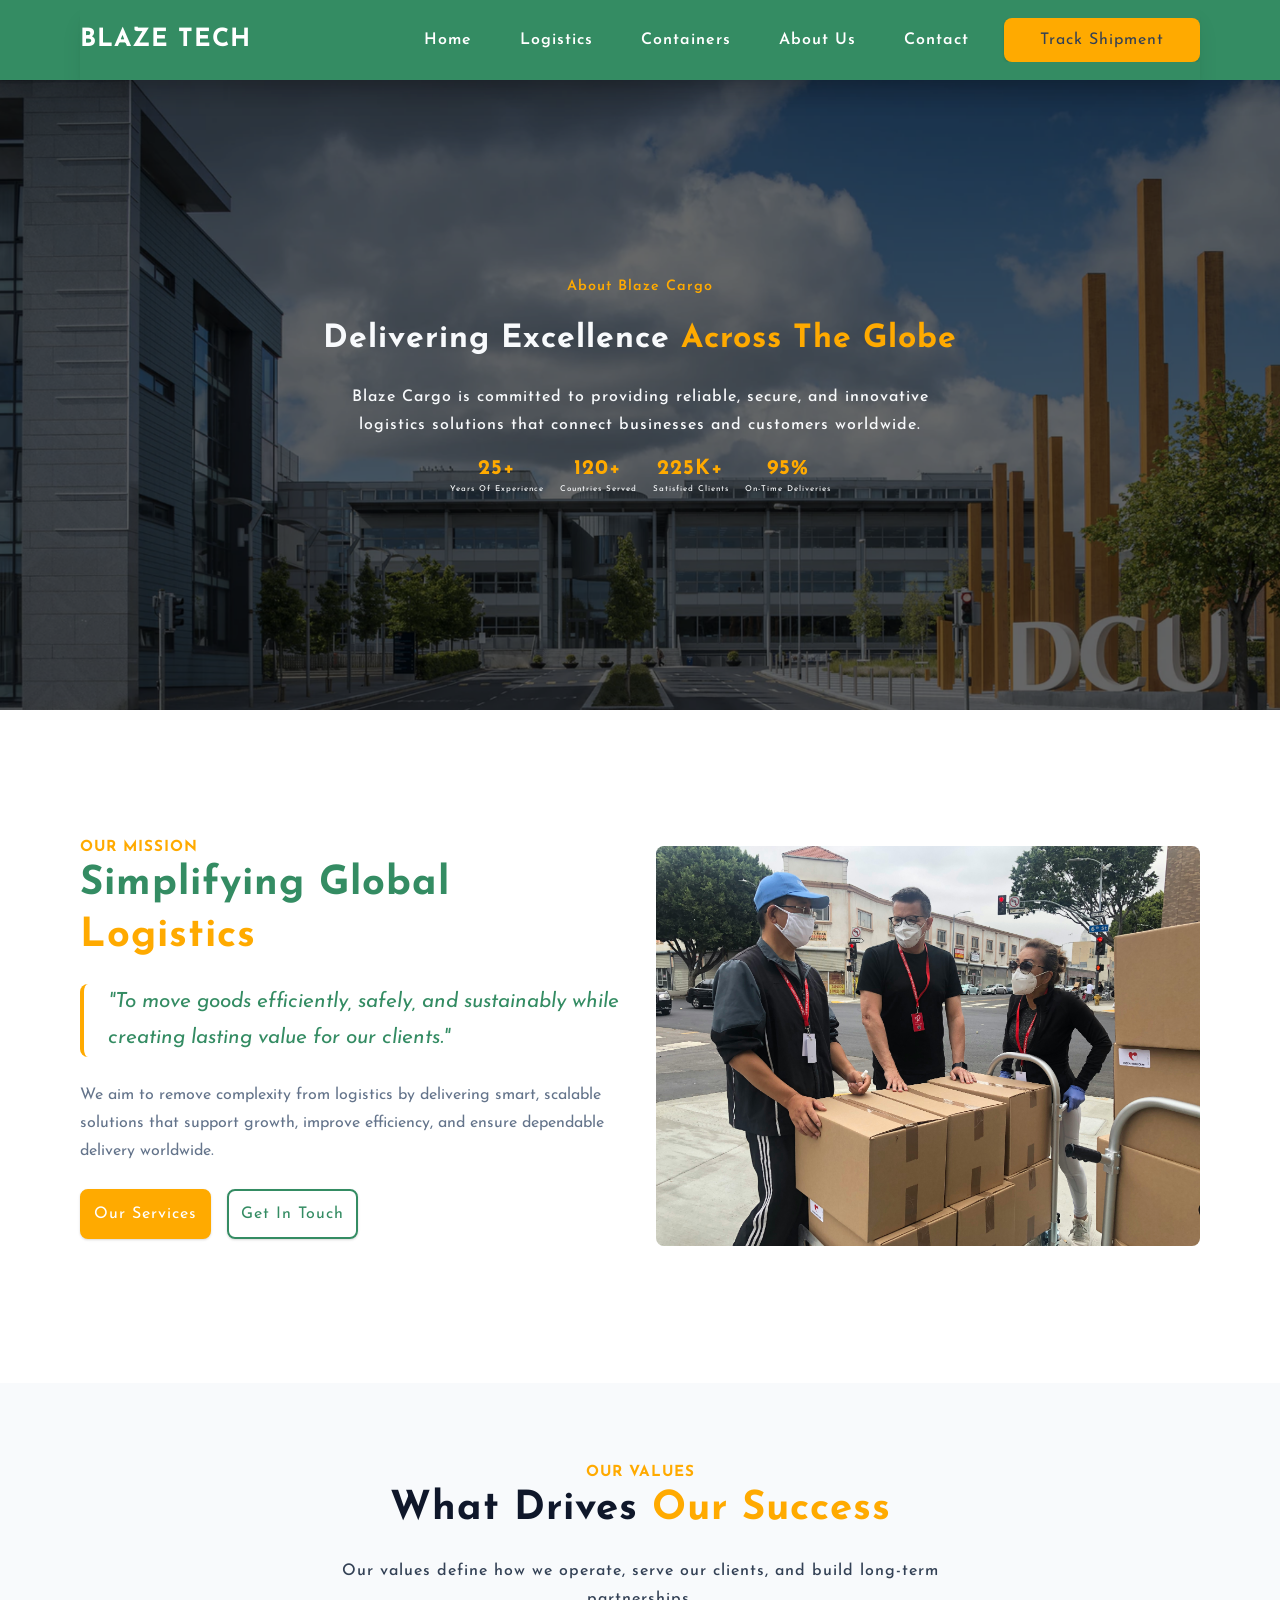
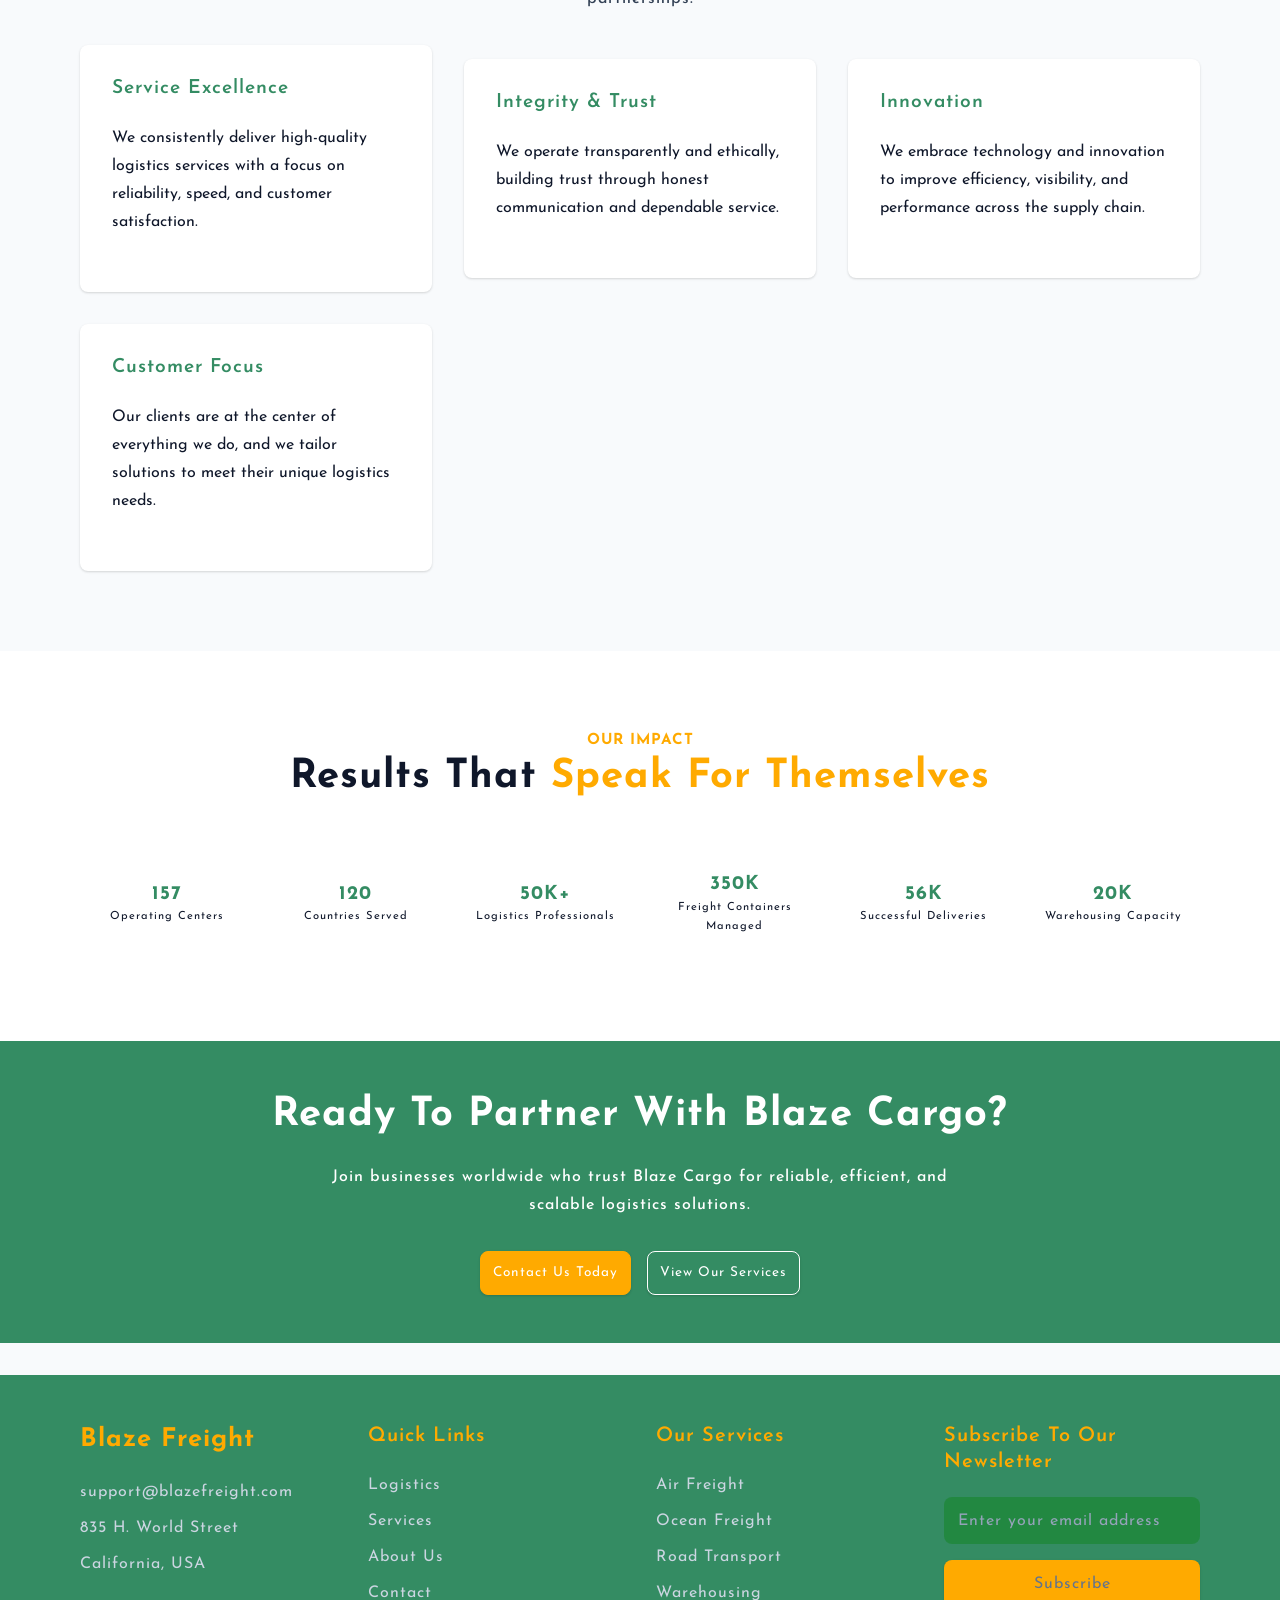
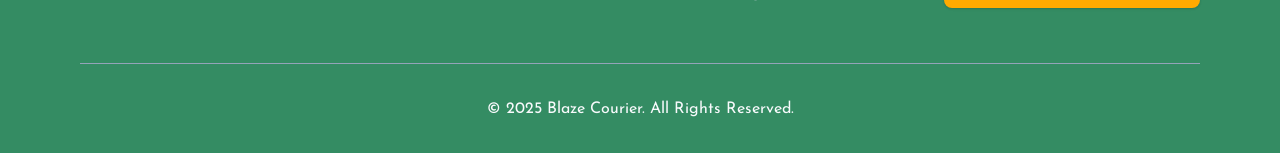
<file: about.html>
<!DOCTYPE html>
<html lang="en">

<head>
    <meta charset="UTF-8">
    <meta name="viewport" content="width=device-width, initial-scale=1.0">
    <title>Courier website</title>
    <link rel="shortcut icon" href="./assets/favicon.ico" type="image/x-icon" />
    <link rel="stylesheet" href="./normalize.css" />
    <link rel="stylesheet" href="https://cdnjs.cloudflare.com/ajax/libs/font-awesome/5.14.0/css/all.min.css" />
    <link rel="preconnect" href="https://fonts.googleapis.com">
    <link rel="preconnect" href="https://fonts.gstatic.com" crossorigin>
    <link href="https://fonts.googleapis.com/css2?family=Josefin+Sans&family=Jost&family=Montserrat&display=swap" rel="stylesheet">
    <link rel="stylesheet" href="./main.css" />
</head>

<body>

    <!-- navBar -->
    <nav class="navbar">
        <div class="container nav_center">
            <div class="nav_header">
                <div class="nav_logo">
                    <h4>Blaze <span>Tech</span></h4>
                </div>
                <button class="nav_btn btn">
                    <i class="fas fa-align-justify"></i>
                </button>
            </div>
            <div class="nav-links">
                <a href="index.html" class="nav-link">Home</a>
                <a href="logistics.html" class="nav-link">Logistics</a>
                <a href="containers.html" class="nav-link">Containers</a>
                <a href="about.html" class="nav-link">About Us</a>
                <a href="contact.html" class="nav-link">Contact</a>
                <div class="nav-link track-link">
                    <a href="track.html" class="btn btn-block">Track Shipment</a>
                </div>
            </div>
        </div>
    </nav>

    <!-- hero section -->
    <section class="section hero-section">
        <div class="rgba-hero-bg">
            <div class="container hero-container">
                <div class="hero-text-container">
                    <h5>About Blaze Cargo</h5>
                    <h3>Delivering Excellence <span>Across the Globe</span></h3>
                    <p>
                        Blaze Cargo is committed to providing reliable, secure, and innovative logistics solutions that connect businesses and customers worldwide.
                    </p>
                    <div class="about-hero-counter-container">
                        <div class="about-hero-single-counter">
                            <h4>25+</h4>
                            <p>Years of Experience</p>
                        </div>
                        <div class="about-hero-single-counter">
                            <h4>120+</h4>
                            <p>Countries Served</p>
                        </div>
                        <div class="about-hero-single-counter">
                            <h4>225K+</h4>
                            <p>Satisfied Clients</p>
                        </div>
                        <div class="about-hero-single-counter">
                            <h4>95%</h4>
                            <p>On-Time Deliveries</p>
                        </div>
                    </div>
                </div>
            </div>
        </div>
    </section>

    <!-- our mission section -->
    <section class="our_mission_section">
        <div class="container">
            <div class="our_mission_container">
                <div class="our_mission_text">
                    <h5>OUR MISSION</h5>
                    <h3>Simplifying Global <br><span>Logistics</span></h3>
                    <div class="italian_text">
                        <p>
                            "To move goods efficiently, safely, and sustainably while creating lasting value for our clients."
                        </p>
                    </div>
                    <p>
                        We aim to remove complexity from logistics by delivering smart, scalable solutions that support growth, improve efficiency, and ensure dependable delivery worldwide.
                    </p>
                    <div class="mission_btn_container">
                        <a href="" class="btn">Our Services</a>
                        <a href="" class="btn btn-hipster">Get in Touch</a>
                    </div>
                </div>
                <div class="our_mission_img">
                    <img src="assets/alexander-simonsen-0Sd09h2Kbso-unsplash.jpg" class="img" alt="">
                </div>
            </div>
        </div>
    </section>

    <!-- our value -->
    <section class="our-value-section">
        <div class="container our-value-container">
            <h5 class="small-title">OUR VALUES</h5>
            <h3 class="large-title">What Drives <span>Our Success</span></h3>
            <p class="paragraph-title">
                Our values define how we operate, serve our clients, and build long-term partnerships.
            </p>
            <div class="our_value_card_container">

                <div class="our_value_single_card">
                    <h5>Service Excellence</h5>
                    <p>We consistently deliver high-quality logistics services with a focus on reliability, speed, and customer satisfaction.</p>
                </div>

                <div class="our_value_single_card">
                    <h5>Integrity & Trust</h5>
                    <p>We operate transparently and ethically, building trust through honest communication and dependable service.</p>
                </div>

                <div class="our_value_single_card">
                    <h5>Innovation</h5>
                    <p>We embrace technology and innovation to improve efficiency, visibility, and performance across the supply chain.</p>
                </div>

                <div class="our_value_single_card">
                    <h5>Customer Focus</h5>
                    <p>Our clients are at the center of everything we do, and we tailor solutions to meet their unique logistics needs.</p>
                </div>

            </div>
        </div>
    </section>

    <!-- our impact -->
    <section class="our_impact_section">
        <div class="container our-impact-container">
            <h5 class="small-title">OUR IMPACT</h5>
            <h3 class="large-title">Results That <span>Speak for Themselves</span></h3>
            <div class="our_impact_number_container">

                <div class="single_impact_number">
                    <h4>157</h4>
                    <p class="text-small">Operating Centers</p>
                </div>

                <div class="single_impact_number">
                    <h4>120</h4>
                    <p class="text-small">Countries Served</p>
                </div>

                <div class="single_impact_number">
                    <h4>50K+</h4>
                    <p class="text-small">Logistics Professionals</p>
                </div>

                <div class="single_impact_number">
                    <h4>350K</h4>
                    <p class="text-small">Freight Containers Managed</p>
                </div>

                <div class="single_impact_number">
                    <h4>56K</h4>
                    <p class="text-small">Successful Deliveries</p>
                </div>

                <div class="single_impact_number">
                    <h4>20K</h4>
                    <p class="text-small">Warehousing Capacity</p>
                </div>

            </div>
        </div>
    </section>

    <!-- partnership -->
    <section class="partnership_section">
        <div class="container partnership_container">
            <h3 class="large-title">Ready to Partner with Blaze Cargo?</h3>
            <p class="paragraph-title">
                Join businesses worldwide who trust Blaze Cargo for reliable, efficient, and scalable logistics solutions.
            </p>
            <div class="partnership_btn_container">
                <a href="./contact.html" class="btn">Contact Us Today</a>
                <a href="#" class="btn btn-hipster">View Our Services</a>
            </div>
        </div>
    </section>

    <!-- footer section -->
    <footer class="footer-section">
        <div class="container">
            <div class="footer-links-container">

                <div class="footer-address">
                    <h3>Blaze Freight</h3>
                    <p>support@blazefreight.com</p>
                    <p>835 H. World Street</p>
                    <p>California, USA</p>
                </div>

                <div class="footer-links">
                    <h5>Quick Links</h5>
                    <p><a href="">Logistics</a></p>
                    <p><a href="">Services</a></p>
                    <p><a href="">About Us</a></p>
                    <p><a href="">Contact</a></p>
                </div>

                <div class="footer-links">
                    <h5>Our Services</h5>
                    <p><a href="">Air Freight</a></p>
                    <p><a href="">Ocean Freight</a></p>
                    <p><a href="">Road Transport</a></p>
                    <p><a href="">Warehousing</a></p>
                </div>

                <div class="newsletter">
                    <h5>Subscribe to Our Newsletter</h5>
                    <form action="" class="newsletter-form">
                        <input type="text" class="form-input" placeholder="Enter your email address">
                        <button type="submit" class="btn btn-block">Subscribe</button>
                    </form>
                </div>

            </div>

            <div class="footer-copyright">
                <p>© 2025 Blaze Courier. All Rights Reserved.</p>
            </div>
        </div>
    </footer>

    <script src="main.js"></script>
</body>

</html>
</file>
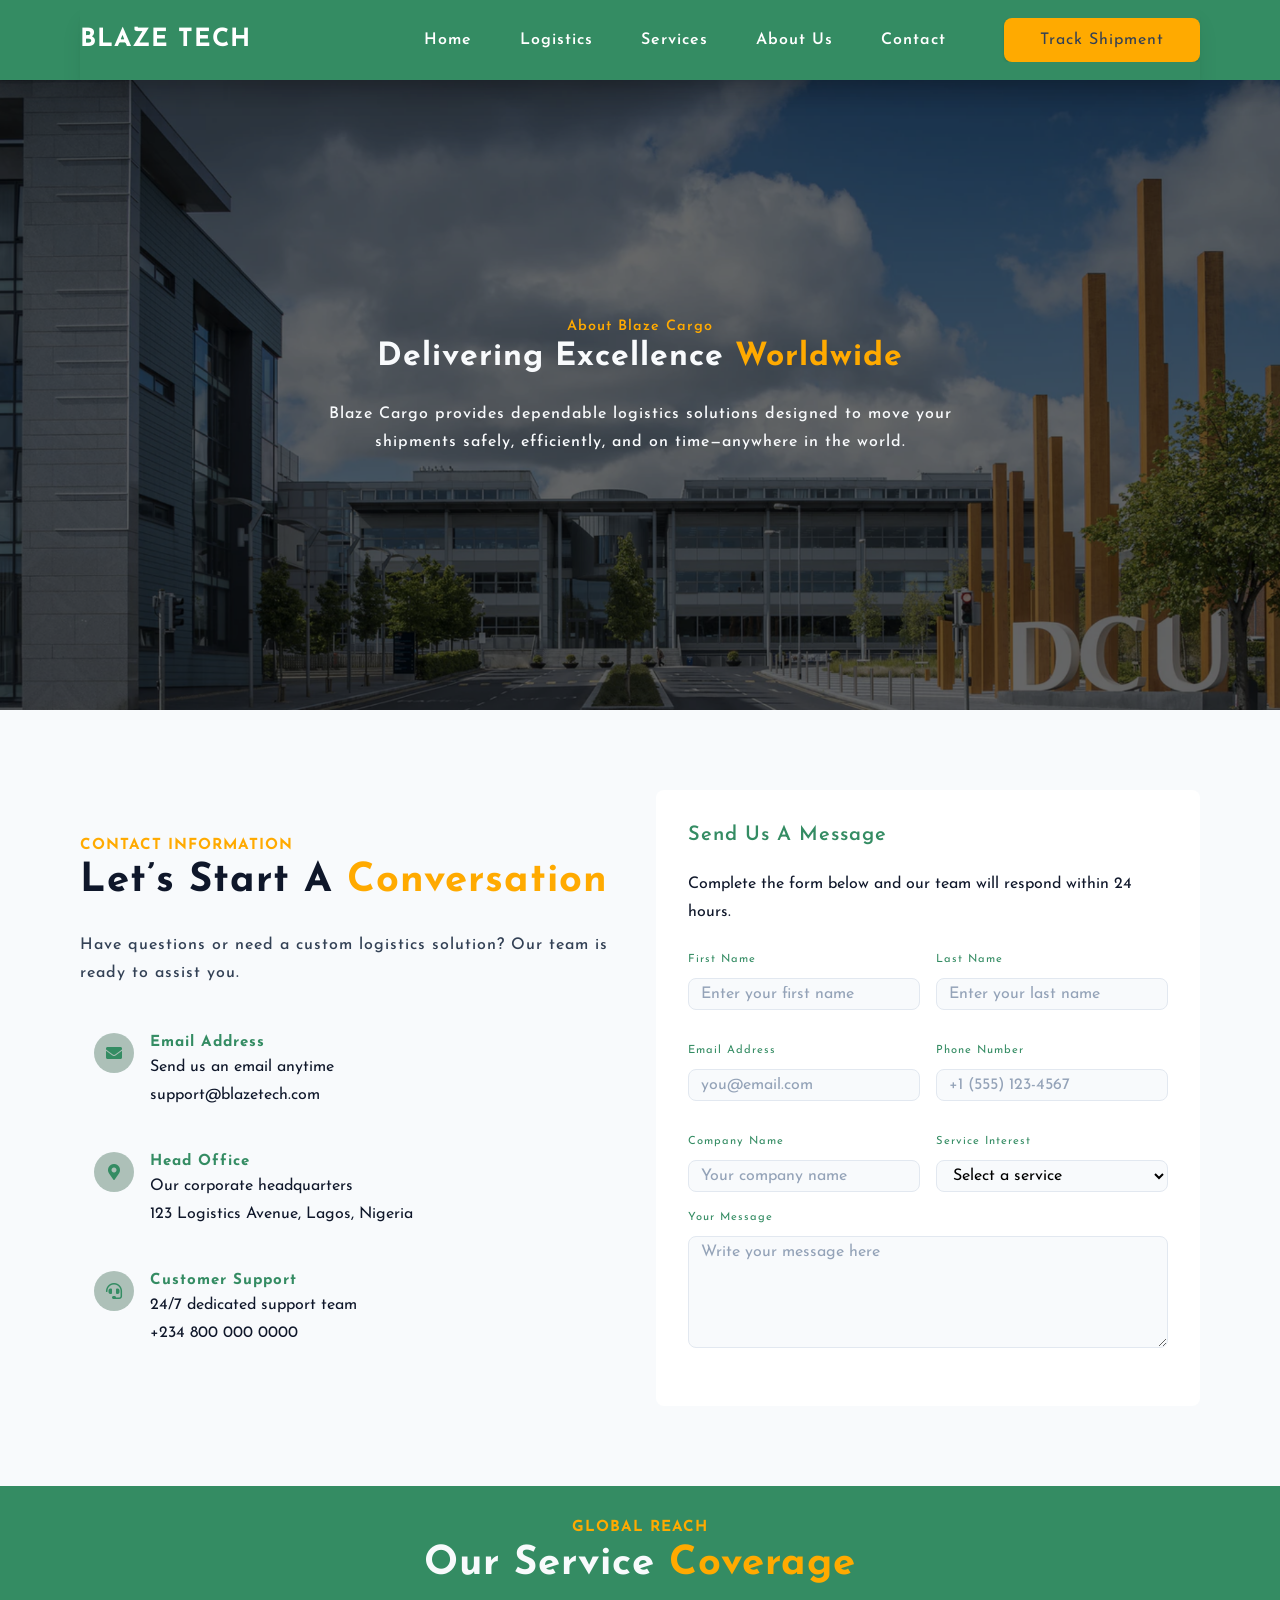
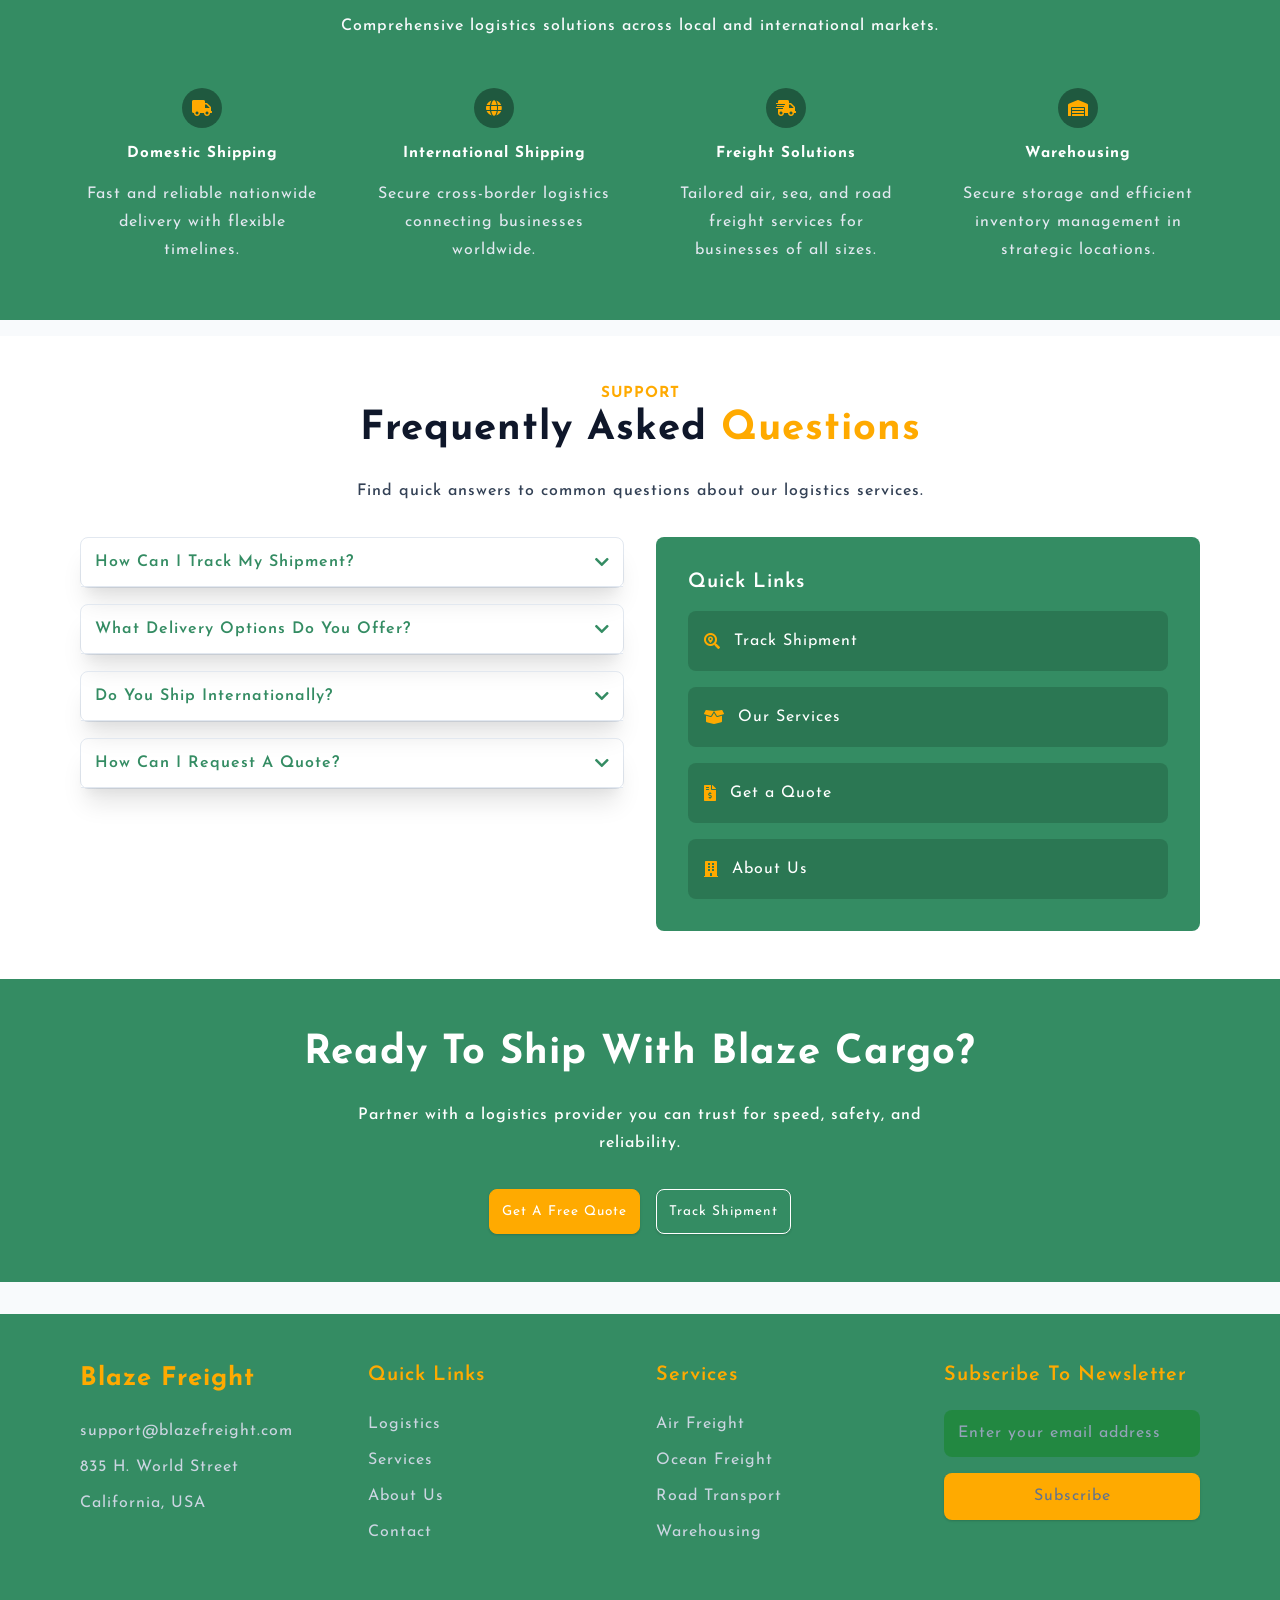
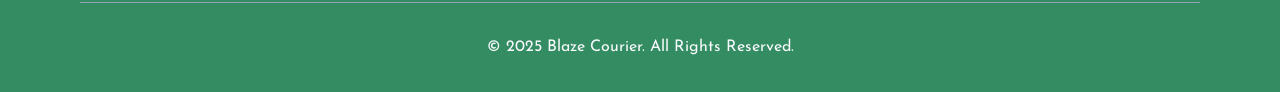
<file: contact.html>
<!DOCTYPE html>
<html lang="en">

<head>
    <meta charset="UTF-8">
    <meta name="viewport" content="width=device-width, initial-scale=1.0">
    <title>Courier website</title>
    <link rel="shortcut icon" href="./assets/favicon.ico" type="image/x-icon" />
    <link rel="stylesheet" href="./normalize.css" />
    <link rel="stylesheet" href="https://cdnjs.cloudflare.com/ajax/libs/font-awesome/5.14.0/css/all.min.css" />
    <link rel="preconnect" href="https://fonts.googleapis.com">
    <link rel="preconnect" href="https://fonts.gstatic.com" crossorigin>
    <link href="https://fonts.googleapis.com/css2?family=Josefin+Sans&family=Jost&family=Montserrat&display=swap"
        rel="stylesheet">
    <link rel="stylesheet" href="./main.css" />
</head>

<body>

    <!-- navBar -->
    <nav class="navbar">
        <div class="container nav_center">
            <div class="nav_header">
                <div class="nav_logo">
                    <h4>Blaze <span>Tech</span></h4>
                </div>
                <button class="nav_btn btn">
                    <i class="fas fa-align-justify"></i>
                </button>
            </div>
            <div class="nav-links">
                <a href="index.html" class="nav-link">Home</a>
                <a href="logistics.html" class="nav-link">Logistics</a>
                <a href="containers.html" class="nav-link">Services</a>
                <a href="about.html" class="nav-link">About Us</a>
                <a href="contact.html" class="nav-link">Contact</a>
                <div class="nav-link track-link">
                    <a href="track.html" class="btn btn-block">Track Shipment</a>
                </div>
            </div>
        </div>
    </nav>

    <!-- hero section -->
    <section class="section hero-section">
        <div class="rgba-hero-bg">
            <div class="container hero-container">
                <div class="hero-text-container">
                    <h5 class="small-title">About Blaze Cargo</h5>
                    <h3 class="large-title">Delivering Excellence <span>Worldwide</span></h3>
                    <p class="paragraph">
                        Blaze Cargo provides dependable logistics solutions designed to move your shipments safely,
                        efficiently, and on time—anywhere in the world.
                    </p>
                </div>
            </div>
        </div>
    </section>

    <!-- contact information section -->
    <section class="contact-information-section">
        <div class="container contact-infor-main-container">
            <div class="contact-information-container">
                <div class="contact-information-text">
                    <h5 class="small-title">CONTACT INFORMATION</h5>
                    <h3 class="large-title">Let’s Start a <span>Conversation</span></h3>
                    <p class="paragraph-title">
                        Have questions or need a custom logistics solution? Our team is ready to assist you.
                    </p>
                    <div class="contact-infor-address">

                        <div class="contact-infor-single-address">
                            <div class="contact-infor-address-icon">
                                <i class="fas fa-envelope"></i>
                            </div>
                            <div class="contact-infor-address-text">
                                <h5 class="small-title">Email Address</h5>
                                <p>Send us an email anytime</p>
                                <p>support@blazetech.com</p>
                            </div>
                        </div>

                        <div class="contact-infor-single-address">
                            <div class="contact-infor-address-icon">
                                <i class="fas fa-map-marker-alt"></i>
                            </div>
                            <div class="contact-infor-address-text">
                                <h5 class="small-title">Head Office</h5>
                                <p>Our corporate headquarters</p>
                                <p>123 Logistics Avenue, Lagos, Nigeria</p>
                            </div>
                        </div>

                        <div class="contact-infor-single-address">
                            <div class="contact-infor-address-icon">
                                <i class="fas fa-headset"></i>
                            </div>
                            <div class="contact-infor-address-text">
                                <h5 class="small-title">Customer Support</h5>
                                <p>24/7 dedicated support team</p>
                                <p>+234 800 000 0000</p>
                            </div>
                        </div>


                    </div>
                </div>

                <!-- email form -->
                <div class="contact-information-form">
                    <form action="">
                        <h5>Send Us a Message</h5>
                        <p>Complete the form below and our team will respond within 24 hours.</p>

                        <div class="contact-infor-form-row-container">
                            <div class="form-row">
                                <label class="form-label">First Name</label>
                                <input type="text" class="form-input" placeholder="Enter your first name">
                            </div>
                            <div class="form-row">
                                <label class="form-label">Last Name</label>
                                <input type="text" class="form-input" placeholder="Enter your last name">
                            </div>
                            <div class="form-row">
                                <label class="form-label">Email Address</label>
                                <input type="email" class="form-input" placeholder="you@email.com">
                            </div>
                            <div class="form-row">
                                <label class="form-label">Phone Number</label>
                                <input type="number" class="form-input" placeholder="+1 (555) 123-4567">
                            </div>
                            <div class="form-row">
                                <label class="form-label">Company Name</label>
                                <input type="email" class="form-input" placeholder="Your company name">
                            </div>
                            <div class="form-row">
                                <label class="form-label">Service Interest</label>
                                <select class="form-input">
                                    <option selected>Select a service</option>
                                    <option>Air Freight</option>
                                    <option>Ocean Freight</option>
                                    <option>Road Transport</option>
                                </select>
                            </div>
                        </div>

                        <div class="form-row form-message">
                            <label class="form-label">Your Message</label>
                            <textarea class="form-textarea" placeholder="Write your message here"></textarea>
                        </div>
                    </form>
                </div>
            </div>
        </div>
    </section>

    <!-- global reach -->
    <section class="global-reach-section">
        <div class="container global-reach-container">
            <h5 class="small-title">GLOBAL REACH</h5>
            <h3 class="large-title">Our Service <span>Coverage</span></h3>
            <p class="paragraph-title">
                Comprehensive logistics solutions across local and international markets.
            </p>

            <div class="global-reach-card-container">

                <div class="global-reach-single-card">
                    <i class="fas fa-truck"></i>
                    <h5 class="small-title">Domestic Shipping</h5>
                    <p>Fast and reliable nationwide delivery with flexible timelines.</p>
                </div>

                <div class="global-reach-single-card">
                    <i class="fas fa-globe"></i>
                    <h5 class="small-title">International Shipping</h5>
                    <p>Secure cross-border logistics connecting businesses worldwide.</p>
                </div>

                <div class="global-reach-single-card">
                    <i class="fas fa-shipping-fast"></i>
                    <h5 class="small-title">Freight Solutions</h5>
                    <p>Tailored air, sea, and road freight services for businesses of all sizes.</p>
                </div>

                <div class="global-reach-single-card">
                    <i class="fas fa-warehouse"></i>
                    <h5 class="small-title">Warehousing</h5>
                    <p>Secure storage and efficient inventory management in strategic locations.</p>
                </div>

            </div>
        </div>
    </section>


    <!-- faq -->
    <section class="faq-section">
        <div class="container faq-container">
            <h5 class="small-title">SUPPORT</h5>
            <h3 class="large-title">Frequently Asked <span>Questions</span></h3>
            <p class="paragraph-title">
                Find quick answers to common questions about our logistics services.
            </p>

            <div class="faq-quick-links-container">

                <div class="faq-card-container">

                    <div class="faq-single-card">
                        <div class="faq-title">
                            <h5>How can I track my shipment?</h5>
                            <i class="fas fa-chevron-down"></i>
                        </div>
                        <div class="faq-answer">
                            <p>Use our online tracking system to enter your tracking number and view real-time updates.
                            </p>
                        </div>
                    </div>

                    <div class="faq-single-card">
                        <div class="faq-title">
                            <h5>What delivery options do you offer?</h5>
                            <i class="fas fa-chevron-down"></i>
                        </div>
                        <div class="faq-answer">
                            <p>We offer standard, express, and customized delivery options to meet your needs.</p>
                        </div>
                    </div>

                    <div class="faq-single-card">
                        <div class="faq-title">
                            <h5>Do you ship internationally?</h5>
                            <i class="fas fa-chevron-down"></i>
                        </div>
                        <div class="faq-answer">
                            <p>Yes, we provide international shipping services to multiple destinations worldwide.</p>
                        </div>
                    </div>

                    <div class="faq-single-card">
                        <div class="faq-title">
                            <h5>How can I request a quote?</h5>
                            <i class="fas fa-chevron-down"></i>
                        </div>
                        <div class="faq-answer">
                            <p>You can request a free quote through our website or contact our support team directly.
                            </p>
                        </div>
                    </div>

                </div>


                <div class="quick-links-container">
                    <h5>Quick Links</h5>

                    <div class="quick-link-card">
                        <a href="track.html">
                            <i class="fas fa-search-location"></i>
                            <p>Track Shipment</p>
                        </a>
                    </div>

                    <div class="quick-link-card">
                        <a href="logistics.html">
                            <i class="fas fa-box-open"></i>
                            <p>Our Services</p>
                        </a>
                    </div>

                    <div class="quick-link-card">
                        <a href="#">
                            <i class="fas fa-file-invoice-dollar"></i>
                            <p>Get a Quote</p>
                        </a>
                    </div>

                    <div class="quick-link-card">
                        <a href="about.html">
                            <i class="fas fa-building"></i>
                            <p>About Us</p>
                        </a>
                    </div>

                </div>
            </div>
        </div>
    </section>

    <!-- partnership -->
    <section class="partnership_section">
        <div class="container partnership_container">
            <h3 class="large-title">Ready to Ship with Blaze Cargo?</h3>
            <p class="paragraph-title">
                Partner with a logistics provider you can trust for speed, safety, and reliability.
            </p>
            <div class="partnership_btn_container">
                <a href="./contact.html" class="btn">Get a Free Quote</a>
                <a href="#" class="btn btn-hipster">Track Shipment</a>
            </div>
        </div>
    </section>

    <!-- footer section -->
    <footer class="footer-section">
        <div class="container">
            <div class="footer-links-container">

                <div class="footer-address">
                    <h3>Blaze Freight</h3>
                    <p>support@blazefreight.com</p>
                    <p>835 H. World Street</p>
                    <p>California, USA</p>
                </div>

                <div class="footer-links">
                    <h5>Quick Links</h5>
                    <p><a href="">Logistics</a></p>
                    <p><a href="">Services</a></p>
                    <p><a href="">About Us</a></p>
                    <p><a href="">Contact</a></p>
                </div>

                <div class="footer-links">
                    <h5>Services</h5>
                    <p><a href="">Air Freight</a></p>
                    <p><a href="">Ocean Freight</a></p>
                    <p><a href="">Road Transport</a></p>
                    <p><a href="">Warehousing</a></p>
                </div>

                <div class="newsletter">
                    <h5>Subscribe to Newsletter</h5>
                    <form class="newsletter-form">
                        <input type="text" class="form-input" placeholder="Enter your email address">
                        <button type="submit" class="btn btn-block">Subscribe</button>
                    </form>
                </div>

            </div>

            <div class="footer-copyright">
                <p>© 2025 Blaze Courier. All Rights Reserved.</p>
            </div>
        </div>
    </footer>

    <script src="main.js"></script>
</body>

</html>
</file>
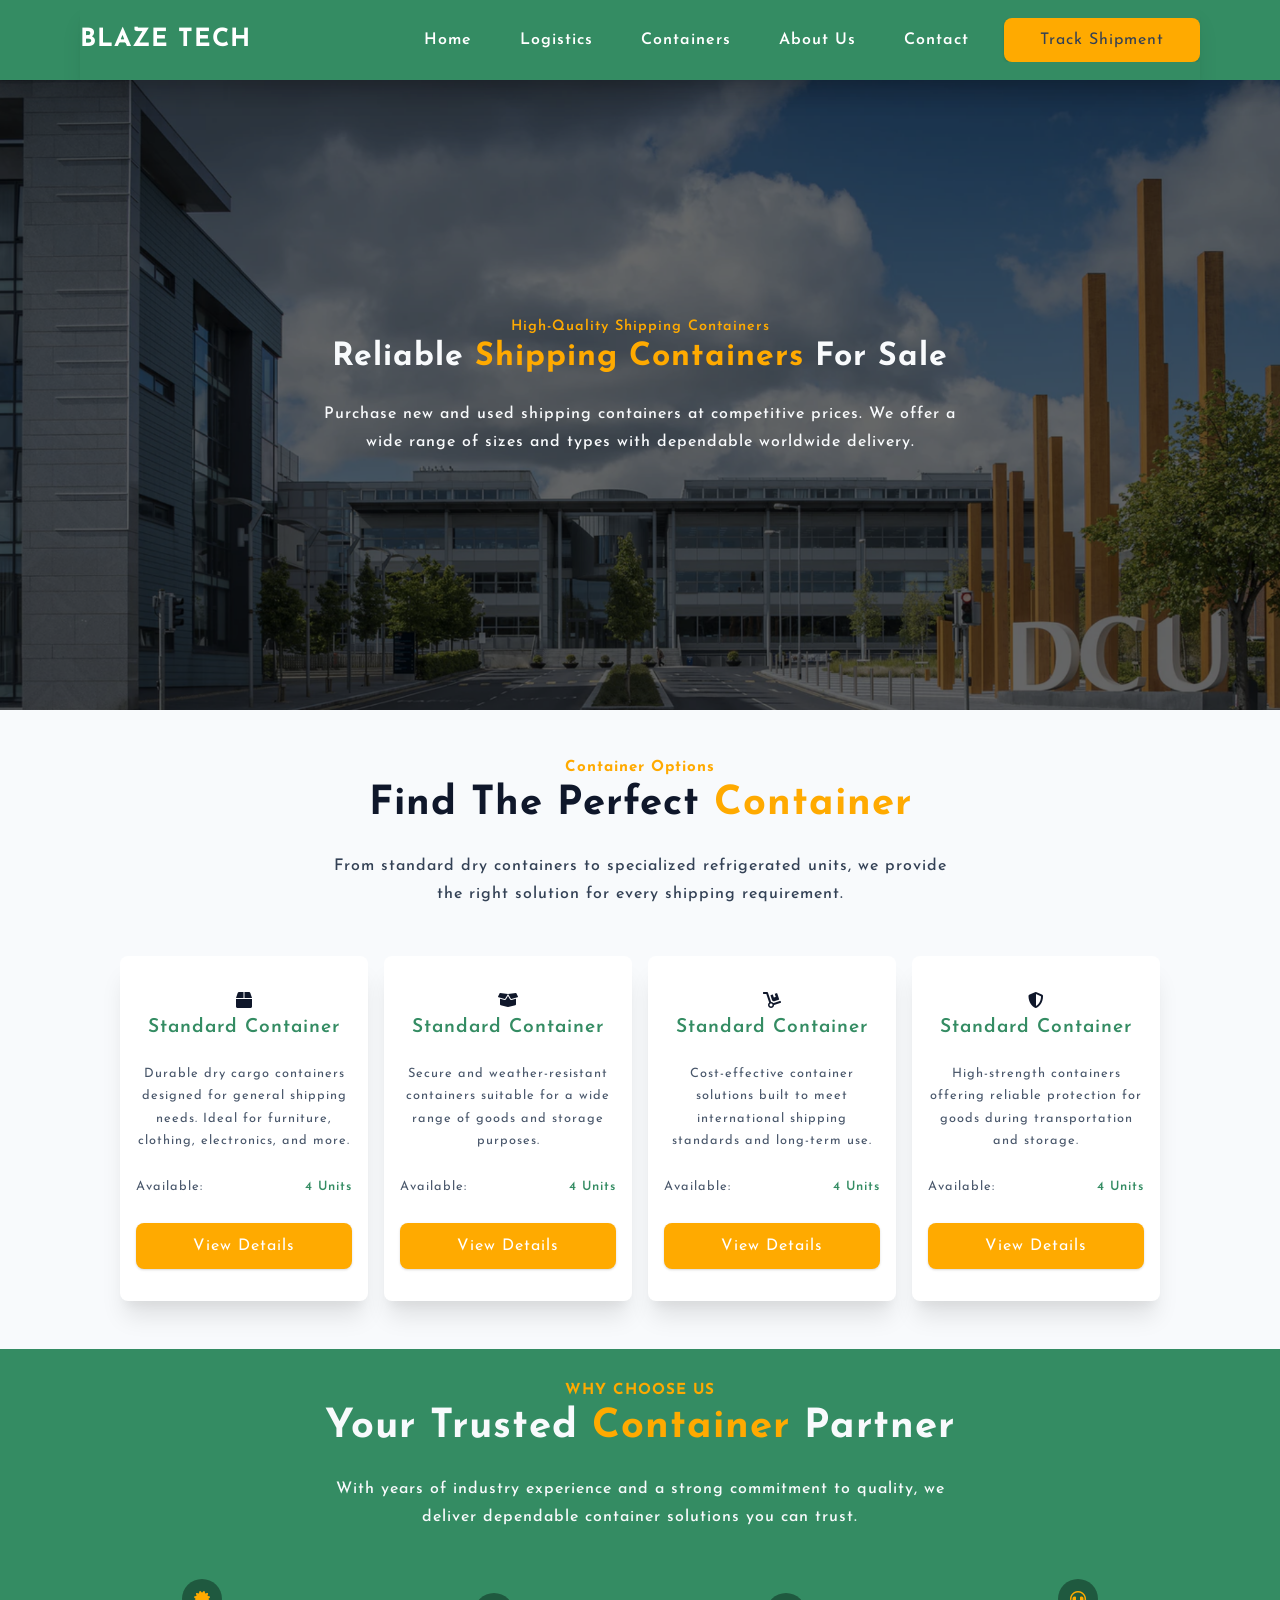
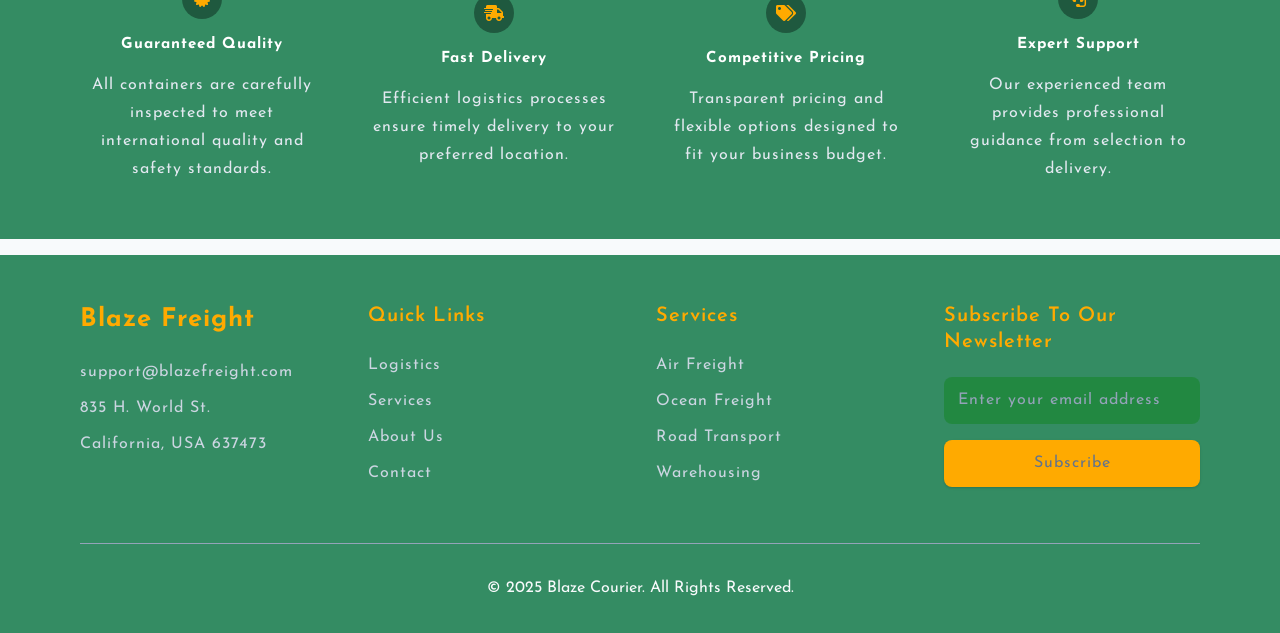
<file: containers.html>
<!DOCTYPE html>
<html lang="en">

<head>
    <meta charset="UTF-8">
    <meta name="viewport" content="width=device-width, initial-scale=1.0">
    <title>Courier website</title>
    <!-- favicon -->
    <link rel="shortcut icon" href="./assets/favicon.ico" type="image/x-icon" />
    <!-- normalize -->
    <link rel="stylesheet" href="./normalize.css" />
    <!-- font-awesome -->
    <link rel="stylesheet" href="https://cdnjs.cloudflare.com/ajax/libs/font-awesome/5.14.0/css/all.min.css" />
    <!-- font -->
    <link rel="preconnect" href="https://fonts.googleapis.com">
    <link rel="preconnect" href="https://fonts.gstatic.com" crossorigin>
    <link href="https://fonts.googleapis.com/css2?family=Josefin+Sans:ital,wght@0,100..700;1,100..700&family=Jost:ital,wght@0,100..900;1,100..900&family=Montserrat:ital,wght@0,100..900;1,100..900&display=swap" rel="stylesheet">
    <!-- main css -->
    <link rel="stylesheet" href="./main.css" />
</head>

<body>
    <!-- navBar -->
    <nav class="navbar">
        <div class="container nav_center">
            <div class="nav_header">
                <div class="nav_logo">
                    <h4>Blaze <span>Tech</span></h4>
                </div>
                <button class="nav_btn btn">
                    <i class="fas fa-bars"></i>
                </button>
            </div>
            <div class="nav-links">
                <a href="index.html" class="nav-link">Home</a>
                <a href="logistics.html" class="nav-link">Logistics</a>
                <a href="containers.html" class="nav-link">Containers</a>
                <a href="about.html" class="nav-link">About Us</a>
                <a href="contact.html" class="nav-link">Contact</a>
                <div class="nav-link track-link">
                    <a href="track.html" class="btn btn-block">Track Shipment</a>
                </div>
            </div>
        </div>
    </nav>

    <!-- hero section -->
    <section class="section hero-section">
        <div class="rgba-hero-bg">
            <div class="container hero-container">
                <div class="hero-text-container">
                    <h5 class="small-title">High-Quality Shipping Containers</h5>
                    <h3 class="large-title">Reliable <span>Shipping Containers</span> for Sale</h3>
                    <p class="paragraph">
                        Purchase new and used shipping containers at competitive prices.
                        We offer a wide range of sizes and types with dependable worldwide delivery.
                    </p>
                </div>
            </div>
        </div>
    </section>

    <!-- perfect container section -->
    <section class="perfect-containers-section">
        <div class="container perfect-containers-container">
            <h5 class="small-title">Container Options</h5>
            <h3 class="large-title">Find the Perfect <span>Container</span></h3>
            <p class="paragraph-title">
                From standard dry containers to specialized refrigerated units,
                we provide the right solution for every shipping requirement.
            </p>
            <div class="perfect-container-card-container">
                <div class="perfect-container-single-card">
                    <i class="fas fa-box"></i>
                    <h4>Standard Container</h4>
                    <p>
                        Durable dry cargo containers designed for general shipping needs.
                        Ideal for furniture, clothing, electronics, and more.
                    </p>
                    <div class="container-availability">
                        <p>Available:</p>
                        <span>4 Units</span>
                    </div>
                    <a href="" class="btn btn-block">View Details</a>
                </div>

                <div class="perfect-container-single-card">
                    <i class="fas fa-box-open"></i>
                    <h4>Standard Container</h4>
                    <p>
                        Secure and weather-resistant containers suitable for a wide range of goods
                        and storage purposes.
                    </p>
                    <div class="container-availability">
                        <p>Available:</p>
                        <span>4 Units</span>
                    </div>
                    <a href="" class="btn btn-block">View Details</a>
                </div>

                <div class="perfect-container-single-card">
                    <i class="fas fa-dolly"></i>
                    <h4>Standard Container</h4>
                    <p>
                        Cost-effective container solutions built to meet international shipping
                        standards and long-term use.
                    </p>
                    <div class="container-availability">
                        <p>Available:</p>
                        <span>4 Units</span>
                    </div>
                    <a href="" class="btn btn-block">View Details</a>
                </div>

                <div class="perfect-container-single-card">
                    <i class="fas fa-shield-alt"></i>
                    <h4>Standard Container</h4>
                    <p>
                        High-strength containers offering reliable protection for goods
                        during transportation and storage.
                    </p>
                    <div class="container-availability">
                        <p>Available:</p>
                        <span>4 Units</span>
                    </div>
                    <a href="" class="btn btn-block">View Details</a>
                </div>
            </div>
        </div>
    </section>

    <!-- global reach -->
    <section class="global-reach-section">
        <div class="container global-reach-container">
            <h5 class="small-title">WHY CHOOSE US</h5>
            <h3 class="large-title">Your Trusted <span>Container</span> Partner</h3>
            <p class="paragraph-title">
                With years of industry experience and a strong commitment to quality,
                we deliver dependable container solutions you can trust.
            </p>
            <div class="global-reach-card-container">
                <div class="global-reach-single-card">
                    <i class="fas fa-certificate"></i>
                    <h5 class="small-title">Guaranteed Quality</h5>
                    <p>
                        All containers are carefully inspected to meet international quality
                        and safety standards.
                    </p>
                </div>

                <div class="global-reach-single-card">
                    <i class="fas fa-shipping-fast"></i>
                    <h5 class="small-title">Fast Delivery</h5>
                    <p>
                        Efficient logistics processes ensure timely delivery to your
                        preferred location.
                    </p>
                </div>

                <div class="global-reach-single-card">
                    <i class="fas fa-tags"></i>
                    <h5 class="small-title">Competitive Pricing</h5>
                    <p>
                        Transparent pricing and flexible options designed to fit
                        your business budget.
                    </p>
                </div>

                <div class="global-reach-single-card">
                    <i class="fas fa-headset"></i>
                    <h5 class="small-title">Expert Support</h5>
                    <p>
                        Our experienced team provides professional guidance
                        from selection to delivery.
                    </p>
                </div>
            </div>
        </div>
    </section>

    <!-- footer section -->
    <footer class="footer-section">
        <div class="container">
            <div class="footer-links-container">
                <div class="footer-address">
                    <h3>Blaze Freight</h3>
                    <p>support@blazefreight.com</p>
                    <p>835 H. World St.</p>
                    <p>California, USA 637473</p>
                </div>
                <div class="footer-links">
                    <h5>Quick Links</h5>
                    <p><a href="">Logistics</a></p>
                    <p><a href="">Services</a></p>
                    <p><a href="">About Us</a></p>
                    <p><a href="">Contact</a></p>
                </div>
                <div class="footer-links">
                    <h5>Services</h5>
                    <p><a href="">Air Freight</a></p>
                    <p><a href="">Ocean Freight</a></p>
                    <p><a href="">Road Transport</a></p>
                    <p><a href="">Warehousing</a></p>
                </div>
                <div class="newsletter">
                    <h5>Subscribe to Our Newsletter</h5>
                    <form action="" class="newsletter-form">
                        <input type="text" class="form-input" placeholder="Enter your email address">
                        <button type="submit" class="btn btn-block">Subscribe</button>
                    </form>
                </div>
            </div>
            <div class="footer-copyright">
                <p>© 2025 Blaze Courier. All Rights Reserved.</p>
            </div>
        </div>
    </footer>

    <script src="main.js"></script>
</body>

</html>
</file>
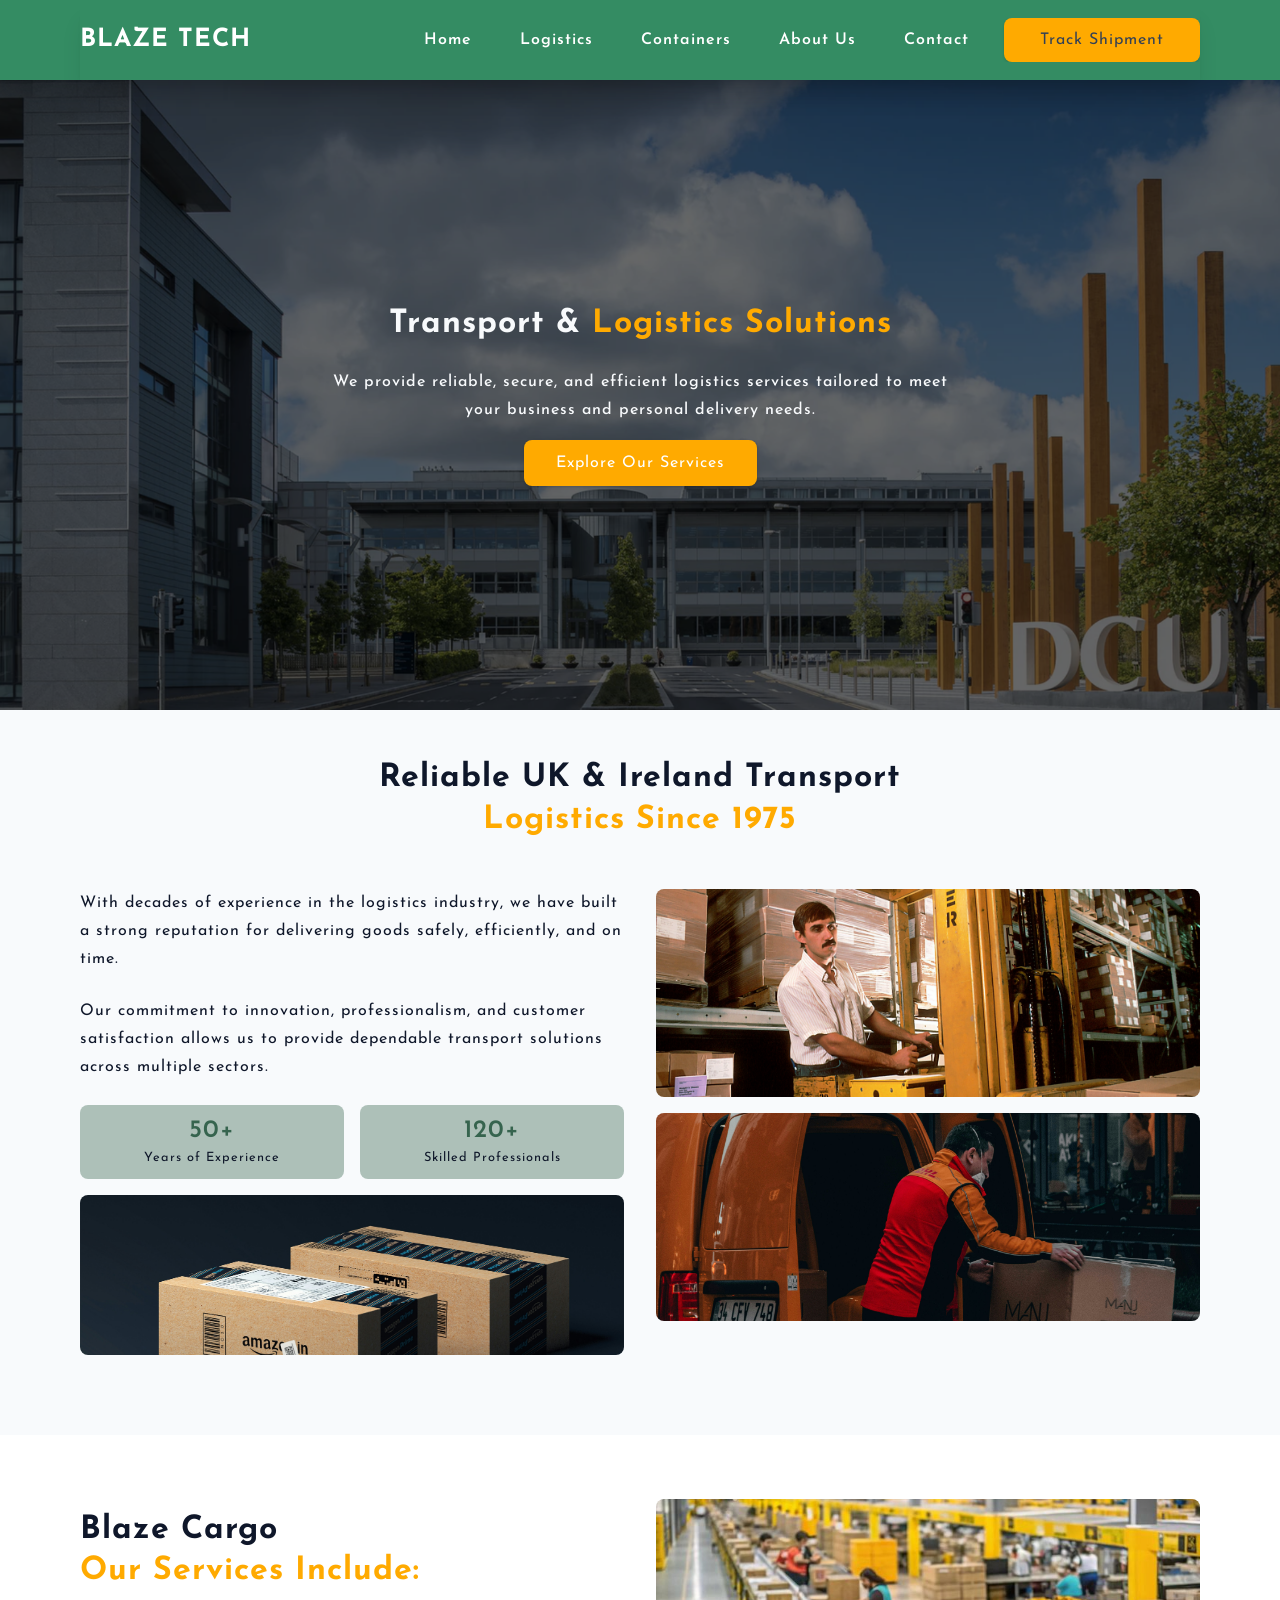
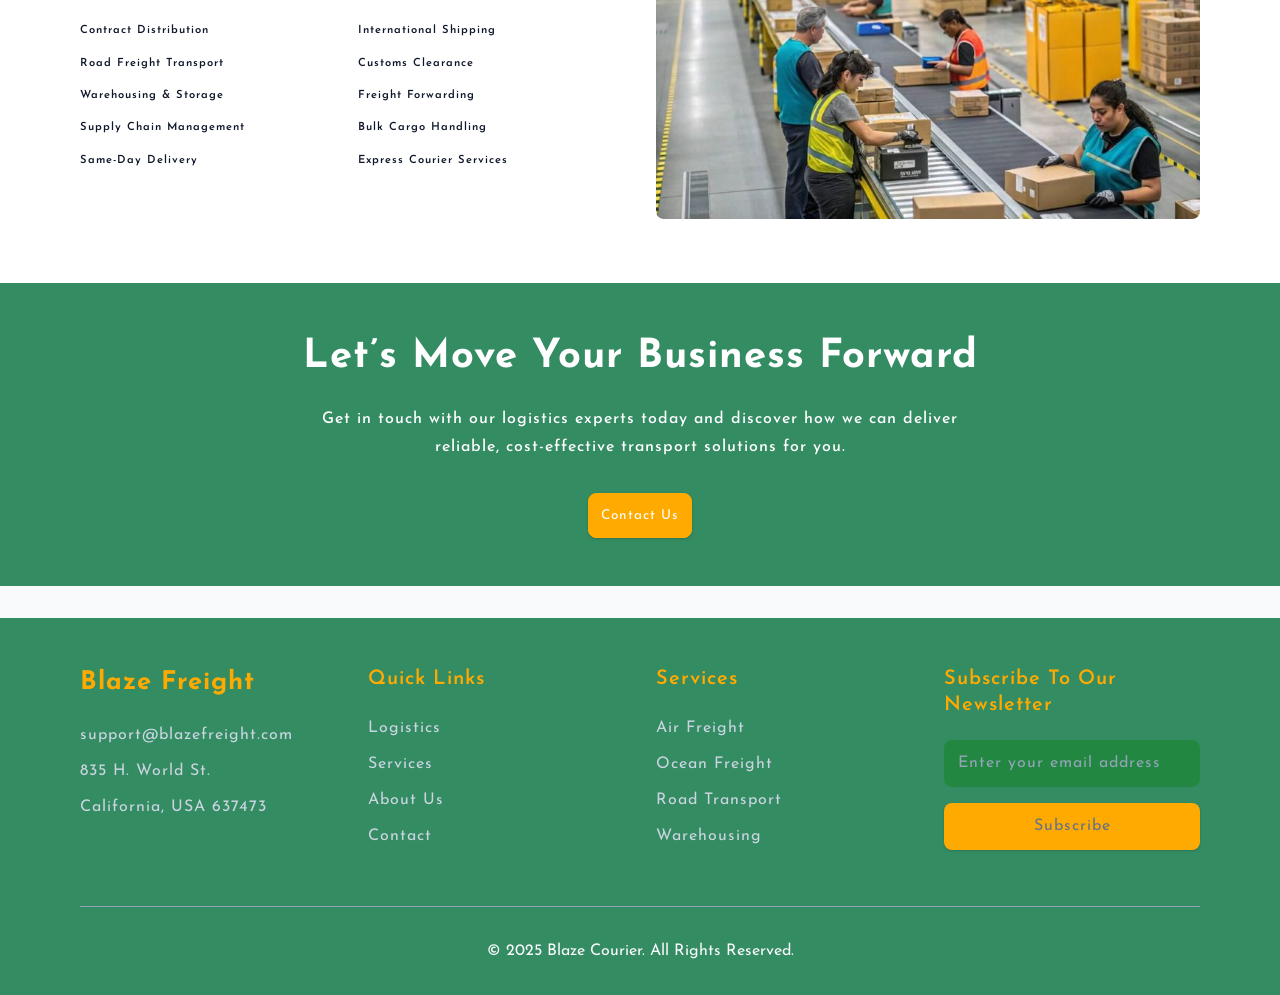
<file: logistics.html>
<!DOCTYPE html>
<html lang="en">

<head>
    <meta charset="UTF-8">
    <meta name="viewport" content="width=device-width, initial-scale=1.0">
    <title>Courier website</title>
    <!-- favicon -->
    <link rel="shortcut icon" href="./assets/favicon.ico" type="image/x-icon" />
    <!-- normalize -->
    <link rel="stylesheet" href="./normalize.css" />
    <!-- font-awesome -->
    <link rel="stylesheet" href="https://cdnjs.cloudflare.com/ajax/libs/font-awesome/5.14.0/css/all.min.css" />
    <!-- font -->
    <link rel="preconnect" href="https://fonts.googleapis.com">
    <link rel="preconnect" href="https://fonts.gstatic.com" crossorigin>
    <link href="https://fonts.googleapis.com/css2?family=Josefin+Sans&family=Jost&family=Montserrat&display=swap" rel="stylesheet">
    <!-- main css -->
    <link rel="stylesheet" href="./main.css" />
</head>

<body>
    <!-- navBar -->
    <nav class="navbar">
        <div class="container nav_center">
            <div class="nav_header">
                <div class="nav_logo">
                    <h4>Blaze <span>Tech</span></h4>
                </div>
                <button class="nav_btn btn">
                    <i class="fas fa-align-justify"></i>
                </button>
            </div>
            <div class="nav-links">
                <a href="index.html" class="nav-link">Home</a>
                <a href="logistics.html" class="nav-link">Logistics</a>
                <a href="containers.html" class="nav-link">Containers</a>
                <a href="about.html" class="nav-link">About Us</a>
                <a href="contact.html" class="nav-link">Contact</a>
                <div class="nav-link track-link">
                    <a href="track.html" class="btn btn-block">Track Shipment</a>
                </div>
            </div>
        </div>
    </nav>

    <!-- hero section -->
    <section class="section hero-section">
        <div class="rgba-hero-bg">
            <div class="container hero-container">
                <div class="hero-text-container">
                    <h3 class="large-title">Transport & <span>Logistics Solutions</span></h3>
                    <p class="paragraph">
                        We provide reliable, secure, and efficient logistics services tailored
                        to meet your business and personal delivery needs.
                    </p>
                    <button class="btn hero-btn">Explore Our Services</button>
                </div>
            </div>
        </div>
    </section>

    <!-- reliability section -->
    <section class="reliability-section">
        <div class="container reliability-container">
            <h3 class="large-title">
                Reliable UK & Ireland Transport <span>Logistics Since 1975</span>
            </h3>
            <div class="reliability-row-container">
                <!-- text card -->
                <div class="reliability-text-col">
                    <p>
                        With decades of experience in the logistics industry, we have built a strong
                        reputation for delivering goods safely, efficiently, and on time.
                    </p>
                    <p>
                        Our commitment to innovation, professionalism, and customer satisfaction
                        allows us to provide dependable transport solutions across multiple sectors.
                    </p>
                    <div class="reliability-counter-card-container">
                        <div class="counter-card">
                            <h4>50+</h4>
                            <p class="small-text">Years of Experience</p>
                        </div>
                        <div class="counter-card">
                            <h4>120+</h4>
                            <p class="small-text">Skilled Professionals</p>
                        </div>
                    </div>
                    <img src="./assets/anirudh-wKeZstqxKTQ-unsplash.jpg" alt="" class="img reliability-img">
                </div>
                <!-- img card -->
                <div class="reliability-img-col">
                    <img src="./assets/Unconfirmed 931111.jpg" alt="" class="img reliability-img">
                    <img src="./assets/kazem-hussein-Kq1ERpkH0eQ-unsplash.jpg" alt="" class="img reliability-img">
                </div>
            </div>
        </div>
    </section>

    <!-- logistics services section -->
    <section class="logistics-services-section">
        <div class="container logistics-services-container">
            <div class="logistics-service-text-col">
                <h5 class="large-title">Blaze Cargo <br><span>Our Services Include:</span></h5>
                <div class="logistics-service-list-container">
                    <!-- left list -->
                    <div class="logistics-service-list">
                        <div class="single-service-list">
                            <p>Contract Distribution</p>
                        </div>
                        <div class="single-service-list">
                            <p>Road Freight Transport</p>
                        </div>
                        <div class="single-service-list">
                            <p>Warehousing & Storage</p>
                        </div>
                        <div class="single-service-list">
                            <p>Supply Chain Management</p>
                        </div>
                        <div class="single-service-list">
                            <p>Same-Day Delivery</p>
                        </div>
                    </div>
                    <!-- right list -->
                    <div class="logistics-service-list right-lists">
                        <div class="single-service-list">
                            <p>International Shipping</p>
                        </div>
                        <div class="single-service-list">
                            <p>Customs Clearance</p>
                        </div>
                        <div class="single-service-list">
                            <p>Freight Forwarding</p>
                        </div>
                        <div class="single-service-list">
                            <p>Bulk Cargo Handling</p>
                        </div>
                        <div class="single-service-list">
                            <p>Express Courier Services</p>
                        </div>
                    </div>
                </div>
            </div>
            <div class="logistics-service-img-col">
                <img src="./assets/Discover Amazon job qualifications and ace the….jpeg" alt="" class="img logistics-service-img">
            </div>
        </div>
    </section>

    <!-- partnership -->
    <section class="partnership_section">
        <div class="container partnership_container">
            <h3 class="large-title">Let’s Move Your Business Forward</h3>
            <p class="paragraph-title">
                Get in touch with our logistics experts today and discover how we can
                deliver reliable, cost-effective transport solutions for you.
            </p>
            <div class="partnership_btn_container">
                <a href="./contact.html" class="btn">Contact Us</a>
            </div>
        </div>
    </section>

    <!-- footer section -->
    <footer class="footer-section">
        <div class="container">
            <div class="footer-links-container">
                <div class="footer-address">
                    <h3>Blaze Freight</h3>
                    <p>support@blazefreight.com</p>
                    <p>835 H. World St.</p>
                    <p>California, USA 637473</p>
                </div>
                <div class="footer-links">
                    <h5>Quick Links</h5>
                    <p><a href="">Logistics</a></p>
                    <p><a href="">Services</a></p>
                    <p><a href="">About Us</a></p>
                    <p><a href="">Contact</a></p>
                </div>
                <div class="footer-links">
                    <h5>Services</h5>
                    <p><a href="">Air Freight</a></p>
                    <p><a href="">Ocean Freight</a></p>
                    <p><a href="">Road Transport</a></p>
                    <p><a href="">Warehousing</a></p>
                </div>
                <div class="newsletter">
                    <h5>Subscribe to Our Newsletter</h5>
                    <form action="" class="newsletter-form">
                        <input type="text" class="form-input" placeholder="Enter your email address">
                        <button type="submit" class="btn btn-block">Subscribe</button>
                    </form>
                </div>
            </div>
            <div class="footer-copyright">
                <p>© 2025 Blaze Courier. All Rights Reserved.</p>
            </div>
        </div>
    </footer>

    <script src="main.js"></script>
</body>

</html>
</file>
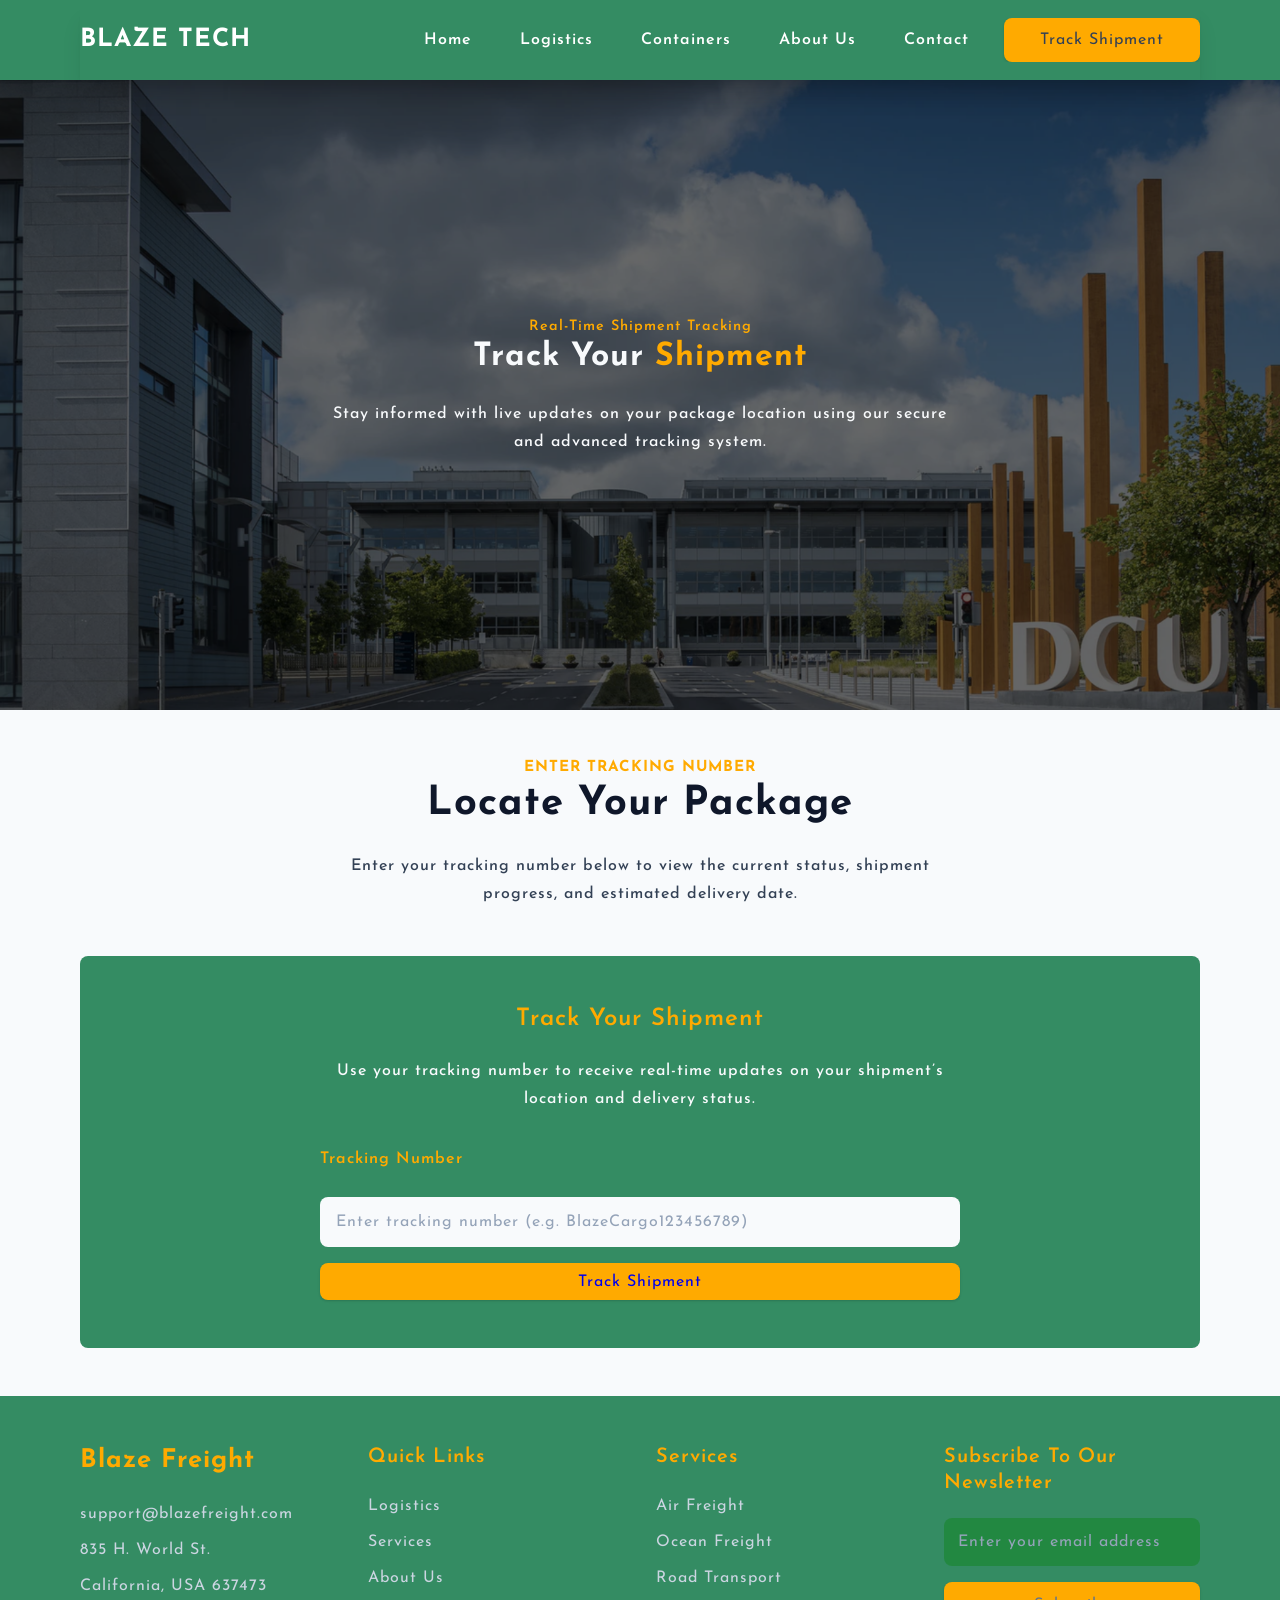
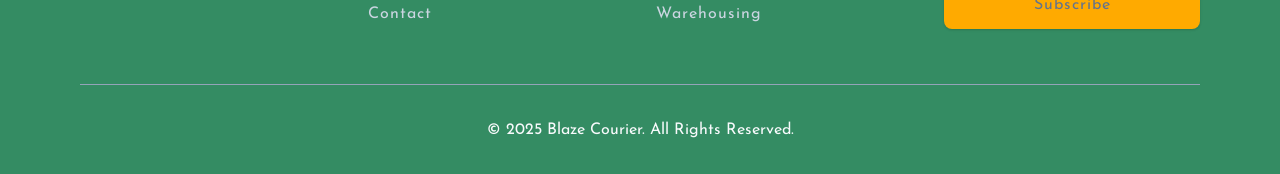
<file: track.html>
<!DOCTYPE html>
<html lang="en">

<head>
    <meta charset="UTF-8">
    <meta name="viewport" content="width=device-width, initial-scale=1.0">
    <title>Courier website</title>
    <!-- favicon -->
    <link rel="shortcut icon" href="./assets/favicon.ico" type="image/x-icon" />
    <!-- normalize -->
    <link rel="stylesheet" href="./normalize.css" />
    <!-- font-awesome -->
    <link rel="stylesheet" href="https://cdnjs.cloudflare.com/ajax/libs/font-awesome/5.14.0/css/all.min.css" />

    <!-- font -->
    <link rel="preconnect" href="https://fonts.googleapis.com">
    <link rel="preconnect" href="https://fonts.gstatic.com" crossorigin>
    <link href="https://fonts.googleapis.com/css2?family=Josefin+Sans&family=Jost&family=Montserrat&display=swap" rel="stylesheet">
    <!-- main css -->
    <link rel="stylesheet" href="./main.css" />
</head>

<body>
    <!-- navBar -->
    <nav class="navbar">
        <div class="container nav_center">
            <div class="nav_header">
                <div class="nav_logo">
                    <h4>Blaze <span>Tech</span></h4>
                </div>
                <button class="nav_btn btn">
                    <i class="fas fa-align-justify"></i>
                </button>
            </div>
            <div class="nav-links">
                <a href="index.html" class="nav-link">Home</a>
                <a href="logistics.html" class="nav-link">Logistics</a>
                <a href="containers.html" class="nav-link">Containers</a>
                <a href="about.html" class="nav-link">About Us</a>
                <a href="contact.html" class="nav-link">Contact</a>
                <div class="nav-link track-link">
                    <a href="track.html" class="btn btn-block">Track Shipment</a>
                </div>
            </div>
        </div>
    </nav>

    <!-- hero section -->
    <section class="hero-section section">
        <div class="rgba-hero-bg">
            <div class="container hero-container">
                <div class="hero-text-container">
                    <h5 class="small-title">Real-Time Shipment Tracking</h5>
                    <h3 class="large-title">Track Your <span>Shipment</span></h3>
                    <p class="paragraph">
                        Stay informed with live updates on your package location using our
                        secure and advanced tracking system.
                    </p>
                </div>
            </div>
        </div>
    </section>

    <!-- track shipment section -->
    <section class="track-shipment-section">
        <div class="container track-shipment-container">
            <h5 class="small-title">
                ENTER TRACKING NUMBER
            </h5>
            <h3 class="large-title">
                Locate Your Package
            </h3>
            <p class="paragraph-title">
                Enter your tracking number below to view the current status,
                shipment progress, and estimated delivery date.
            </p>

            <div class="tracking-number-container">
                <h4>
                    Track Your Shipment
                </h4>
                <p class="paragraph-title">
                    Use your tracking number to receive real-time updates on
                    your shipment’s location and delivery status.
                </p>

                <!-- form -->
                <form action="" class="tracking-form">
                    <label for="" class="form-label">
                        Tracking Number
                    </label>
                    <input type="text" class="form-input" placeholder="Enter tracking number (e.g. BlazeCargo123456789)">
                    <button class="btn btn-block">
                        <a href="./users_package.html">Track Shipment</a>
                    </button>
                </form>
            </div>
        </div>
    </section>

    <!-- footer section -->
    <footer class="footer-section">
        <div class="container">
            <div class="footer-links-container">
                <div class="footer-address">
                    <h3>Blaze Freight</h3>
                    <p>support@blazefreight.com</p>
                    <p>835 H. World St.</p>
                    <p>California, USA 637473</p>
                </div>
                <div class="footer-links">
                    <h5>Quick Links</h5>
                    <p><a href="">Logistics</a></p>
                    <p><a href="">Services</a></p>
                    <p><a href="">About Us</a></p>
                    <p><a href="">Contact</a></p>
                </div>
                <div class="footer-links">
                    <h5>Services</h5>
                    <p><a href="">Air Freight</a></p>
                    <p><a href="">Ocean Freight</a></p>
                    <p><a href="">Road Transport</a></p>
                    <p><a href="">Warehousing</a></p>
                </div>
                <div class="newsletter">
                    <h5>Subscribe to Our Newsletter</h5>
                    <form action="" class="newsletter-form">
                        <input type="text" class="form-input" placeholder="Enter your email address">
                        <button type="submit" class="btn btn-block">Subscribe</button>
                    </form>
                </div>
            </div>
            <div class="footer-copyright">
                <p>© 2025 Blaze Courier. All Rights Reserved.</p>
            </div>
        </div>
    </footer>
    
    <script src="main.js"></script>
</body>

</html>
</file>
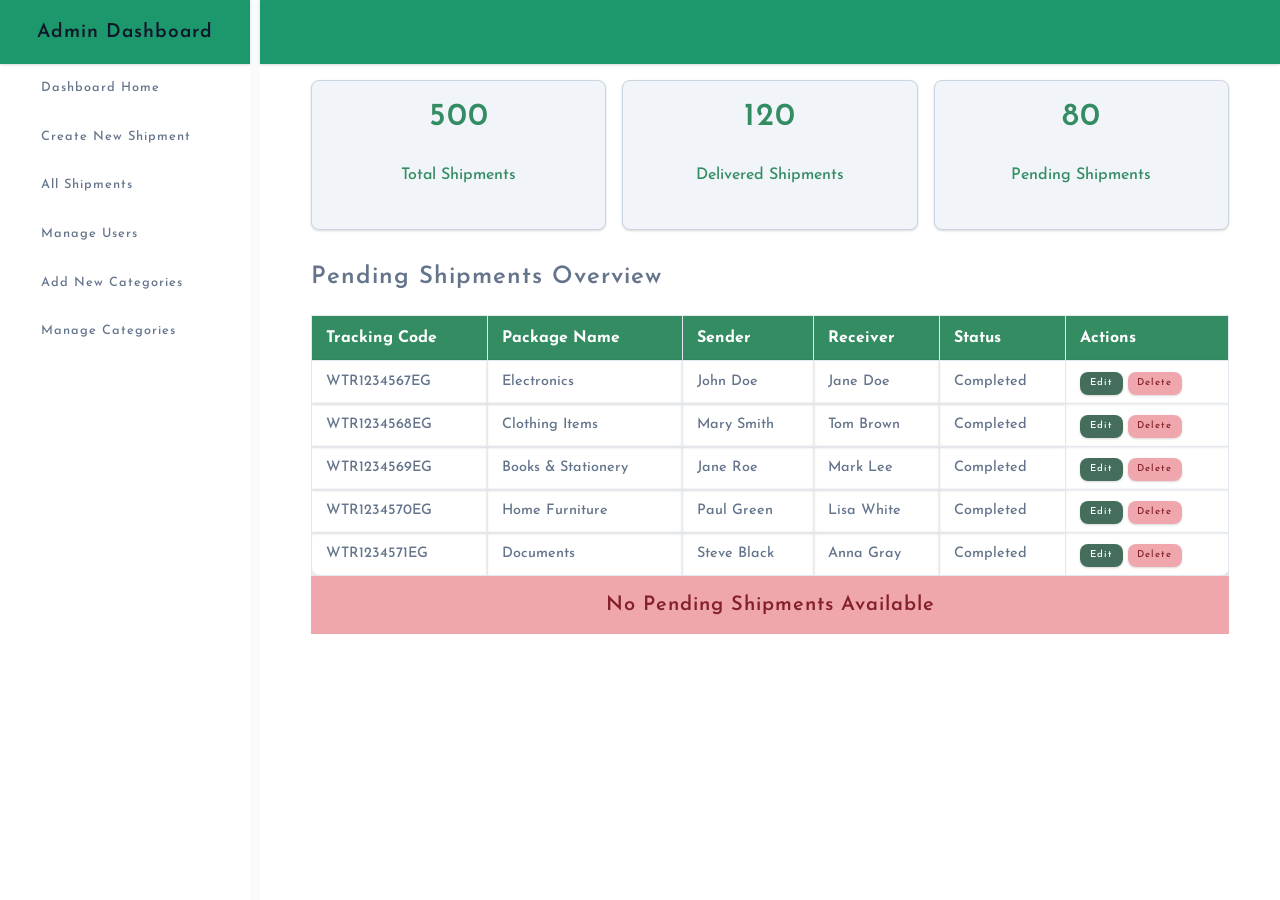
<file: admin/admin_dashboard.html>
<!DOCTYPE html>
<html lang="en">

<head>
    <meta charset="UTF-8">
    <meta name="viewport" content="width=device-width, initial-scale=1.0">
    <title>Courier Admin Dashboard</title>
    <!-- favicon -->
    <link rel="shortcut icon" href="./assets/favicon.ico" type="image/x-icon" />
    <!-- normalize -->
    <link rel="stylesheet" href="../normalize.css" />
    <!-- font-awesome -->
    <link rel="stylesheet" href="https://cdnjs.cloudflare.com/ajax/libs/font-awesome/5.14.0/css/all.min.css" />

    <!-- font -->
    <link rel="preconnect" href="https://fonts.googleapis.com">
    <link rel="preconnect" href="https://fonts.gstatic.com" crossorigin>
    <link
        href="https://fonts.googleapis.com/css2?family=Josefin+Sans:ital,wght@0,100..700;1,100..700&family=Jost:ital,wght@0,100..900;1,100..900&family=Montserrat:ital,wght@0,100..900;1,100..900&display=swap"
        rel="stylesheet">
    <!-- main css -->
    <link rel="stylesheet" href="./style.css" />
</head>

<body>

    <!-- dashboard section -->
     
    <section class="dashboard">
        <div class="dashboard__container">
            <div class="side-bar">
                <div class="aside-header">
                    <h5>Admin Dashboard</h5>
                </div>
                <aside>
                    <ul>
                        <li>
                            <a href="admin_dashboard.html">
                                <h5>Dashboard Home</h5>
                            </a>
                        </li>
                        <li>
                            <a href="create_shipment.html" class="active">
                                <h5>Create New Shipment</h5>
                            </a>
                        </li>
                        <li>
                            <a href="all_shipments.html">
                                <h5>All Shipments</h5>
                            </a>
                        </li>
                        <li>
                            <a href="manage-users.html">
                                <h5>Manage Users</h5>
                            </a>
                        </li>
                        <li>
                            <a href="add-category.html">
                                <h5>Add New Categories</h5>
                            </a>
                        </li>
                        <li>
                            <a href="manage-categories.html">
                                <h5>Manage Categories</h5>
                            </a>
                        </li>
                    </ul>
                </aside>
            </div>
            <main>
                <div class="main-header">
                    <button class="sidebar-btn">
                        <i class="fas fa-align-justify"></i>
                    </button>
                </div>
                <div class="dashboard-card-container">
                    <a href="all_shipments.html">
                        <div class="single-card-container">
                            <h3 class="number">500</h3>
                            <p class="number-text">Total Shipments</p>
                        </div>
                    </a>
                    <a href="successful-shipments.html">
                        <div class="single-card-container">
                            <h3 class="number">120</h3>
                            <p class="number-text">Delivered Shipments</p>
                        </div>
                    </a>
                    <a href="pending_shipments.html">
                        <div class="single-card-container">
                            <h3 class="number">80</h3>
                            <p class="number-text">Pending Shipments</p>
                        </div>
                    </a>
                </div>
                <div class="main-container">
                    <h2>Pending Shipments Overview</h2>
                    <div class="table-wrapper">
                        <table>
                            <thead>
                                <tr>
                                    <th>Tracking Code</th>
                                    <th>Package Name</th>
                                    <th>Sender</th>
                                    <th>Receiver</th>
                                    <th>Status</th>
                                    <th>Actions</th>
                                </tr>
                            </thead>
                            <tbody>
                                <tr>
                                    <td>WTR1234567EG</td>
                                    <td>Electronics</td>
                                    <td>John Doe</td>
                                    <td>Jane Doe</td>
                                    <td>Completed</td>
                                    <td class="action-btn-container">
                                        <a href="edit_package.html" class="btn action-btn success">Edit</a> 
                                        <a href="delete-category.html" class="btn action-btn danger">Delete</a>
                                    </td>
                                </tr>
                                <tr>
                                    <td>WTR1234568EG</td>
                                    <td>Clothing Items</td>
                                    <td>Mary Smith</td>
                                    <td>Tom Brown</td>
                                    <td>Completed</td>
                                    <td class="action-btn-container">
                                        <a href="edit_package.html" class="btn action-btn success">Edit</a> 
                                        <a href="delete-category.html" class="btn action-btn danger">Delete</a>
                                    </td>
                                </tr>
                                <tr>
                                    <td>WTR1234569EG</td>
                                    <td>Books & Stationery</td>
                                    <td>Jane Roe</td>
                                    <td>Mark Lee</td>
                                    <td>Completed</td>
                                    <td class="action-btn-container">
                                        <a href="edit_package.html" class="btn action-btn success">Edit</a> 
                                        <a href="delete-category.html" class="btn action-btn danger">Delete</a>
                                    </td>
                                </tr>
                                <tr>
                                    <td>WTR1234570EG</td>
                                    <td>Home Furniture</td>
                                    <td>Paul Green</td>
                                    <td>Lisa White</td>
                                    <td>Completed</td>
                                    <td class="action-btn-container">
                                        <a href="edit_package.html" class="btn action-btn success">Edit</a> 
                                        <a href="delete-category.html" class="btn action-btn danger">Delete</a>
                                    </td>
                                </tr>
                                <tr>
                                    <td>WTR1234571EG</td>
                                    <td>Documents</td>
                                    <td>Steve Black</td>
                                    <td>Anna Gray</td>
                                    <td>Completed</td>
                                    <td class="action-btn-container">
                                        <a href="edit_package.html" class="btn action-btn success">Edit</a> 
                                        <a href="delete-category.html" class="btn action-btn danger">Delete</a>
                                    </td>
                                </tr>
                            </tbody>
                        </table>
                    </div>
                    <div class="no-data-alert">
                        <h5>No pending shipments available</h5>
                    </div>
                </div>
            </main>
        </div>
    </section>

    <script src="admin.js"></script>
</body>

</html>
</file>
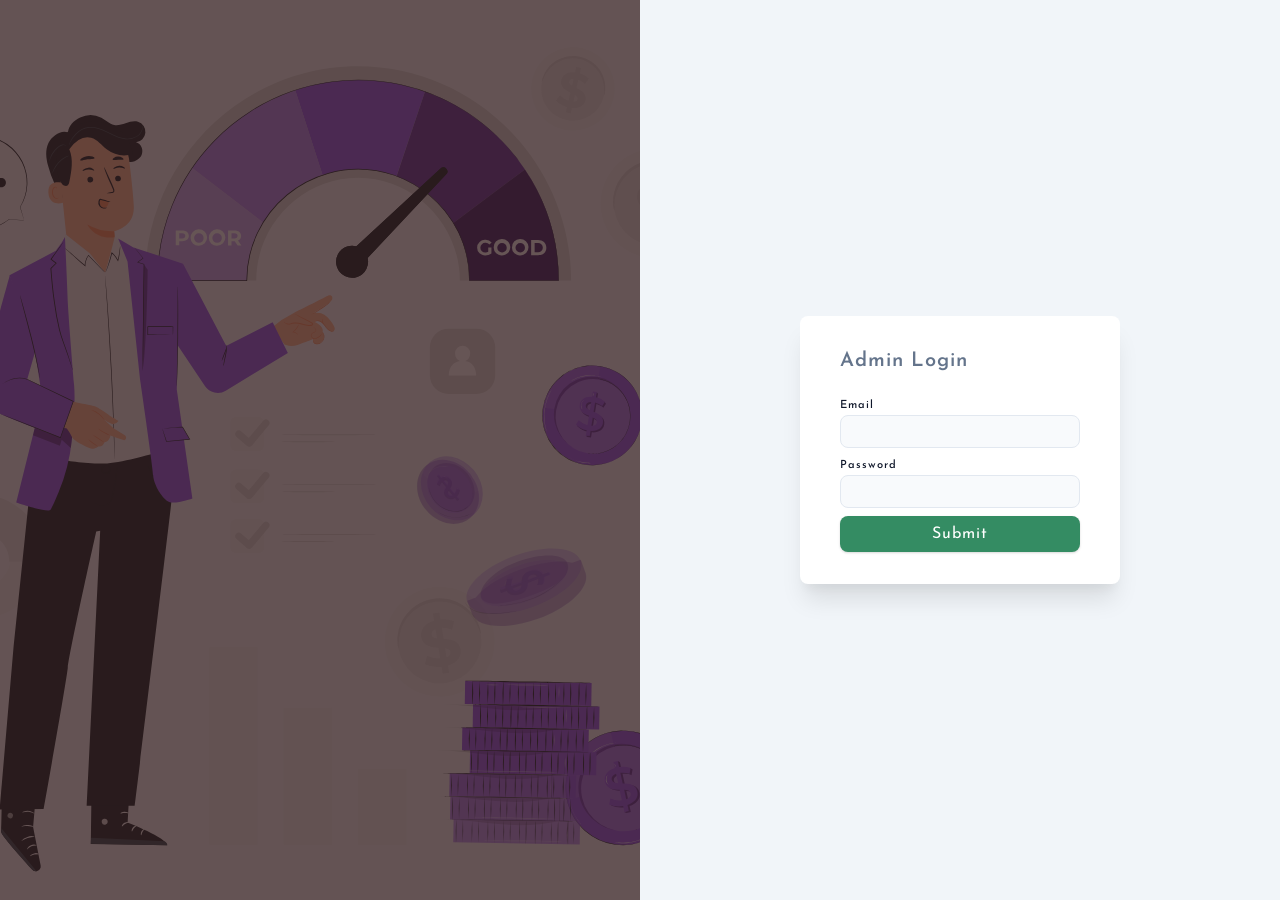
<file: admin/admin_login.html>
<!DOCTYPE html>
<html lang="en">

<head>
    <meta charset="UTF-8">
    <meta name="viewport" content="width=device-width, initial-scale=1.0">
    <title>Courier website</title>
    <!-- favicon -->
    <link rel="shortcut icon" href="./assets/favicon.ico" type="image/x-icon" />
    <!-- normalize -->
    <link rel="stylesheet" href="../normalize.css" />
    <!-- font-awesome -->
    <link rel="stylesheet" href="https://cdnjs.cloudflare.com/ajax/libs/font-awesome/5.14.0/css/all.min.css" />

    <!-- font -->
    <link rel="preconnect" href="https://fonts.googleapis.com">
    <link rel="preconnect" href="https://fonts.gstatic.com" crossorigin>
    <link
        href="https://fonts.googleapis.com/css2?family=Josefin+Sans:ital,wght@0,100..700;1,100..700&family=Jost:ital,wght@0,100..900;1,100..900&family=Montserrat:ital,wght@0,100..900;1,100..900&display=swap"
        rel="stylesheet">
    <!-- main css -->
    <link rel="stylesheet" href="./style.css" />
</head>

<body>

    <!-- admin login -->
    <section class="admin-login-container">
        <div class="img admin-login-side-bg">
            <div class="img admin-login-side-opecity">
            </div>
        </div>
        <div class="admin-login-form-container">
            <form action="" class="form">
                <h5>Admin login</h5>
                <div class="form-row">
                    <label for="" class="form-label">Email</label>
                    <input type="email" class="form-input">
                </div>
                <div class="form-row">
                    <label for="" class="form-label">Password</label>
                    <input type="password" class="form-input">
                </div>
                <button class="btn">Submit</button>
            </form>
        </div>
        <!-- </div> -->
    </section>

</body>

</html>
</file>
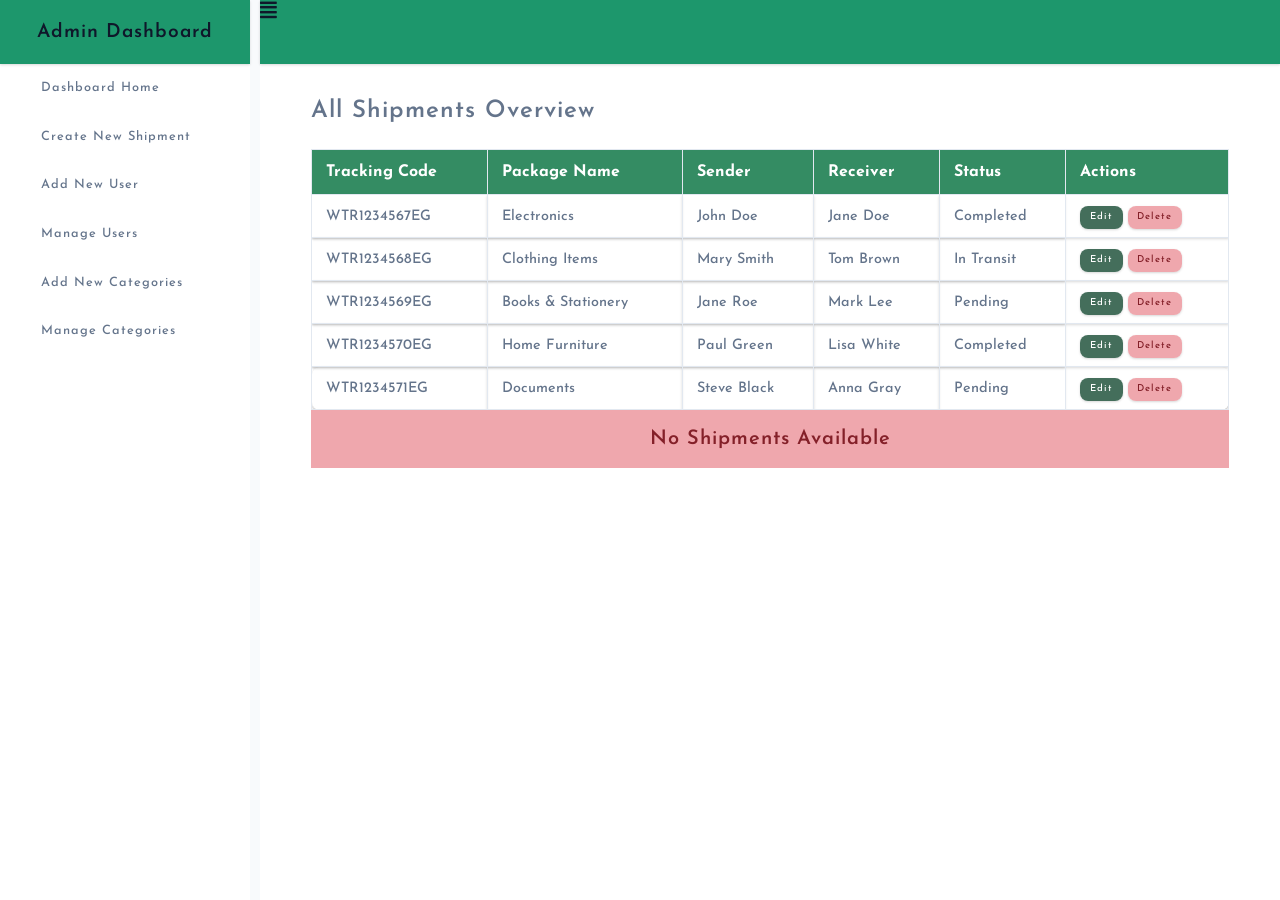
<file: admin/all_shipments.html>
<!DOCTYPE html>
<html lang="en">

<head>
    <meta charset="UTF-8">
    <meta name="viewport" content="width=device-width, initial-scale=1.0">
    <title>Courier Admin Dashboard</title>
    <!-- favicon -->
    <link rel="shortcut icon" href="./assets/favicon.ico" type="image/x-icon" />
    <!-- normalize -->
    <link rel="stylesheet" href="../normalize.css" />
    <!-- font-awesome -->
    <link rel="stylesheet" href="https://cdnjs.cloudflare.com/ajax/libs/font-awesome/5.14.0/css/all.min.css" />

    <!-- font -->
    <link rel="preconnect" href="https://fonts.googleapis.com">
    <link rel="preconnect" href="https://fonts.gstatic.com" crossorigin>
    <link
        href="https://fonts.googleapis.com/css2?family=Josefin+Sans:ital,wght@0,100..700;1,100..700&family=Jost:ital,wght@0,100..900;1,100..900&family=Montserrat:ital,wght@0,100..900;1,100..900&display=swap"
        rel="stylesheet">
    <!-- main css -->
    <link rel="stylesheet" href="./style.css" />
</head>

<body>

    <!-- dashboard section -->
    <section class="dashboard">
        <div class="dashboard__container">
            <div class="side-bar">
                <div class="aside-header">
                    <h5>Admin Dashboard</h5>
                </div>
                <aside>
                    <ul>
                        <li>
                            <a href="admin_dashboard.html">
                                <h5>Dashboard Home</h5>
                            </a>
                        </li>
                        <li>
                            <a href="dashboard.html" class="active">
                                <h5>Create New Shipment</h5>
                            </a>
                        </li>
                        <li>
                            <a href="add-user.html">
                                <h5>Add New User</h5>
                            </a>
                        </li>
                        <li>
                            <a href="manage-users.html">
                                <h5>Manage Users</h5>
                            </a>
                        </li>
                        <li>
                            <a href="add-category.html">
                                <h5>Add New Categories</h5>
                            </a>
                        </li>
                        <li>
                            <a href="manage-categories.html">
                                <h5>Manage Categories</h5>
                            </a>
                        </li>
                    </ul>
                </aside>
            </div>
            <main>
                <div class="main-header">
                    <i class="fas fa-align-justify"></i>
                </div>
                <div class="main-container">
                    <h2>All Shipments Overview</h2>
                    <div class="table-wrapper">
                        <table>
                            <thead>
                                <tr>
                                    <th>Tracking Code</th>
                                    <th>Package Name</th>
                                    <th>Sender</th>
                                    <th>Receiver</th>
                                    <th>Status</th>
                                    <th>Actions</th>
                                </tr>
                            </thead>
                            <tbody>
                                <tr>
                                    <td>WTR1234567EG</td>
                                    <td>Electronics</td>
                                    <td>John Doe</td>
                                    <td>Jane Doe</td>
                                    <td>Completed</td>
                                    <td class="action-btn-container">
                                        <a href="edit_package.html" class="btn action-btn success">Edit</a>
                                        <a href="delete-category.html" class="btn action-btn danger">Delete</a>
                                    </td>
                                </tr>
                                <tr>
                                    <td>WTR1234568EG</td>
                                    <td>Clothing Items</td>
                                    <td>Mary Smith</td>
                                    <td>Tom Brown</td>
                                    <td>In Transit</td>
                                    <td class="action-btn-container">
                                        <a href="edit_package.html" class="btn action-btn success">Edit</a>
                                        <a href="delete-category.html" class="btn action-btn danger">Delete</a>
                                    </td>
                                </tr>
                                <tr>
                                    <td>WTR1234569EG</td>
                                    <td>Books & Stationery</td>
                                    <td>Jane Roe</td>
                                    <td>Mark Lee</td>
                                    <td>Pending</td>
                                    <td class="action-btn-container">
                                        <a href="edit_package.html" class="btn action-btn success">Edit</a>
                                        <a href="delete-category.html" class="btn action-btn danger">Delete</a>
                                    </td>
                                </tr>
                                <tr>
                                    <td>WTR1234570EG</td>
                                    <td>Home Furniture</td>
                                    <td>Paul Green</td>
                                    <td>Lisa White</td>
                                    <td>Completed</td>
                                    <td class="action-btn-container">
                                        <a href="edit_package.html" class="btn action-btn success">Edit</a>
                                        <a href="delete-category.html" class="btn action-btn danger">Delete</a>
                                    </td>
                                </tr>
                                <tr>
                                    <td>WTR1234571EG</td>
                                    <td>Documents</td>
                                    <td>Steve Black</td>
                                    <td>Anna Gray</td>
                                    <td>Pending</td>
                                    <td class="action-btn-container">
                                        <a href="edit_package.html" class="btn action-btn success">Edit</a>
                                        <a href="delete-category.html" class="btn action-btn danger">Delete</a>
                                    </td>
                                </tr>
                            </tbody>
                        </table>
                    </div>
                    <div class="no-data-alert">
                        <h5>No shipments available</h5>
                    </div>
                </div>
            </main>
        </div>
    </section>

</body>

</html>
</file>
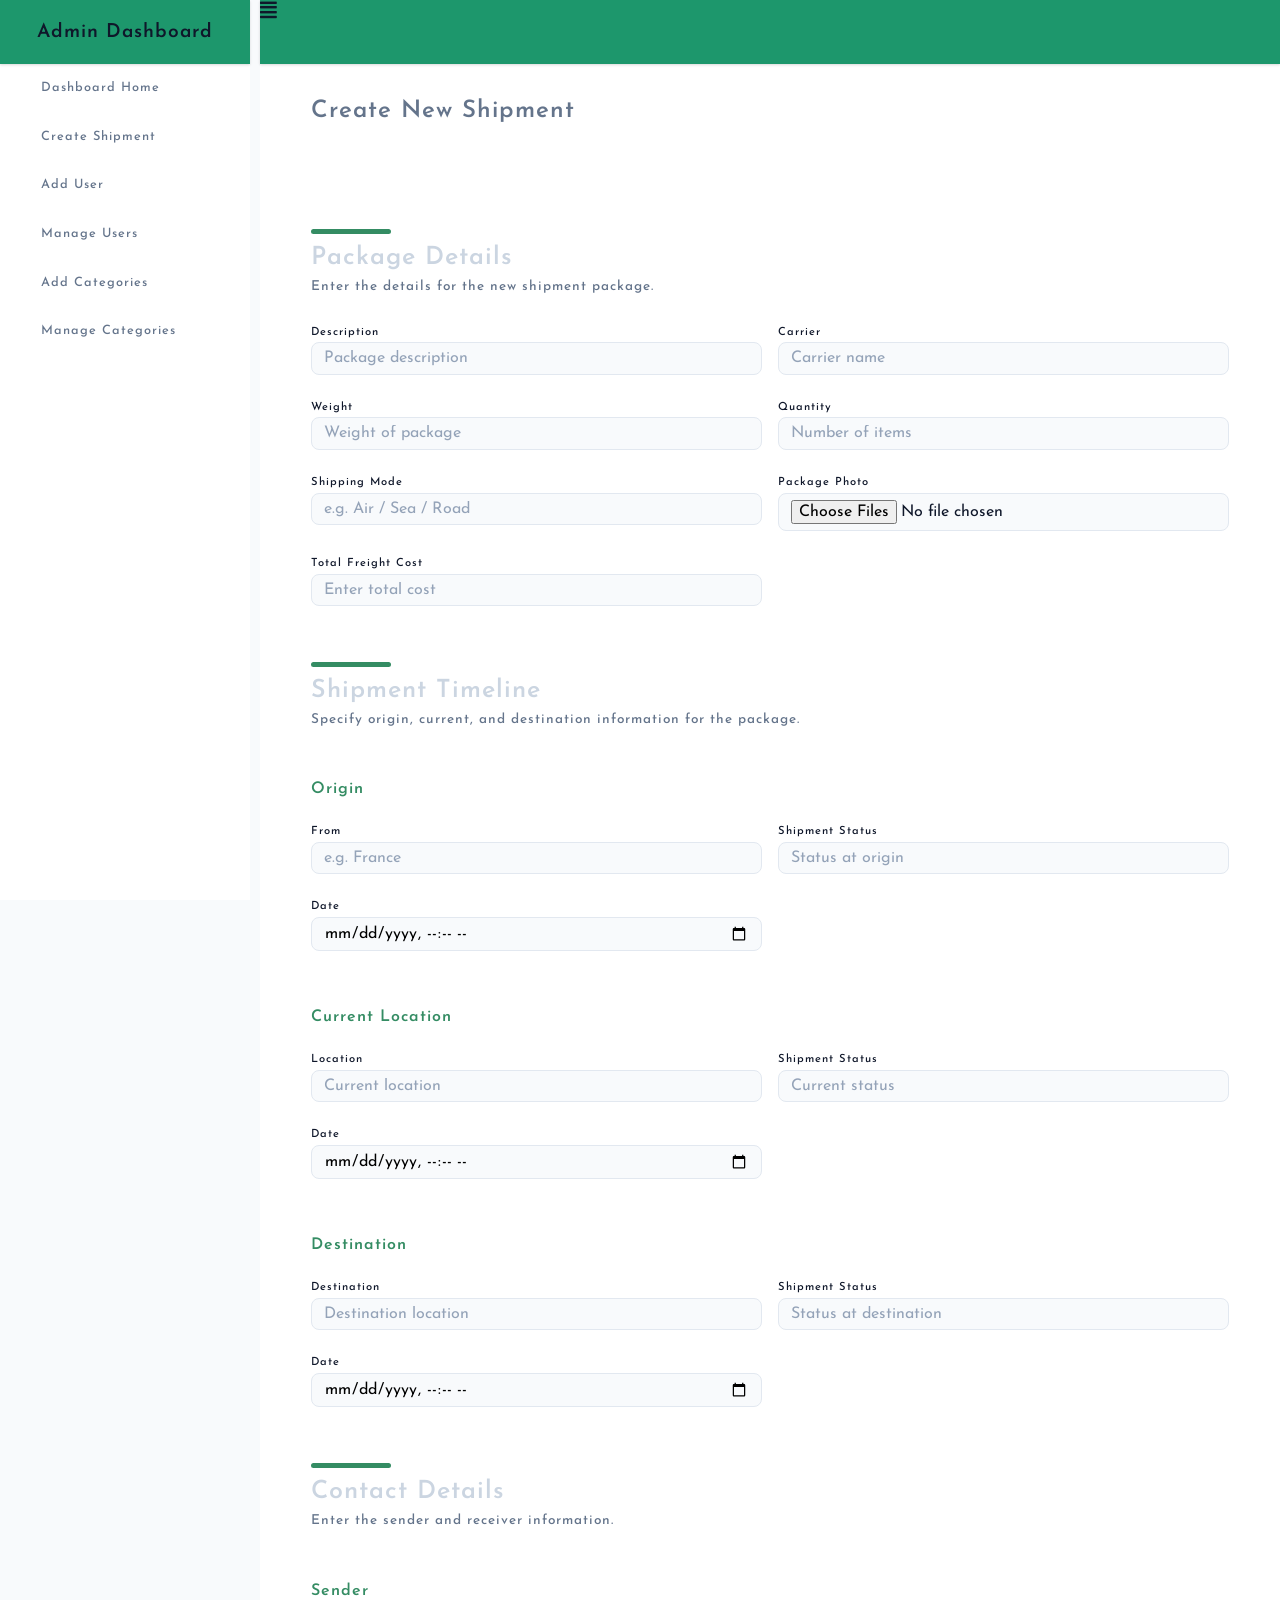
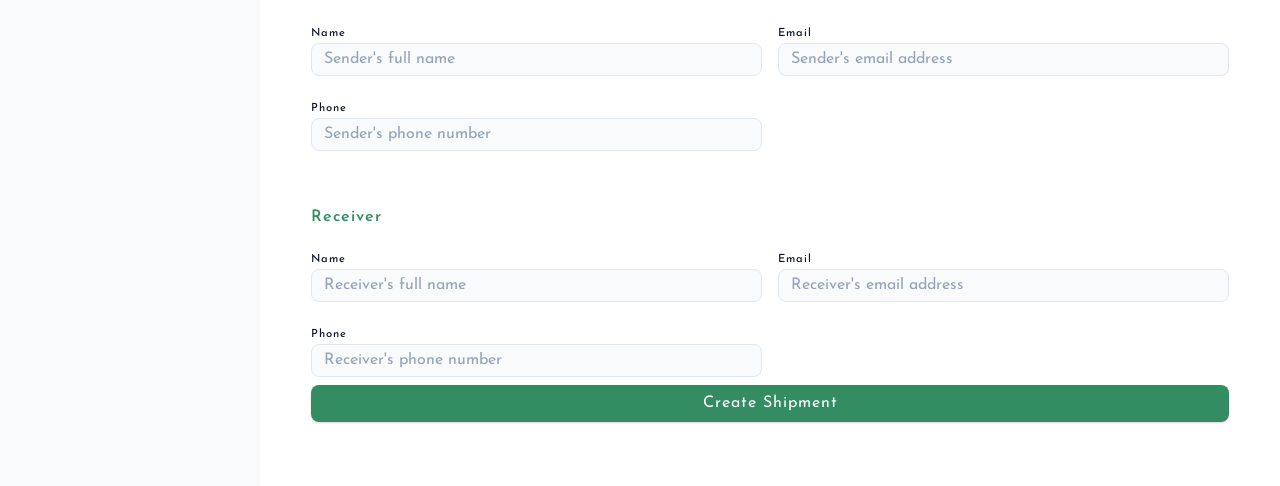
<file: admin/create_shipment.html>
<!DOCTYPE html>
<html lang="en">

<head>
    <meta charset="UTF-8">
    <meta name="viewport" content="width=device-width, initial-scale=1.0">
    <title>Admin Dashboard - Create Shipment</title>
    <!-- favicon -->
    <link rel="shortcut icon" href="./assets/favicon.ico" type="image/x-icon" />
    <!-- normalize -->
    <link rel="stylesheet" href="../normalize.css" />
    <!-- font-awesome -->
    <link rel="stylesheet" href="https://cdnjs.cloudflare.com/ajax/libs/font-awesome/5.14.0/css/all.min.css" />

    <!-- font -->
    <link rel="preconnect" href="https://fonts.googleapis.com">
    <link rel="preconnect" href="https://fonts.gstatic.com" crossorigin>
    <link
        href="https://fonts.googleapis.com/css2?family=Josefin+Sans:ital,wght@0,100..700;1,100..700&family=Jost:ital,wght@0,100..900;1,100..900&family=Montserrat:ital,wght@0,100..900;1,100..900&display=swap"
        rel="stylesheet">
    <!-- main css -->
    <link rel="stylesheet" href="./style.css" />
</head>

<body>

    <!-- dashboard section -->
    <section class="dashboard">
        <div class="dashboard__container">
            <div class="side-bar">
                <div class="aside-header">
                    <h5>Admin Dashboard</h5>
                </div>
                <aside>
                    <ul>
                        <li>
                            <a href="admin_dashboard.html">
                                <h5>Dashboard Home</h5>
                            </a>
                        </li>
                        <li>
                            <a href="dashboard.html" class="active">
                                <h5>Create Shipment</h5>
                            </a>
                        </li>
                        <li>
                            <a href="add-user.html">
                                <h5>Add User</h5>
                            </a>
                        </li>
                        <li>
                            <a href="manage-users.html">
                                <h5>Manage Users</h5>
                            </a>
                        </li>
                        <li>
                            <a href="add-category.html">
                                <h5>Add Categories</h5>
                            </a>
                        </li>
                        <li>
                            <a href="manage-categories.html">
                                <h5>Manage Categories</h5>
                            </a>
                        </li>
                    </ul>
                </aside>
            </div>
            <main>
                <div class="main-header">
                    <i class="fas fa-align-justify"></i>
                </div>

                <div class="main-container">
                    <h2>Create New Shipment</h2>

                    <div class="container edit-package-container">

                        <div class="about-content">
                            <!-- single detail -->
                            <div class="content active" id="package-info">
                                <form action="" enctype="multipart/form-data">
                                    <div class="border-bottom"></div>
                                    <h4>Package Details</h4>
                                    <p>Enter the details for the new shipment package.</p>
                                    <div class="contact-infor-form-row-container">
                                        <div class="form-row">
                                            <label class="form-label">Description</label>
                                            <input type="text" class="form-input" placeholder="Package description">
                                        </div>
                                        <div class="form-row">
                                            <label class="form-label">Carrier</label>
                                            <input type="text" class="form-input" placeholder="Carrier name">
                                        </div>
                                        <div class="form-row">
                                            <label class="form-label">Weight</label>
                                            <input type="text" class="form-input" placeholder="Weight of package">
                                        </div>
                                        <div class="form-row">
                                            <label class="form-label">Quantity</label>
                                            <input type="text" class="form-input" placeholder="Number of items">
                                        </div>
                                        <div class="form-row">
                                            <label class="form-label">Shipping Mode</label>
                                            <input type="text" class="form-input" placeholder="e.g. Air / Sea / Road">
                                        </div>
                                        <div class="form-row">
                                            <label class="form-label">Package Photo</label>
                                            <input type="file" class="form-input" name="images[]" accept="image/*" multiple>
                                        </div>
                                        <div class="form-row">
                                            <label class="form-label">Total Freight Cost</label>
                                            <input type="number" class="form-input" placeholder="Enter total cost">
                                        </div>
                                    </div>

                                    <div class="border-bottom"></div>
                                    <h4>Shipment Timeline</h4>
                                    <p>Specify origin, current, and destination information for the package.</p>

                                    <h5 class="package-title">Origin</h5>
                                    <div class="contact-infor-form-row-container">
                                        <div class="form-row">
                                            <label class="form-label">From</label>
                                            <input type="text" class="form-input" placeholder="e.g. France">
                                        </div>
                                        <div class="form-row">
                                            <label class="form-label">Shipment Status</label>
                                            <input type="text" class="form-input" placeholder="Status at origin">
                                        </div>
                                        <div class="form-row">
                                            <label class="form-label">Date</label>
                                            <input type="datetime-local" class="form-input">
                                        </div>
                                    </div>

                                    <h5 class="package-title">Current Location</h5>
                                    <div class="contact-infor-form-row-container">
                                        <div class="form-row">
                                            <label class="form-label">Location</label>
                                            <input type="text" class="form-input" placeholder="Current location">
                                        </div>
                                        <div class="form-row">
                                            <label class="form-label">Shipment Status</label>
                                            <input type="text" class="form-input" placeholder="Current status">
                                        </div>
                                        <div class="form-row">
                                            <label class="form-label">Date</label>
                                            <input type="datetime-local" class="form-input">
                                        </div>
                                    </div>

                                    <h5 class="package-title">Destination</h5>
                                    <div class="contact-infor-form-row-container">
                                        <div class="form-row">
                                            <label class="form-label">Destination</label>
                                            <input type="text" class="form-input" placeholder="Destination location">
                                        </div>
                                        <div class="form-row">
                                            <label class="form-label">Shipment Status</label>
                                            <input type="text" class="form-input" placeholder="Status at destination">
                                        </div>
                                        <div class="form-row">
                                            <label class="form-label">Date</label>
                                            <input type="datetime-local" class="form-input">
                                        </div>
                                    </div>

                                    <div class="border-bottom"></div>
                                    <h4>Contact Details</h4>
                                    <p>Enter the sender and receiver information.</p>

                                    <h5 class="package-title">Sender</h5>
                                    <div class="contact-infor-form-row-container">
                                        <div class="form-row">
                                            <label class="form-label">Name</label>
                                            <input type="text" class="form-input" placeholder="Sender's full name">
                                        </div>
                                        <div class="form-row">
                                            <label class="form-label">Email</label>
                                            <input type="text" class="form-input" placeholder="Sender's email address">
                                        </div>
                                        <div class="form-row">
                                            <label class="form-label">Phone</label>
                                            <input type="text" class="form-input" placeholder="Sender's phone number">
                                        </div>
                                    </div>

                                    <h5 class="package-title">Receiver</h5>
                                    <div class="contact-infor-form-row-container">
                                        <div class="form-row">
                                            <label class="form-label">Name</label>
                                            <input type="text" class="form-input" placeholder="Receiver's full name">
                                        </div>
                                        <div class="form-row">
                                            <label class="form-label">Email</label>
                                            <input type="text" class="form-input" placeholder="Receiver's email address">
                                        </div>
                                        <div class="form-row">
                                            <label class="form-label">Phone</label>
                                            <input type="text" class="form-input" placeholder="Receiver's phone number">
                                        </div>
                                    </div>

                                    <button class="btn btn-block">Create Shipment</button>
                                </form>
                            </div>
                            <!-- end of single detail -->
                        </div>
                    </div>
                </div>

            </main>
        </div>
    </section>

    <script src="admin.js"></script>
</body>

</html>
</file>
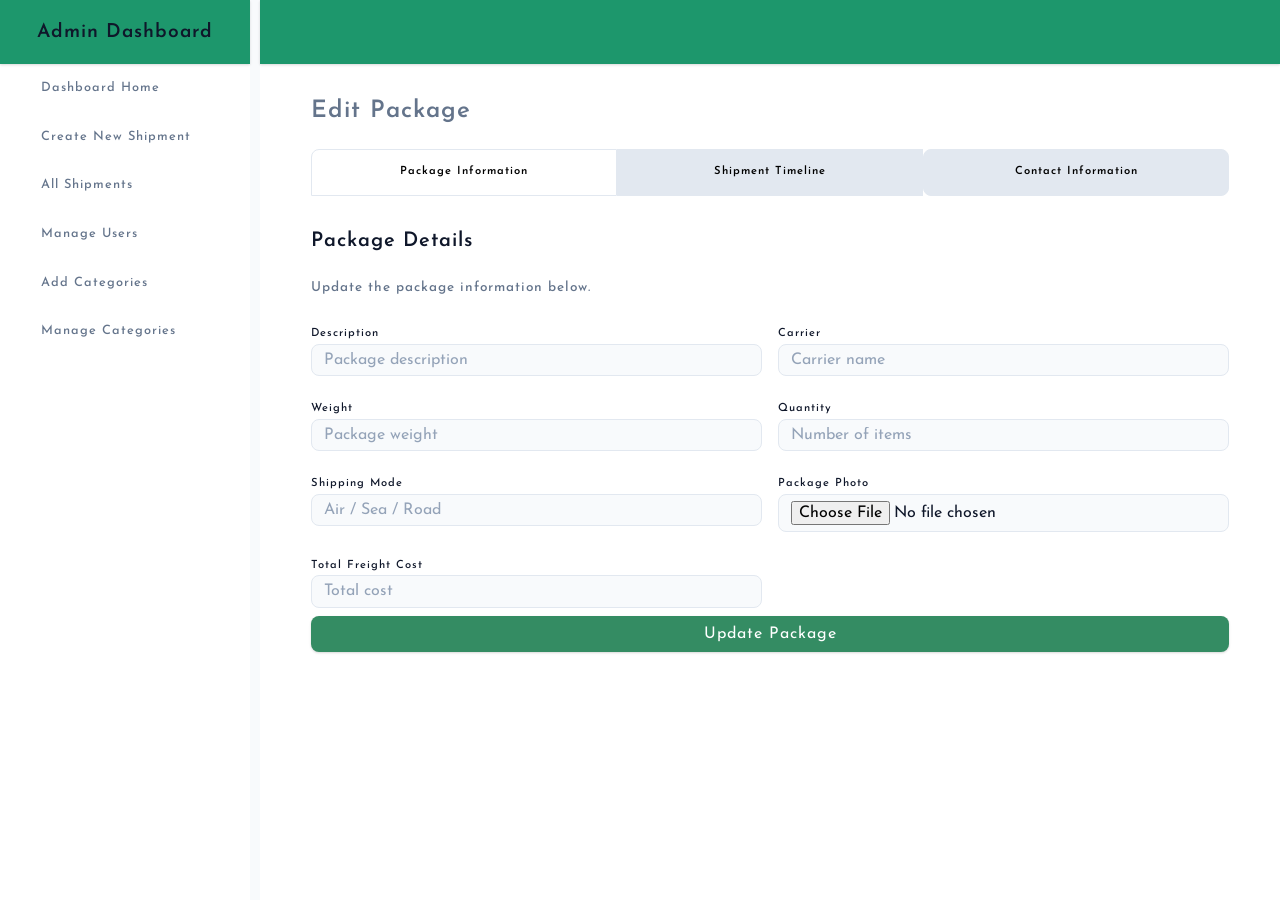
<file: admin/edit_package.html>
<!DOCTYPE html>
<html lang="en">

<head>
    <meta charset="UTF-8">
    <meta name="viewport" content="width=device-width, initial-scale=1.0">
    <title>Admin Dashboard - Edit Package</title>
    <!-- favicon -->
    <link rel="shortcut icon" href="./assets/favicon.ico" type="image/x-icon" />
    <!-- normalize -->
    <link rel="stylesheet" href="../normalize.css" />
    <!-- font-awesome -->
    <link rel="stylesheet" href="https://cdnjs.cloudflare.com/ajax/libs/font-awesome/5.14.0/css/all.min.css" />

    <!-- font -->
    <link rel="preconnect" href="https://fonts.googleapis.com">
    <link rel="preconnect" href="https://fonts.gstatic.com" crossorigin>
    <link
        href="https://fonts.googleapis.com/css2?family=Josefin+Sans:ital,wght@0,100..700;1,100..700&family=Jost:ital,wght@0,100..900;1,100..900&family=Montserrat:ital,wght@0,100..900;1,100..900&display=swap"
        rel="stylesheet">
    <!-- main css -->
    <link rel="stylesheet" href="./style.css" />
</head>

<body>

    <!-- dashboard section -->
    <section class="dashboard">
        <div class="dashboard__container">
            <div class="side-bar">
                <div class="aside-header">
                    <h5>Admin Dashboard</h5>
                </div>
                <aside>
                    <ul>
                        <li>
                            <a href="admin_dashboard.html">
                                <h5>Dashboard Home</h5>
                            </a>
                        </li>
                        <li>
                            <a href="create_shipment.html" class="active">
                                <h5>Create New Shipment</h5>
                            </a>
                        </li>
                        <li>
                            <a href="all_shipments.html">
                                <h5>All Shipments</h5>
                            </a>
                        </li>
                        <li>
                            <a href="manage-users.html">
                                <h5>Manage Users</h5>
                            </a>
                        </li>
                        <li>
                            <a href="add-category.html">
                                <h5>Add Categories</h5>
                            </a>
                        </li>
                        <li>
                            <a href="manage-categories.html">
                                <h5>Manage Categories</h5>
                            </a>
                        </li>
                    </ul>
                </aside>
            </div>
            <main>
                <div class="main-header">
                    <button class="sidebar-btn">
                        <i class="fas fa-align-justify">H</i>
                    </button>
                </div>

                <div class="main-container">
                    <h2>Edit Package</h2>

                    <div class="container edit-package-container">

                        <div class="btn-container">
                            <button class="tab-btn active" data-id="package-info">Package Information</button>
                            <button class="tab-btn" data-id="shipment-timeline">Shipment Timeline</button>
                            <button class="tab-btn" data-id="contact-details">Contact Information</button>
                        </div>

                        <div class="about-content">
                            <!-- single detail -->
                            <div class="content active" id="package-info">
                                <form action="">
                                    <h5>Package Details</h5>
                                    <p>Update the package information below.</p>
                                    <div class="contact-infor-form-row-container">
                                        <div class="form-row">
                                            <label class="form-label">Description</label>
                                            <input type="text" class="form-input" placeholder="Package description">
                                        </div>
                                        <div class="form-row">
                                            <label class="form-label">Carrier</label>
                                            <input type="text" class="form-input" placeholder="Carrier name">
                                        </div>
                                        <div class="form-row">
                                            <label class="form-label">Weight</label>
                                            <input type="text" class="form-input" placeholder="Package weight">
                                        </div>
                                        <div class="form-row">
                                            <label class="form-label">Quantity</label>
                                            <input type="text" class="form-input" placeholder="Number of items">
                                        </div>
                                        <div class="form-row">
                                            <label class="form-label">Shipping Mode</label>
                                            <input type="text" class="form-input" placeholder="Air / Sea / Road">
                                        </div>
                                        <div class="form-row">
                                            <label class="form-label">Package Photo</label>
                                            <input type="file" class="form-input">
                                        </div>
                                        <div class="form-row">
                                            <label class="form-label">Total Freight Cost</label>
                                            <input type="number" class="form-input" placeholder="Total cost">
                                        </div>
                                    </div>
                                    <button class="btn btn-block">Update Package</button>
                                </form>
                            </div>
                            <!-- end of single detail -->

                            <!-- single detail -->
                            <div class="content" id="shipment-timeline">
                                <form action="">
                                    <h5>Shipment Timeline</h5>
                                    <p>Update the timeline information for this package.</p>

                                    <h5 class="package-title">Origin</h5>
                                    <div class="contact-infor-form-row-container">
                                        <div class="form-row">
                                            <label class="form-label">From</label>
                                            <input type="text" class="form-input" placeholder="Origin location">
                                        </div>
                                        <div class="form-row">
                                            <label class="form-label">Shipment Status</label>
                                            <input type="text" class="form-input" placeholder="Status at origin">
                                        </div>
                                        <div class="form-row">
                                            <label class="form-label">Date</label>
                                            <input type="datetime-local" class="form-input">
                                        </div>
                                    </div>

                                    <h5 class="package-title">Current Location</h5>
                                    <div class="contact-infor-form-row-container">
                                        <div class="form-row">
                                            <label class="form-label">Location</label>
                                            <input type="text" class="form-input" placeholder="Current location">
                                        </div>
                                        <div class="form-row">
                                            <label class="form-label">Shipment Status</label>
                                            <input type="text" class="form-input" placeholder="Current status">
                                        </div>
                                        <div class="form-row">
                                            <label class="form-label">Date</label>
                                            <input type="datetime-local" class="form-input">
                                        </div>
                                    </div>

                                    <h5 class="package-title">Destination</h5>
                                    <div class="contact-infor-form-row-container">
                                        <div class="form-row">
                                            <label class="form-label">Location</label>
                                            <input type="text" class="form-input" placeholder="Destination location">
                                        </div>
                                        <div class="form-row">
                                            <label class="form-label">Shipment Status</label>
                                            <input type="text" class="form-input" placeholder="Status at destination">
                                        </div>
                                        <div class="form-row">
                                            <label class="form-label">Date</label>
                                            <input type="datetime-local" class="form-input">
                                        </div>
                                    </div>
                                    <button class="btn btn-block">Update Timeline</button>
                                </form>
                            </div>
                            <!-- end of single detail -->

                            <!-- single detail -->
                            <div class="content" id="contact-details">
                                <form action="">
                                    <h5>Contact Information</h5>
                                    <p>Update sender and receiver details for this package.</p>

                                    <h5 class="package-title">Sender</h5>
                                    <div class="contact-infor-form-row-container">
                                        <div class="form-row">
                                            <label class="form-label">Name</label>
                                            <input type="text" class="form-input" placeholder="Sender's full name">
                                        </div>
                                        <div class="form-row">
                                            <label class="form-label">Email</label>
                                            <input type="text" class="form-input" placeholder="Sender's email">
                                        </div>
                                        <div class="form-row">
                                            <label class="form-label">Phone</label>
                                            <input type="text" class="form-input" placeholder="Sender's phone number">
                                        </div>
                                    </div>

                                    <h5 class="package-title">Receiver</h5>
                                    <div class="contact-infor-form-row-container">
                                        <div class="form-row">
                                            <label class="form-label">Name</label>
                                            <input type="text" class="form-input" placeholder="Receiver's full name">
                                        </div>
                                        <div class="form-row">
                                            <label class="form-label">Email</label>
                                            <input type="text" class="form-input" placeholder="Receiver's email">
                                        </div>
                                        <div class="form-row">
                                            <label class="form-label">Phone</label>
                                            <input type="text" class="form-input" placeholder="Receiver's phone number">
                                        </div>
                                    </div>

                                    <button class="btn btn-block">Update Contact</button>
                                </form>
                            </div>
                            <!-- end of single detail -->

                        </div>
                    </div>
                </div>

            </main>
        </div>
    </section>

<script src="admin.js"></script>
</body>

</html>
</file>
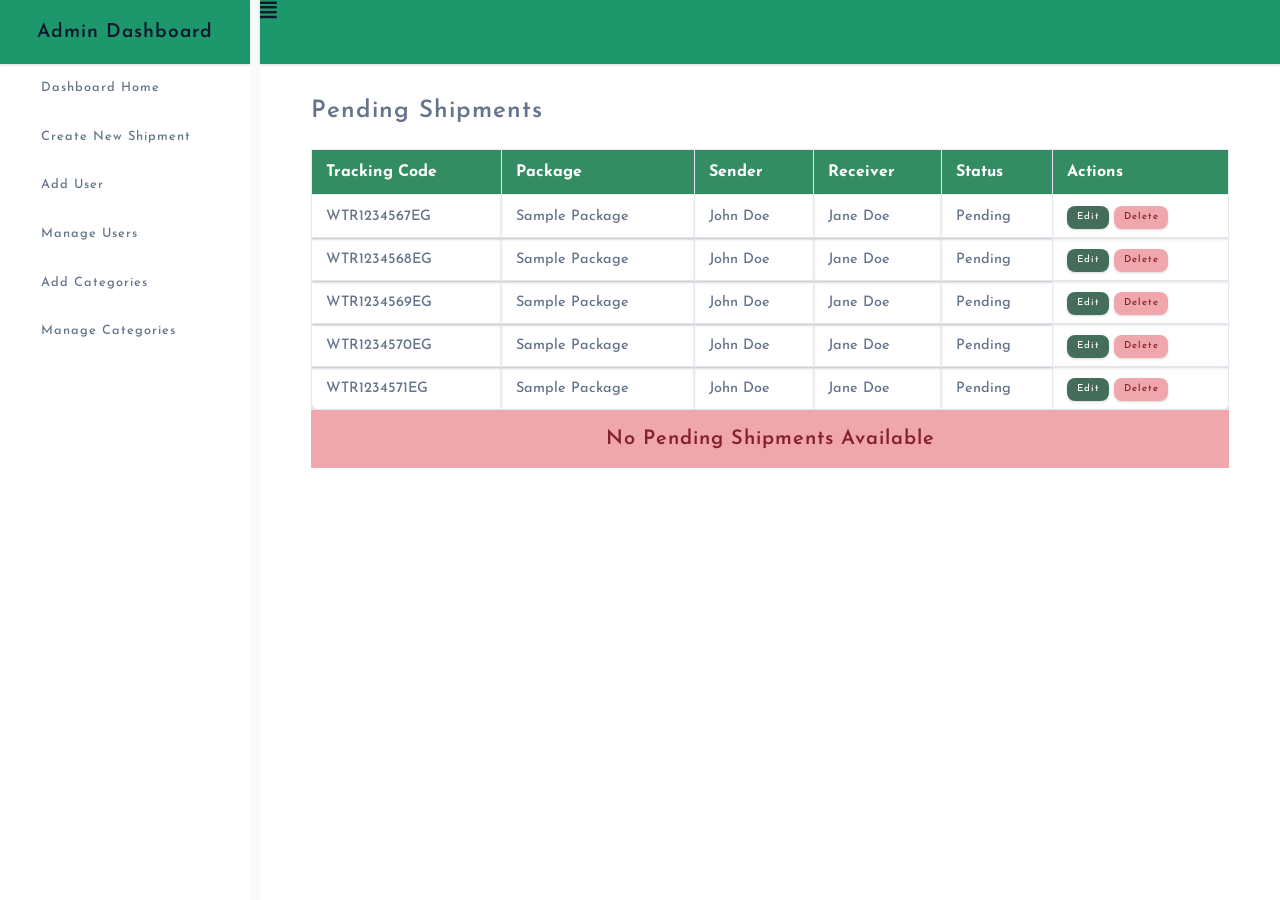
<file: admin/pending_shipments.html>
<!DOCTYPE html>
<html lang="en">

<head>
    <meta charset="UTF-8">
    <meta name="viewport" content="width=device-width, initial-scale=1.0">
    <title>Admin Dashboard - Pending Shipments</title>
    <!-- favicon -->
    <link rel="shortcut icon" href="./assets/favicon.ico" type="image/x-icon" />
    <!-- normalize -->
    <link rel="stylesheet" href="../normalize.css" />
    <!-- font-awesome -->
    <link rel="stylesheet" href="https://cdnjs.cloudflare.com/ajax/libs/font-awesome/5.14.0/css/all.min.css" />

    <!-- font -->
    <link rel="preconnect" href="https://fonts.googleapis.com">
    <link rel="preconnect" href="https://fonts.gstatic.com" crossorigin>
    <link
        href="https://fonts.googleapis.com/css2?family=Josefin+Sans:ital,wght@0,100..700;1,100..700&family=Jost:ital,wght@0,100..900;1,100..900&family=Montserrat:ital,wght@0,100..900;1,100..900&display=swap"
        rel="stylesheet">
    <!-- main css -->
    <link rel="stylesheet" href="./style.css" />
</head>

<body>

    <!-- dashboard section -->
    <section class="dashboard">
        <div class="dashboard__container">
            <div class="side-bar">
                <div class="aside-header">
                    <h5>Admin Dashboard</h5>
                </div>
                <aside>
                    <ul>
                        <li>
                            <a href="admin_dashboard.html">
                                <h5>Dashboard Home</h5>
                            </a>
                        </li>
                        <li>
                            <a href="dashboard.html" class="active">
                                <h5>Create New Shipment</h5>
                            </a>
                        </li>
                        <li>
                            <a href="add-user.html">
                                <h5>Add User</h5>
                            </a>
                        </li>
                        <li>
                            <a href="manage-users.html">
                                <h5>Manage Users</h5>
                            </a>
                        </li>
                        <li>
                            <a href="add-category.html">
                                <h5>Add Categories</h5>
                            </a>
                        </li>
                        <li>
                            <a href="manage-categories.html">
                                <h5>Manage Categories</h5>
                            </a>
                        </li>
                    </ul>
                </aside>
            </div>
            <main>
                <div class="main-header">
                    <i class="fas fa-align-justify"></i>
                </div>
                <div class="main-container">
                    <h2>Pending Shipments</h2>
                    <div class="table-wrapper">
                        <table>
                            <thead>
                                <tr>
                                    <th>Tracking Code</th>
                                    <th>Package</th>
                                    <th>Sender</th>
                                    <th>Receiver</th>
                                    <th>Status</th>
                                    <th>Actions</th>
                                </tr>
                            </thead>
                            <tbody>
                                <tr>
                                    <td>WTR1234567EG</td>
                                    <td>Sample Package</td>
                                    <td>John Doe</td>
                                    <td>Jane Doe</td>
                                    <td>Pending</td>
                                    <td class="action-btn-container">
                                        <a href="edit_package.html" class="btn action-btn success">Edit</a>
                                        <a href="delete-category.html" class="btn action-btn danger">Delete</a>
                                    </td>
                                </tr>
                                <tr>
                                    <td>WTR1234568EG</td>
                                    <td>Sample Package</td>
                                    <td>John Doe</td>
                                    <td>Jane Doe</td>
                                    <td>Pending</td>
                                    <td class="action-btn-container">
                                        <a href="edit_package.html" class="btn action-btn success">Edit</a>
                                        <a href="delete-category.html" class="btn action-btn danger">Delete</a>
                                    </td>
                                </tr>
                                <tr>
                                    <td>WTR1234569EG</td>
                                    <td>Sample Package</td>
                                    <td>John Doe</td>
                                    <td>Jane Doe</td>
                                    <td>Pending</td>
                                    <td class="action-btn-container">
                                        <a href="edit_package.html" class="btn action-btn success">Edit</a>
                                        <a href="delete-category.html" class="btn action-btn danger">Delete</a>
                                    </td>
                                </tr>
                                <tr>
                                    <td>WTR1234570EG</td>
                                    <td>Sample Package</td>
                                    <td>John Doe</td>
                                    <td>Jane Doe</td>
                                    <td>Pending</td>
                                    <td class="action-btn-container">
                                        <a href="edit_package.html" class="btn action-btn success">Edit</a>
                                        <a href="delete-category.html" class="btn action-btn danger">Delete</a>
                                    </td>
                                </tr>
                                <tr>
                                    <td>WTR1234571EG</td>
                                    <td>Sample Package</td>
                                    <td>John Doe</td>
                                    <td>Jane Doe</td>
                                    <td>Pending</td>
                                    <td class="action-btn-container">
                                        <a href="edit_package.html" class="btn action-btn success">Edit</a>
                                        <a href="delete-category.html" class="btn action-btn danger">Delete</a>
                                    </td>
                                </tr>
                            </tbody>
                        </table>
                    </div>
                    <div class="no-data-alert">
                        <h5>No pending shipments available</h5>
                    </div>
                </div>

            </main>
        </div>
    </section>

</body>

</html>
</file>
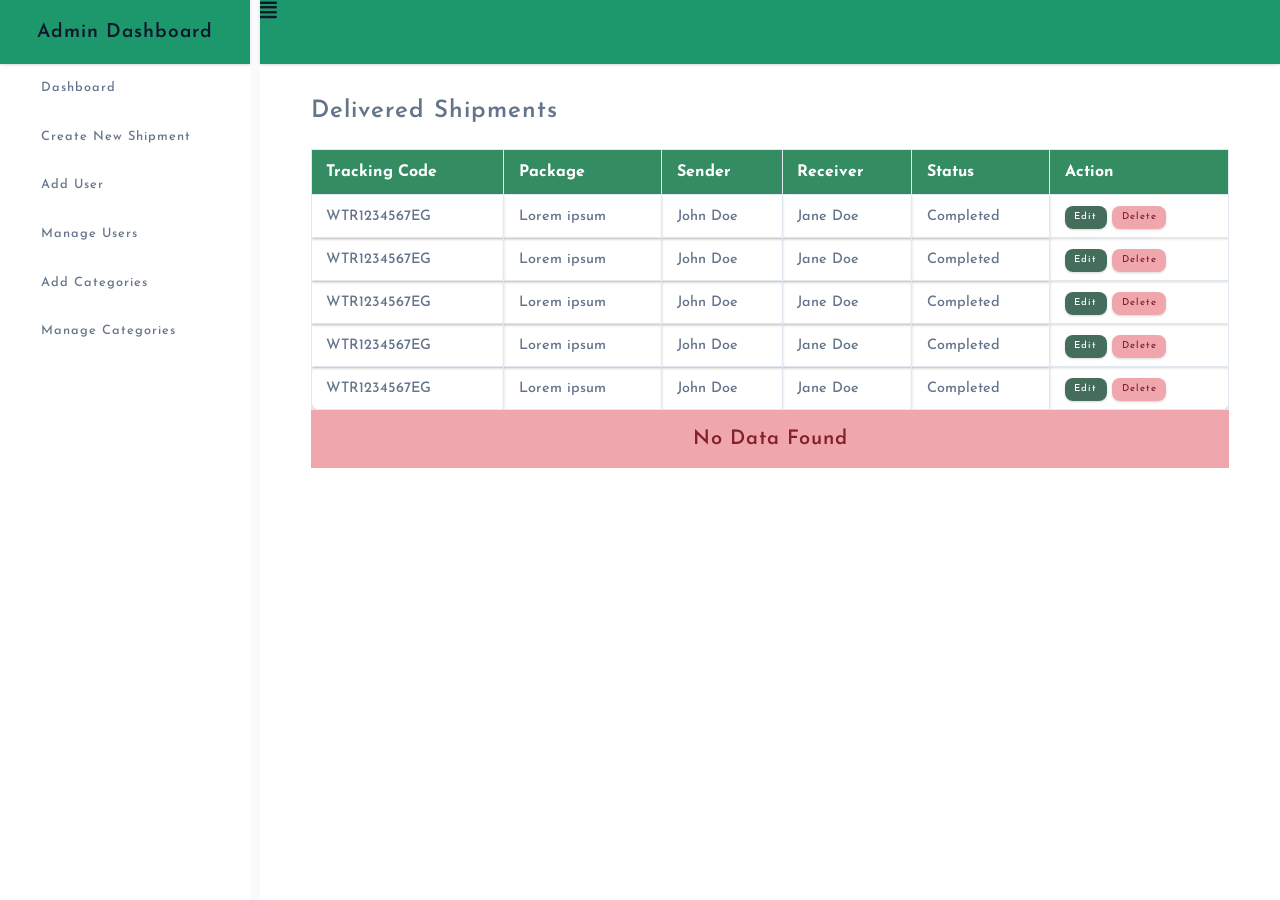
<file: admin/successful-shipments.html>
<!DOCTYPE html>
<html lang="en">

<head>
    <meta charset="UTF-8">
    <meta name="viewport" content="width=device-width, initial-scale=1.0">
    <title>Courier website</title>
    <!-- favicon -->
    <link rel="shortcut icon" href="./assets/favicon.ico" type="image/x-icon" />
    <!-- normalize -->
    <link rel="stylesheet" href="../normalize.css" />
    <!-- font-awesome -->
    <link rel="stylesheet" href="https://cdnjs.cloudflare.com/ajax/libs/font-awesome/5.14.0/css/all.min.css" />

    <!-- font -->
    <link rel="preconnect" href="https://fonts.googleapis.com">
    <link rel="preconnect" href="https://fonts.gstatic.com" crossorigin>
    <link
        href="https://fonts.googleapis.com/css2?family=Josefin+Sans:ital,wght@0,100..700;1,100..700&family=Jost:ital,wght@0,100..900;1,100..900&family=Montserrat:ital,wght@0,100..900;1,100..900&display=swap"
        rel="stylesheet">
    <!-- main css -->
    <link rel="stylesheet" href="./style.css" />
</head>

<body>

    <!-- dashboard section -->
    <section class="dashboard">
        <div class="dashboard__container">
            <div class="side-bar">
                <div class="aside-header">
                    <h5>admin dashboard</h5>
                </div>
                <aside>
                    <ul>
                        <li>
                            <a href="admin_dashboard.html">
                                <h5>dashboard</h5>
                            </a>
                        </li>
                        <li>
                            <a href="dashboard.html" class="active">
                                <h5>create new shipment</h5>
                            </a>
                        </li>
                        <li>
                            <a href="add-user.html">
                                <h5>Add User</h5>
                            </a>
                        </li>
                        <li>
                            <a href="manage-users.html">
                                <h5>Manage Users</h5>
                            </a>
                        </li>
                        <li>
                            <a href="add-category.html">
                                <h5>Add Categories</h5>
                            </a>
                        </li>
                        <li>
                            <a href="manage-categories.html">
                                <h5>Manage Categories</h5>
                            </a>
                        </li>
                    </ul>
                </aside>
            </div>
            <main>
                <div class="main-header">
                    <i class="fas fa-align-justify"></i>
                </div>
                <div class="main-container">
                    <h2>Delivered Shipments</h2>
                    <div class="table-wrapper">
                        <table>
                            <thead>
                                <tr>
                                    <th>Tracking Code</th>
                                    <th>Package</th>
                                    <th>Sender</th>
                                    <th>Receiver</th>
                                    <th>Status</th>
                                    <th>Action</th>
                                </tr>
                            </thead>
                            <tbody>
                                <tr>
                                    <td>WTR1234567EG</td>
                                    <td>Lorem ipsum</td>
                                    <td>John Doe</td>
                                    <td>Jane Doe</td>
                                    <td>Completed</td>
                                    <td class="action-btn-container"><a href="edit_package.html"
                                            class="btn action-btn success">Edit</a> <a href="delete-category.html"
                                            class="btn action-btn danger">Delete</a></td>
                                </tr>
                                <tr>
                                    <td>WTR1234567EG</td>
                                    <td>Lorem ipsum</td>
                                    <td>John Doe</td>
                                    <td>Jane Doe</td>
                                    <td>Completed</td>
                                    <td class="action-btn-container"><a href="delete-category.html"
                                            class="btn action-btn success">Edit</a> <a href="delete-category.html"
                                            class="btn action-btn danger">Delete</a></td>
                                </tr>
                                <tr>
                                    <td>WTR1234567EG</td>
                                    <td>Lorem ipsum</td>
                                    <td>John Doe</td>
                                    <td>Jane Doe</td>
                                    <td>Completed</td>
                                    <td class="action-btn-container"><a href="delete-category.html"
                                            class="btn action-btn success">Edit</a> <a href="delete-category.html"
                                            class="btn action-btn danger">Delete</a></td>
                                </tr>
                                <tr>
                                    <td>WTR1234567EG</td>
                                    <td>Lorem ipsum</td>
                                    <td>John Doe</td>
                                    <td>Jane Doe</td>
                                    <td>Completed</td>
                                    <td class="action-btn-container"><a href="delete-category.html"
                                            class="btn action-btn success">Edit</a> <a href="delete-category.html"
                                            class="btn action-btn danger">Delete</a></td>
                                </tr>
                                <tr>
                                    <td>WTR1234567EG</td>
                                    <td>Lorem ipsum</td>
                                    <td>John Doe</td>
                                    <td>Jane Doe</td>
                                    <td>Completed</td>
                                    <td class="action-btn-container"><a href="delete-category.html"
                                            class="btn action-btn success">Edit</a> <a href="delete-category.html"
                                            class="btn action-btn danger">Delete</a></td>
                                </tr>
                            </tbody>
                        </table>
                    </div>
                    <div class="no-data-alert">
                        <h5>No data found</h5>
                    </div>
                </div>

                <!-- footer -->
                <!-- <footer>
        <div class="container footer__container">
            <h5>Blaze<span>Tech</span> &copy; All rights reserved</h5>
        </div>
    </footer> -->
            </main>
        </div>
    </section>







</body>

</html>
</file>
<file: main.css>
*,
::after,
::before {
    box-sizing: border-box;
}

/* fonts */

@import url('https://fonts.googleapis.com/css2?family=Roboto:wght@400;500;600&family=Montserrat&display=swap');

html {
    font-size: 100%;
}

/*16px*/

:root {
    /* colors */
    --primary-100: #e2e0ff;
    --primary-200: #c1beff;
    --primary-300: #a29dff;
    --primary-400: #837dff;
    --primary-500: #645cff;
    --primary-600: #504acc;
    --primary-700: #3c3799;
    --primary-800: #282566;
    --primary-900: #141233;

    /* grey */
    --grey-50: #f8fafc;
    --grey-100: #f1f5f9;
    --grey-200: #e2e8f0;
    --grey-300: #cbd5e1;
    --grey-400: #94a3b8;
    --grey-500: #64748b;
    --grey-600: #475569;
    --grey-700: #334155;
    --grey-800: #1e293b;
    --grey-900: #0f172a;
    /* rest of the colors */
    --black: #222;
    --white: #fff;
    --red-light: #f8d7da;
    --red-bg: #d934426e;
    --red-dark: #842029;
    --green-light: #d1e7dd;
    --green-dark: #348c63;
    --green-backgroundColor: rgba(28, 79, 55, 0.818);
    --green-backgroundColor-light: rgba(28, 79, 55, 0.342);
    --green-bg-light: rgba(57, 187, 126, 0.364);
    /* --green-dark: #0f5132; */
    --orange: #ffaa00;
    /* --green-dark: rgba(252, 182, 41, 0.84); */

    /* fonts  */
    /* --headingFont: 'Roboto', sans-serif; */
    --headingFont: "Josefin Sans", sans-serif;
    --bodyFont: "Josefin Sans", sans-serif;
    --smallText: 0.7em;

    --josefin-sans: "Josefin Sans", sans-serif;

    /* rest of the vars */
    --backgroundColor: var(--grey-50);
    --textColor: var(--grey-900);
    --borderRadius: 0.50rem;
    --borderRadiusRound: 100%;
    --letterSpacing: 1px;
    --transition: all 0.5s linear;
    --max-width: 1120px;
    --fixed-width: 600px;


    /* box shadow*/
    --shadow-1: 0 1px 3px 0 rgba(0, 0, 0, 0.1), 0 1px 2px 0 rgba(0, 0, 0, 0.06);
    --shadow-2: 0 4px 6px -1px rgba(0, 0, 0, 0.1),
        0 2px 4px -1px rgba(0, 0, 0, 0.06);
    --shadow-3: 0 10px 15px -3px rgba(0, 0, 0, 0.1),
        0 4px 6px -2px rgba(0, 0, 0, 0.05);
    --shadow-4: 0 20px 25px -5px rgba(0, 0, 0, 0.1),
        0 10px 10px -5px rgba(0, 0, 0, 0.04);
}

body {
    background: var(--backgroundColor);
    font-family: var(--bodyFont);
    font-weight: 400;
    line-height: 1.75;
    color: var(--textColor);
}

p {
    margin-top: 0;
    margin-bottom: 1.5rem;
    max-width: 40em;
}

h1,
h2,
h3,
h4,
h5 {
    margin: 0;
    margin-bottom: 1.38rem;
    font-family: var(--headingFont);
    font-weight: 400;
    line-height: 1.3;
    text-transform: capitalize;
    letter-spacing: var(--letterSpacing);
}

h1 {
    margin-top: 0;
    font-size: 3.052rem;
}

h2 {
    font-size: 2.441rem;
    font-weight: 700;
}

h3 {
    font-size: 1.953rem;
}

h4 {
    font-size: 1.563rem;
}

h5 {
    font-size: 1.25rem;
}

small,
.text-small {
    font-size: var(--smallText);
}

a {
    text-decoration: none;
}

ul {
    list-style-type: none;
    padding: 0;
}

.img {
    width: 100%;
    display: block;
    object-fit: cover;
}

/* buttons */

.btn {
    cursor: pointer;
    color: var(--white);
    background: var(--orange);
    border: transparent;
    border-radius: var(--borderRadius);
    letter-spacing: var(--letterSpacing);
    padding: 0.575rem 0.75rem;
    box-shadow: var(--shadow-1);
    transition: var(--transtion);
    text-transform: capitalize;
    display: inline-block;
}

.btn:hover {
    background: var(--orange);
    box-shadow: var(--shadow-3);
}

.btn-hipster {
    color: var(--primary-500);
    background: transparent;
}

.btn-hipster:hover {
    color: var(--primary-200);
    background: var(--green-dark);
    color: var(--white);
}

.btn-block {
    width: 100%;
}

/* alerts */
.alert {
    padding: 0.375rem 0.75rem;
    margin-bottom: 1rem;
    border-color: transparent;
    border-radius: var(--borderRadius);
}

.alert-danger {
    color: var(--red-dark);
    background: var(--red-light);
}

.alert-success {
    color: var(--green-dark);
    background: var(--green-light);
}

/* form */

.form {
    width: 90vw;
    max-width: var(--fixed-width);
    background: var(--white);
    border-radius: var(--borderRadius);
    box-shadow: var(--shadow-2);
    padding: 2rem 2.5rem;
    margin: 3rem auto;
}

.form-label {
    display: block;
    font-size: var(--smallText);
    margin-bottom: 0.5rem;
    text-transform: capitalize;
    letter-spacing: var(--letterSpacing);
}

.form-input,
.form-textarea {
    width: 100%;
    padding: 0.375rem 0.75rem;
    border-radius: var(--borderRadius);
    background: var(--backgroundColor);
    border: 1px solid var(--grey-200);
}

.form-row {
    margin-bottom: 1rem;
}

.form-textarea {
    height: 7rem;
}

::placeholder {
    font-family: inherit;
    color: var(--grey-400);
}

.form-alert {
    color: var(--red-dark);
    letter-spacing: var(--letterSpacing);
    text-transform: capitalize;
}

/* alert */

@keyframes spinner {
    to {
        transform: rotate(360deg);
    }
}

.loading {
    width: 6rem;
    height: 6rem;
    border: 5px solid var(--grey-400);
    border-radius: 50%;
    border-top-color: var(--primary-500);
    animation: spinner 0.6s linear infinite;
}

.loading {
    margin: 0 auto;
}

/* title */

.title {
    text-align: center;
}

.small-title {
    text-align: center;
    color: var(--orange);
    font-size: 0.950rem;
    font-weight: 700;
    margin-bottom: 0;
}

.large-title {
    text-align: center;
    font-size: 2.5rem;
    font-weight: 700;
}

.large-title span {
    color: var(--orange);
}

.paragraph-title {
    display: grid;
    text-align: center;
    justify-content: center;
    margin: auto;
    font-size: 1rem;
    font-weight: 500;
    color: var(--grey-700);
    letter-spacing: var(--letterSpacing);
}

.title-underline {
    background: var(--primary-500);
    width: 7rem;
    height: 0.25rem;
    margin: 0 auto;
    margin-top: -1rem;
}

/* section */

section {
    width: 100%;
    margin: 0;
    padding: 0;
}

.section {
    margin-top: 5rem;
}

/* container */
.container {
    width: 90vw;
    max-width: var(--max-width);
    margin: 0 auto;
}


/* Reusable scroll animation */
.scroll-reveal {
    opacity: 0;
    transform: translateY(60px);
    transition: opacity 0.8s ease, transform 0.8s ease;
}

/* When visible */
.scroll-reveal.is-visible {
    opacity: 1;
    transform: translateY(0);
    transition: opacity 0.8s ease, transform 0.8s ease;
    z-index: -1;
}


/*
=============== 
Navbar
===============
*/

.navbar {
    background: var(--green-dark);
    display: flex;
    position: fixed;
    top: 0;
    width: 100%;
    margin: 0;
    padding: 0;
    box-shadow: var(--shadow-4);
    z-index: 9999;
}


.nav_header {
    display: flex;
    align-items: center;
    justify-content: space-between;
    height: 5rem;

}

.nav_logo h4 {
    margin-bottom: 0;
    font-weight: 900;
    text-transform: uppercase;
    color: var(--white);
}

.nav-links {
    /* display: none; */
    flex-direction: column;
    overflow: hidden;
    display: flex;
    height: -0;
    transition: var(--transition);

}

.show-links {
    height: 264px;
    transition: var(--transition);
}

.nav-link {
    padding: 0.40rem 0.40rem;
    font-size: 1rem;
    font-weight: 600;
    color: var(--white);
    text-transform: capitalize;
    letter-spacing: var(--letterSpacing);
    transition: var(--transition);

}

.nav-link:hover {
    background: var(--primary-600);
    border-radius: var(--borderRadius);
}

.track-link {
    padding-left: 0;
    text-align: center;
    font-weight: normal;
}

.track-link .btn {
    background: var(--orange);
    color: var(--grey-700);

}

.track-link:hover {
    background: none;
}

@media screen and (min-width: 992px) {
    .nav_center {
        display: flex;
        align-items: center;
        justify-content: space-between;
        box-shadow: var(--shadow-4);
    }

    .nav_header {
        width: 40%;
    }

    .nav_header .nav_btn {
        display: none;
    }

    .nav-links {
        display: flex;
        flex-direction: row;
        align-items: center;
        justify-content: space-between;
        width: 100%;
        height: fit-content;
    }

    .nav-link {
        padding: 0 1.5rem;

    }

    .nav-link:hover {
        color: var(--orange);
        background: none;
    }

    .nav-link.track-link {
        margin-right: 0;
        margin-left: auto;
        padding: 0;
    }

    .track-link .btn {
        padding: 0.50rem 2.25rem;
        background: var(--orange);

    }
}


/* HERO SECTION */

.hero-section {
    background: url('./assets/banner.png') center/cover no-repeat rgba(0, 0, 0, 0.4);
    width: 100%;
    display: grid;
    align-items: center;
}

.rgba-hero-bg {
    background: rgba(0, 0, 0, 0.597);
    /* color: rgb(52, 140, 99); */
}

.hero-container {
    display: grid;
    align-items: center;
    /* min-height: 50vh; */
    height: calc(70vh - (9rem));
}

.hero-text {
    display: block;
    align-items: center;
    color: var(--grey-200);
}

.hero-text h2 {
    font-size: 1.5rem;
    line-height: 1.20;
}

.hero-text p {
    font-size: 1rem;
    line-height: 1.20;
    letter-spacing: var(--letterSpacing);
}

.hero-text .hero-btn {
    padding: 0.85rem;
    background: var(--orange);
    text-transform: uppercase;
    color: var(--green-dark);
}

@media screen and (min-width: 320px) {
    .hero-container {
        min-height: 70vh;
    }

    .hero-text h2 {
        font-size: 1.5rem;
        line-height: 1.20;
    }

    .hero-text p {
        font-size: 1rem;
        line-height: 1.20;
        letter-spacing: var(--letterSpacing);
        color: var(--grey-300);
    }

    .hero-text .hero-btn {
        padding: 0.85rem;
        background: var(--orange);
        text-transform: uppercase;
        color: var(--grey-600);
        font-size: 0.800rem;
    }

}

@media screen and (min-width: 576px) {
    .hero-container {
        min-height: 70vh;
    }
}



/* notice section */

.notice-section {
    background: var(--orange);
}

.notice-container {
    padding: 1rem 0;
    display: flex;
    align-items: center;

}

.notice-text {
    display: flex;
    align-items: center;
    text-align: center;
    margin: 0 auto;
    text-transform: capitalize;
}

.notice-text span {
    font-weight: 700;

}

.notice-text p {
    margin: 0;
    line-height: 1.850rem;
    max-width: 70em;
    color: var(--grey-700);
}


/* track-search-container */

.track-search-section {
    background: var(--white);
    display: flex;
    align-items: center;
}

.track-search-container {
    display: flex;
    padding: 3rem 0;
}

.track-search-row {
    display: grid;
    width: 90vw;
    max-width: var(--max-width);
    grid-template-columns: 1fr;

}

.track-search-img {
    display: flex;
    align-items: center;
    height: 100%;
    padding-bottom: 4rem;
    margin: 0;

}

.track-search-img img {
    border-radius: var(--borderRadius);
    height: 50vh;
    max-width: 90vw;
}

.track-search {
    display: grid;
    align-items: center;
    background: var(--green-dark);
    padding: 1.950rem 1rem;
    border-radius: var(--borderRadius);
    max-width: 90vw;
}

.track-search h3 {
    color: var(--white);
    font-size: 1.3rem;
}

.tracking-input {
    padding: 0.589rem 0.25rem;
    border-radius: var(--borderRadius);
    margin-bottom: 0.58rem;
    font-size: 1.1rem;
    border: 1px solid var(--grey-400);
    color: var(--white);
    background: transparent;
    margin-bottom: 1rem;
    text-transform: uppercase;
    letter-spacing: var(--letterSpacing);
}

.tracking-input::placeholder {
    text-transform: capitalize;
}

.tracking-input::selection {
    border: none;
}

.track-search .btn {
    border: none;
    padding: 0.589rem 0.25rem;
}

.track-search-btn {
    background: var(--orange);
}

@media screen and (min-width: 768px) {
    .track-search-row {
        display: grid;
        grid-template-columns: 1fr 1fr;
        flex-direction: row;
        align-items: center;
        margin: 0 auto;
        gap: 1rem;
    }

    .track-search-img {
        padding-bottom: 0;
        max-width: 40vw;
    }

    .track-search-img .tracking-img {
        display: flex;
        max-height: 20em;
    }

    /* .track-search {
        height: -webkit-fill-available;
    } */
}




/* <!-- discover services --> */

.service-discover-container {
    display: flex;
    margin: 3rem auto;
    min-height: 80vh;
    display: flex;
    align-items: center;
    /* border: 1px solid; */
}

.service-discover {
    margin-bottom: 1rem;
}

.discover-btn {
    background: transparent;
    border: 2px solid var(--green-dark);
    color: var(--green-dark);
    padding: 0.750rem;
}

.discover-btn:hover {
    background: var(--green-dark);
    border: 2px solid var(--green-dark);
    color: var(--white);
    padding: 0.750rem;
    transition: var(--transition);
}

.service-discover-img {
    height: 30%;
    max-width: 90vw;
}

.service-discover-img .tracking-img {
    border-radius: var(--borderRadius);
}

@media screen and (min-width: 320px) {
    .service-discover h3 {
        font-size: 1.5rem;
        font-weight: 600;
        max-width: 20em;
    }

    .service-discover-img .tracking-img {
        max-width: 30em;
        max-height: 20em;
    }
}

@media screen and (min-width: 768px) {
    .service-discover-section {
        display: flex;
        align-items: center;
    }

    .service-discover-container {
        min-height: 0;

    }

    .service-discover-row {
        display: flex;
        align-items: center;
        gap: 1rem;
    }

    .service-discover h3 {
        font-size: 1rem;
    }

    .service-discover-img {
        margin-top: 0;
        max-width: 40vw;
    }

    .service-discover-img .tracking-img {
        max-width: 100%;
        max-height: 30em;
    }
}


/* connect-section */
.connect-section {
    background: var(--white);
    display: flex;
    align-items: center;

}

.connect-container {
    display: flex;
    flex-direction: column;
    gap: 1rem;
    padding: 4rem 0;
}

.single-connect-card {
    border: 1px solid var(--grey-200);
    padding: 2.5rem 1.5rem;
    display: flex;
    flex-direction: column;
    align-items: center;
    text-align: center;
    border-radius: var(--borderRadius);
    color: var(--grey-500);
    letter-spacing: var(--letterSpacing);
    transition: var(--transition);
    box-shadow: var(--shadow-1);
}

.single-connect-card:hover {
    box-shadow: var(--shadow-2);
}

.single-connect-card h5 {
    font-weight: 700;
    color: var(--grey-600);
}

.single-connect-card a p {
    color: var(--orange);
}


@media screen and (min-width: 768px) {
    .connect-container {
        display: grid;
        grid-template-columns: repeat(3, 1fr);
        gap: 1rem;
        padding: 4rem 0;
    }

    .connect-container {
        gap: 2rem;
    }
}


/* supply chain section */

.supply-chain-section {
    /* min-height: 80vh; */
    display: flex;
    align-items: center;
    padding: 3rem 0;
}

.supply-chain-main-container {
    display: flex;
    flex-direction: column;
    /* align-items: center; */
    text-align: center;
    gap: 2rem;
}

.supply-chain-title {
    display: flex;
    flex-direction: column;
    align-items: center;
    text-align: center;
}

.supply-chain-main-container h3 {
    font-size: 1.7rem;
    font-weight: bolder;
    margin-bottom: 0;
}

.supply-chain-main-container p {
    font-size: 1.2rem;
}

.supply-chain-card-container {
    display: grid;
    gap: 2rem;
}

.supply-chain-single-card-bg.one {
    display: block;
    /* text-align: start; */
    background: url('./assets/anirudh-wKeZstqxKTQ-unsplash.jpg') center/cover no-repeat;
    border-radius: var(--borderRadius);
}

.supply-chain-single-card-bg.two {
    display: block;
    /* text-align: start; */
    background: url('./assets/bernd-dittrich-miHHRMLDDH8-unsplash.jpg') center/cover no-repeat;
    border-radius: var(--borderRadius);
}

.supply-chain-single-card-bg.three {
    display: block;
    /* text-align: start; */
    background: url('./assets/bernd-dittrich-OtbeW0R6RFo-unsplash.jpg') center/cover no-repeat;
    border-radius: var(--borderRadius);
}

.supply-chain-single-card-bg.four {
    display: block;
    /* text-align: start; */
    background: url('./assets/kazem-hussein-Kq1ERpkH0eQ-unsplash.jpg') center/cover no-repeat;
    border-radius: var(--borderRadius);
}

.supply-chain-single-card-bg.five {
    display: block;
    /* text-align: start; */
    background: url('./assets/ismael-paramo-tnVdQGmWtb0-unsplash.jpg') center/cover no-repeat;
    border-radius: var(--borderRadius);
}

.supply-chain-single-card-bg:hover {
    background-size: 50rem;
    transition: var(--transition);
}

.supply-chain-single-card {
    background: rgba(0, 0, 0, 0.4);
    padding: 0 1rem;
    color: var(--white);
    border-radius: var(--borderRadius);
    display: flex;
    flex-direction: column;
    justify-content: flex-end;
    /* Push content to bottom */
    height: 30vh;
    /* Fill parent card */
    text-align: left;
    /* padding-bottom: 1rem; */
}

.supply-chain-single-card p {
    margin-bottom: 0;
    font-size: 0.950rem;
    letter-spacing: var(--letterSpacing);
    color: var(--orange);
}

.supply-chain-single-card h4 {
    margin-bottom: 0;
    font-weight: 500;
    font-size: 1.2rem;
    letter-spacing: var(--letterSpacing);
}

.supply-chain-single-card h5 {
    /* margin-bottom: 0; */
    font-size: 1.1rem;
    color: var(--orange);
    padding-top: 0.20rem;
}

@media screen and (min-width: 768px) {
    .supply-chain-card-container {
        display: grid;
        grid-template-columns: repeat(2, 1fr);
        /* two equal columns */
        gap: 2rem;
    }

    /* The 3rd card spans both columns */
    .supply-chain-card-container> :nth-child(3) {
        grid-column: span 2;
    }

    .supply-chain-card-container> :nth-child(3):hover {
        background-size: 100%;
        /* transition: var(--transition); */
    }

    .supply-chain-single-card-bg:hover {
        background-size: 30.5rem;
        transition: var(--transition);
    }


}

@media screen and (min-width: 992px) {
    .supply-chain-card-container {
        display: grid;
        grid-template-columns: repeat(3, 1fr);
        /* two equal columns */
        gap: 2rem;
    }

    .supply-chain-card-container> :nth-child(3) {
        grid-column: span 1;
    }




}


/* services section */

.service-section {
    min-height: 80vh;
    display: flex;
    align-items: center;
    padding: 3rem 0;
    background: var(--white);
}

.service-container-row {
    display: flex;
    flex-direction: column;
    align-items: center;
}

.service-text-col p {
    color: var(--orange);
    margin-bottom: 0;
}

.service-text-col h3 {
    font-size: 1.7rem;
    font-weight: bolder;
    /* margin-bottom: 0; */

}

.service-text-col .view-all-services p {
    font-size: 1rem;
    letter-spacing: var(--letterSpacing);
    text-transform: capitalize;
    color: var(--orange);
    padding: 1.5rem 0;
}

.service-inquiry-container {
    display: grid;
    gap: 1rem;
}

.service-inquiry {
    display: flex;
    background: var(--grey-100);
    padding: 0.600rem 0.70rem;
    border-radius: var(--borderRadius);
    letter-spacing: var(--letterSpacing);
    /* color: var(--grey-400); */
}

.service-inquiry:hover {
    display: flex;
    background: var(--green-light);
    transition: var(--transition);
}

.service-inquiry p {

    color: var(--grey-700);
    text-transform: capitalize;
    font-weight: 530;
    font-size: 1.1rem;

}

.service-img-col {
    display: block;
    width: 90vw;
    background: url('./assets/Discover\ Amazon\ job\ qualifications\ and\ ace\ the….jpeg') center/cover no-repeat;
    border-radius: var(--borderRadius);
    min-height: 50vh;
    padding: 1.5rem;
}

.service-img-text {
    background: var(--white);
    /* width: fit-content; */
    padding: 0.800rem 0.50rem;
    border-radius: var(--borderRadius);
    display: flex;
    box-shadow: var(--shadow-1);
}

.service-img-text i {
    padding: 0.50rem 0.950rem;
    font-size: 2rem;
}

.service-img-text p {
    padding: 0 0.500rem;
    color: var(--grey-600);
    letter-spacing: var(--letterSpacing);
    font-size: 0.900rem;
    width: 15rem;
}

@media screen and (min-width: 576px) {
    .service-text-col {
        width: 100%;
    }

    .service-img-text {
        background: var(--white);
        max-width: 15em;
        padding: 0.800rem 0.50rem;
        border-radius: var(--borderRadius);
        display: flex;
        box-shadow: var(--shadow-1);
    }

    .service-img-text p {
        font-size: 0.700rem;
        font-style: italic;
        width: 15rem;
    }
}

@media screen and (min-width: 768px) {
    .service-section {
        min-height: 100%;

    }

    .service-container-row {
        display: grid;
        grid-template-columns: 1fr 1fr;
        gap: 3rem;
        align-items: center;
    }

    .service-text-col {
        width: 100%;
    }

    .service-img-col {
        width: 100%;
    }

    .service-img-text {
        background: var(--white);
        max-width: 15em;
        padding: 0.800rem 0.50rem;
        border-radius: var(--borderRadius);
        display: flex;
        box-shadow: var(--shadow-1);
    }

    .service-img-text p {
        font-size: 0.700rem;
        font-style: italic;
        width: 15rem;
    }
}

@media screen and (min-width: 992px) {
    .service-container-row {
        display: grid;
        grid-template-columns: 1fr 1fr;
        gap: 3rem;
        align-items: center;
    }

    .service-img-col {
        /* text-align: start; */
        min-height: 40vh;
        /* max-height: 10vh; */

    }
}


/* counter section */

.counter-section {
    background: var(--green-dark);
    min-height: 100%;
    display: flex;
    align-items: center;
    padding: 3rem 0;
}

.counter-container {
    display: grid;
    grid-template-columns: 1fr 1fr;
    align-items: center;
    text-align: center;
    color: var(--white);
}

.counter-container h4 {
    font-weight: bolder;
    margin-bottom: 0;
    font-size: 2rem;
}

.counter-container p {
    color: var(--grey-300);
}

@media screen and (min-width: 700px) {
    .counter-container {
        display: grid;
        grid-template-columns: 1fr 1fr 1fr;
    }
}

@media screen and (min-width: 1020px) {
    .counter-container {
        display: flex;
        flex-direction: row;
        gap: 1rem;
        /* font-size: 0.890rem; */
        place-content: center;
        align-items: center;
        text-align: center;
    }

    .single-counter {
        display: grid;
        padding: 0.500rem 1rem;
    }

}


/* calculate section */
.calculate-section {
    background: var(--white);
    /* min-height: 50vh; */
}

.calculate-main-container {
    display: flex;
    /* flex-direction: column; */
    align-items: center;
    text-align: center;
    place-content: center;

}

.calculate-container {
    color: var(--grey-500);
    padding: 4rem 0;
    display: flex;
    flex-direction: column;
    align-items: center;
    text-align: center;
    place-content: center;
}

.calculate-container h3 {
    font-weight: bolder;
}

.calculate-container a {
    margin-top: 1rem;
    padding: 1rem 0;
    color: var(--grey-500);
}

.calculate-container a {
    background: var(--orange);
}

.calculate-container a:hover {
    background: var(--orange);
}

.calculate-container a.transparent-btn {
    background: transparent;
    border: 2px solid var(--grey-400);

}

.calculate-btn-container {
    width: 100%;
    /* display: flex; */
}

@media screen and (min-width: 700px) {
    .calculate-btn-container {
        /* width: 100%; */
        display: flex;
        gap: 2rem;
        align-items: center;
    }

    .calculate-container h3 {
        font-size: 1.7rem;
        letter-spacing: var(--letterSpacing);
        color: var(--grey-700);
        font-weight: bolder;
    }

    .calculate-container p {
        font-size: 1.2rem;
        letter-spacing: var(--letterSpacing);
    }
}



/* delivery cost section */
.delivery-cost-container {
    display: grid;
    align-items: center;
    text-align: center;
    padding: 3rem 0;
}

.delivery-cost-container h5 {
    font-size: 1rem;
    color: var(--orange);
}

.delivery-cost-container p {
    font-size: 1.5rem;
    color: var(--grey-700);
    font-weight: bold;
}

.delivery-cost-card {
    background: var(--white);
    padding: 2rem;
    text-align: start;
    border-radius: var(--borderRadius);
    display: grid;
}

.delivery-cost-form-container .form-row p {
    font-size: var(--smallText);
    font-weight: normal;
    letter-spacing: var(--letterSpacing);
}

.delivery-estimated-price {
    display: flex;
    align-items: center;
    justify-content: space-between;
    background: var(--grey-100);
    padding: 0.500rem 0.700rem;
    border-radius: var(--borderRadius);

}

.delivery-estimated-price p {
    font-size: 1rem;
    font-weight: normal;
    margin-bottom: 0;
    letter-spacing: var(--letterSpacing);
}

.delivery-estimated-price span {
    font-size: 1.5rem;
    font-weight: 600;
    color: var(--orange);
    letter-spacing: var(--letterSpacing);
}

@media screen and (min-width: 750px) {
    .delivery-cost-form-container {
        display: grid;
        grid-template-columns: repeat(2, 1fr);
        gap: 2rem;
    }

    .delivery-cost-container {
        display: flex;
        flex-direction: column;
        width: 100%;
        place-content: center;
    }

    .delivery-cost-card {
        display: grid;
        width: 100%;
    }

    .delivery-cost-form-container .form-row {
        display: grid;
        margin-bottom: 0;
    }

    .form-radio {
        display: flex;
        align-items: center;
        gap: 0.55rem;
    }

    .form-radio p {
        margin-bottom: 0;
    }
}

@media screen and (min-width: 1020px) {
    .delivery-cost-form-container {
        display: grid;
        grid-template-columns: 1fr 1fr 1fr 1fr;
        gap: 2rem;
        align-items: start;
    }

    .form-row.check-box p {
        margin-bottom: 0.50rem;
    }

    .delivery-estimated-price {
        margin-top: 1rem;
    }
}


/* trusted-companies-section */
.trusted-companies-section {
    background: var(--white);
    display: block;
    align-items: center;
}

.trusted-companies-container {
    display: grid;
    align-items: center;
    padding: 3rem 0;
    gap: 3rem;
}

.trusted-company-quote {
    background: var(--grey-50);
    padding: 2rem;
    border-radius: var(--borderRadius);
}

.trusted-company-quote p {
    font-style: italic;
    color: var(--grey-500);
    font-size: 1rem;
}

.trusted-company-quote h5 {
    color: var(--grey-700);
    font-size: 1.2rem;
    font-weight: 500;
    margin-bottom: 0;
}

.trusted-company-quote small {
    letter-spacing: var(--letterSpacing);
    color: var(--grey-500);
    font-size: 0.850rem;
}

.trusted-company-logo-container h3 {
    font-weight: bold;
}

.trusted-company-logo-card {
    display: grid;
    grid-template-columns: 1fr 1fr;
    gap: 2rem;
}

.trusted-company-logo-card .single-trusted-company-card {
    background: var(--grey-50);
    padding: 1rem;

}

@media screen and (min-width: 992px) {
    .trusted-companies-section {
        /* min-height: 60vh; */
        margin: auto;
        display: grid;
    }

    .trusted-companies-container {
        display: grid;
        grid-template-columns: 1fr 1fr;
    }

    .trusted-company-logo-container h3 {
        font-weight: 600;
        font-size: 2rem;
    }
}


/* footer-section */
.footer-section {
    background: var(--green-dark);
    margin-bottom: 0;
    width: 100%;
    margin: 0;
    padding: 0;
    /* height: 65rem; */
}

.footer-links-container {
    display: grid;
    color: var(--grey-300);
    padding: 3rem 0;
    gap: 2rem;
}

.footer-address h3 {
    font-weight: bold;
    font-size: 1.6rem;
    color: var(--orange);

}

.footer-address p {
    margin-bottom: 0.50rem;
    letter-spacing: var(--letterSpacing);
}

.footer-address p:hover {
    color: var(--orange);

}

.footer-links h5 {
    color: var(--orange);
    font-weight: 600;

}

.footer-links p {
    margin-bottom: 0.50rem;

}

.footer-links p a {
    color: var(--grey-300);
    letter-spacing: var(--letterSpacing);
    margin-bottom: 0.50rem;

}

.footer-links p a:hover {
    color: var(--orange);
}

.newsletter h5 {
    color: var(--orange);
    font-weight: 600;

}

.newsletter-form {
    display: grid;
    gap: 1rem;
}

.newsletter-form input,
.newsletter-form button {
    padding: 0.900rem;
    color: var(--white);
    letter-spacing: var(--letterSpacing);
}

.newsletter-form input {
    background: rgba(0, 128, 0, 0.34);
    border: none;
}

.newsletter-form button {
    background: var(--orange);
    border: none;
    color: var(--grey-500);
}

.newsletter-form button:hover {
    background: var(--orange);
}


.footer-copyright {
    display: grid;
    align-items: center;
    text-align: center;
    place-content: center;
    margin-top: 1rem;
    border-top: 1px solid var(--grey-400);
}

.footer-copyright p {
    margin-bottom: 0;
    padding: 0.900rem;
    color: var(--grey-50);
    /* border: 1px solid; */
    display: flex;
    align-items: center;
    place-content: center;
    margin: auto;
}

@media screen and (min-width: 750px) {
    .footer-links-container {
        display: grid;
        grid-template-columns: 1fr 1fr;
    }
}

@media screen and (min-width: 1020px) {
    .footer-section {
        display: grid;
        align-items: center;
    }

    .footer-links-container {
        display: grid;
        grid-template-columns: repeat(4, 1fr);
    }

    .footer-copyright {
        display: grid;
        align-items: center;
        text-align: center;
        place-content: center;
        margin-top: 0;
        border-top: 1px solid var(--grey-400);
    }

    .footer-copyright p {
        padding: 0.900rem;
        color: var(--grey-50);
        /* border: 1px solid; */
        display: flex;
        align-items: center;
        place-content: center;
        margin: 1rem auto;
    }
}





/*
=============== 
About Page
===============
*/

.hero-text-container {
    display: grid;
    align-items: center;
    text-align: center;
    color: var(--grey-50);
}

.hero-text-container h5 {
    font-size: 0.900rem;
    font-weight: 600;
    color: var(--orange);
}

.hero-text-container h3 {
    font-size: 2rem;
    font-weight: bold;
}

.hero-text-container h3 span {
    color: var(--orange);
}

.hero-text-container p {
    font-weight: 500;
    display: grid;
    margin: auto;
    margin-bottom: 1rem;
    align-items: center;
    letter-spacing: var(--letterSpacing);
}

.about-hero-counter-container {
    display: flex;
    align-items: center;
    justify-content: center;
    gap: 1rem;
}

.about-hero-single-counter h4 {
    font-size: 1.3rem;
    font-weight: 700;
    color: var(--orange);
    margin-bottom: 0;
}

.about-hero-single-counter p {
    font-size: 0.50rem;
    letter-spacing: var(--letterSpacing);
    text-transform: capitalize;
}


/* <!-- our mission section --> */

.our_mission_section {
    padding: 4rem 0;
    background: var(--white);
}

.our_mission_section .container {
    padding: 4rem 0;
    background: var(--white);
}

.our_mission_container {
    display: grid;
    grid-template-columns: 1fr;
    align-items: center;

}

.our_mission_text h5 {
    color: var(--orange);
    font-size: 0.950rem;
    font-weight: 700;
    margin-bottom: 0;
}

.our_mission_text h3 {
    color: var(--green-dark);
    font-size: 2.5rem;
    font-weight: 700;
}

.our_mission_text h3 span {
    color: var(--orange);
    font-size: 2.5rem;
    font-weight: 700;
}

.our_mission_text p {
    color: var(--grey-500);
}

.italian_text {
    padding-left: 1.5rem;
    border-left: 4px solid var(--orange);
    border-radius: var(--borderRadius);
    max-width: 40em;
}

.italian_text p {
    font-style: italic;
    font-size: 1.3rem;
    color: var(--green-dark);
}

.mission_btn_container {
    padding-bottom: 1rem;
    display: flex;
    gap: 1rem;
}

.mission_btn_container .btn {
    border: 2px solid var(--orange);
}

.mission_btn_container .btn-hipster {
    border: 2px solid var(--green-dark);
    color: var(--green-dark);
}

.mission_btn_container .btn-hipster a {
    color: var(--green-dark);
}

.mission_btn_container .btn-hipster:hover {
    color: var(--white);
}

.our_mission_img .img {
    border-radius: var(--borderRadius);

}

@media screen and (min-width: 992px) {
    .our_mission_container {
        display: grid;
        grid-template-columns: 1fr 1fr;
        align-items: center;
        gap: 2rem;

    }

    .our_mission_img .img {
        border-radius: var(--borderRadius);
        max-height: 25em;
    }
}


/* OUR VALUE SECTION */

.container.our-value-container {
    padding: 5rem 0;
    display: grid;
    align-items: center;
    margin: auto;
}

.our_value_card_container {
    display: grid;
    align-items: center;
    justify-content: center;
    margin: auto;
    grid-template-columns: 1fr;
    gap: 1rem;
    margin-top: 2rem;
    max-width: 70em;
}

.our_value_single_card {
    background: var(--white);
    padding: 4rem;
    border-radius: var(--borderRadius);
    box-shadow: var(--shadow-1);

}

.our_value_single_card:hover {
    box-shadow: var(--shadow-3);

}

.our_value_single_card h5 {
    color: var(--green-dark);
    font-weight: 600;
    font-size: 1.2rem;
}

@media screen and (min-width: 700px) {
    .our_value_card_container {
        display: grid;
        align-items: center;
        grid-template-columns: 1fr 1fr;
        gap: 2rem;
        margin-top: 2rem;
    }

    .our_value_single_card {
        padding: 2rem;
    }
}

@media screen and (min-width: 992px) {
    .our_value_card_container {
        display: grid;
        align-items: center;
        grid-template-columns: 1fr 1fr 1fr;
        gap: 2rem;
        margin-top: 2rem;
    }

    .our_value_single_card {
        padding: 2rem;
    }
}


/* our_impact_section */
.our_impact_section {
    background: var(--white);
}

.container.our-impact-container {
    padding: 5rem 0;
    display: grid;
    align-items: center;
    margin: auto;
}

.our_impact_number_container {
    display: grid;
    grid-template-columns: repeat(3, 1fr);
    align-items: center;
    text-align: center;
    gap: 1rem;
    padding-top: 2rem;
}

.single_impact_number {
    display: grid;
    align-items: center;
    text-align: center;
    margin: auto;
}

.single_impact_number h4 {
    font-size: 1.2rem;
    font-weight: 700;
    margin-bottom: 0;
    color: var(--green-dark);
}

.single_impact_number p {
    letter-spacing: var(--letterSpacing);
}

@media screen and (min-width:992px) {
    .our_impact_number_container {
        display: grid;
        grid-template-columns: repeat(6, 1fr);
        align-items: center;
        text-align: center;
        gap: 1rem;
        padding-top: 3rem;
    }
}


/* partnership */

.partnership_section {
    background: var(--green-dark);
    margin-bottom: 2rem;
}

.container.partnership_container {
    color: var(--white);
    padding: 3rem 0;
}

.container.partnership_container p {
    color: var(--white);
}

.partnership_btn_container {
    display: flex;
    align-items: center;
    justify-content: center;
    padding-top: 2rem;
    gap: 1rem;
    color: var(--white);
    font-size: 0.850rem;
}

.partnership_btn_container .btn {
    border: 1px solid var(--orange);
}

.partnership_btn_container .btn-hipster {
    border: 1px solid var(--white);
    color: var(--white);
}

.partnership_btn_container .btn-hipster:hover {
    border: 1px solid var(--white);
    background: var(--white);
    color: var(--green-dark);
}



/*
=============== 
Contact Page
===============
*/
.contact-hero-counter-container {
    display: grid;
    align-items: center;
    grid-template-columns: 1fr;
    gap: 0.800rem;
}

.contact-hero-single-counter {
    display: grid;
    align-items: center;
    margin: auto;
    background: rgba(28, 79, 55, 0.586);
    border-radius: var(--borderRadius);
    padding: 2rem 1rem;
    box-shadow: var(--shadow-1);
    width: 20em;
}

@media screen and (min-width: 992px) {
    .contact-hero-counter-container {
        display: flex;
        align-items: center;
        margin: 0 auto;
        justify-content: center;
        width: 60vw;
    }

    .contact-hero-single-counter {
        padding: 3rem 0.200rem;
        width: 30%;
    }
}


/* contact information section */

.container.contact-infor-main-container {
    margin: 5rem auto;
}

.contact-information-container {
    display: grid;
    align-items: center;
}

.contact-infor-address {
    display: grid;
    gap: 1rem;
    padding-top: 2rem;
}

.contact-infor-single-address {
    display: flex;
    gap: 1rem;
    padding: 0.850rem;
}

.contact-infor-single-address .contact-infor-address-icon {
    display: flex;
    align-items: center;
    justify-content: center;
    /* ADD THIS */
    background: var(--green-backgroundColor-light);
    padding: 0.50rem;
    height: 2.5rem;
    /* give it fixed height */
    width: 2.5rem;
    /* ADD width */
    border-radius: 50%;
    /* makes it circular (optional but better) */
    color: var(--green-dark);
}

/* text */
.contact-infor-address-text h5 {
    display: grid;
    text-align: start;
    color: var(--green-dark);
}

.contact-infor-address-text p {
    margin-bottom: 0;
}

/* form */
.contact-information-form {
    background: var(--white);
    padding: 2rem;
    text-align: start;
    border-radius: var(--borderRadius);
    display: grid;
}

.contact-information-form form h5 {
    color: var(--green-dark);
    font-weight: 600;
}

.contact-infor-form-row-container .form-row .form-label {
    color: var(--green-dark);
}

.contact-infor-form-row-container .form-row .form-input option {
    width: 10%;
}

.form-row.form-message {
    color: var(--green-dark);
}


@media screen and (min-width: 992px) {
    .contact-information-container {
        display: grid;
        grid-template-columns: 1fr 1fr;
        margin: 0 auto;
        gap: 2rem;
    }

    .contact-information-text {
        display: grid;
        align-items: start;
        text-align: start;
    }

    .contact-information-text h5,
    .contact-information-text h3,
    .contact-information-text p {
        align-items: start;
        text-align: start;
        margin: 0;
    }

    .contact-information-text p {
        padding-top: 1.5rem;
        max-width: 40em;
    }

    .contact-infor-address-text p {
        padding: 0;
    }

    .contact-infor-form-row-container {
        display: grid;
        grid-template-columns: 1fr 1fr;
        gap: 0.950rem;
    }

}



/* global reach section */
.global-reach-section {
    background: var(--green-dark);

}

.container.global-reach-container {
    display: grid;
    margin-bottom: 1rem;
    padding: 2rem 0;
}

.container.global-reach-container h3,
.container.global-reach-container p {
    color: var(--grey-50);
}

.global-reach-card-container {
    display: grid;
    align-items: center;
    gap: 2rem;
    grid-template-columns: 1fr;
    margin-top: 2rem;
}

.global-reach-single-card {
    display: grid;
    align-items: center;
    text-align: center;
    justify-content: center;
}

.global-reach-single-card i {
    display: grid;
    align-items: center;
    justify-content: center;
    background: var(--green-backgroundColor);
    color: var(--orange);
    padding: 0.50rem;
    margin: auto;
    /* border-radius: var(--borderRadius); */
    margin-bottom: 1rem;
    width: 2.5rem;
    height: 2.5rem;
    border-radius: 50%;

}

.global-reach-single-card .small-title {
    color: var(--white);
    letter-spacing: var(--letterSpacing);

}

.container.global-reach-container .global-reach-single-card p {
    color: var(--grey-200);
    padding-top: 1rem;
    letter-spacing: var(--letterSpacing);
}


@media screen and (min-width: 992px) {
    .global-reach-card-container {
        grid-template-columns: repeat(4, 1fr);
        gap: 3rem;
        max-width: 70em;
        margin: auto;
        margin-top: 3rem;
    }
}



/* faq section */
.faq-section {
    background: var(--white);
}

.container.faq-container {
    display: grid;
    padding: 3rem 0;
}

.container.faq-container .paragraph-title {
    margin-bottom: 2rem;
}

.faq-quick-links-container {
    display: grid;
    align-items: center;
}

/* faq / answers container */
.faq-card-container {
    display: grid;
    gap: 1rem;
    margin-bottom: 2rem;

}

.faq-single-card {
    display: grid;
    align-items: center;
    border: 1px solid var(--grey-200);
    border-radius: var(--borderRadius);
    box-shadow: var(--shadow-5);
}

.faq-single-card .faq-title {
    color: var(--green-dark);
    border-bottom: 1px solid var(--grey-200);
    display: flex;
    align-items: center;
    justify-content: space-between;
    padding: 1.5rem;
    margin: auto 0;
    box-shadow: var(--shadow-4);
}

.faq-single-card .faq-title h5 {
    margin: auto 0;
    font-size: 1rem;
    font-weight: 600;
}

.faq-single-card .faq-answer {
    background: var(--backgroundColor);
    border-radius: var(--borderRadius);
    display: block;
    max-height: 0;
    overflow: hidden;
    transition: var(--transition);

}

.faq-single-card .faq-answer p {
    padding: 1rem;
    margin-bottom: 0;
    color: var(--grey-500);
    letter-spacing: var(--letterSpacing);
    font-size: 1rem;
}

.faq-single-card.show-faq-answer .faq-answer {
    display: block;
    max-height: 300px;
    background: var(--backgroundColor);
    border-radius: var(--borderRadius);
}

/* quick links container */
.quick-links-container {
    display: grid;
    align-items: center;
    margin: 0;
    background: var(--green-dark);
    border-radius: var(--borderRadius);
    padding: 1rem;
    color: var(--white);
    gap: 1rem;
    padding: 2rem;

}

.quick-links-container h5 {
    margin-bottom: 0;
    font-weight: 600;
}

.quick-links-container .quick-link-card {
    background: var(--green-backgroundColor-light);
    border-radius: var(--borderRadius);
    padding: 1rem;
    display: flex;

}

.quick-links-container .quick-link-card a {
    display: flex;
    margin: auto 0;
    gap: 0.900rem;
}

.quick-links-container .quick-link-card a i {
    display: flex;
    margin: auto 0;
    color: var(--orange);
}

.quick-links-container .quick-link-card a p {
    display: grid;
    margin: 0;
    color: var(--white);
    font-size: 1rem;
    letter-spacing: var(--letterSpacing);
}


@media screen and (min-width: 768px) {
    .faq-quick-links-container {
        display: grid;
        grid-template-columns: 1fr 1fr;
        gap: 2rem;
        width: 100%;
        margin: auto;
        align-items: start;
    }

    .faq-single-card .faq-title {
        gap: 1rem;
        padding: 0.850rem;
    }

}


/*
=============== 
logistics Page
===============
*/

/* logistics hero section */

.hero-text-container .hero-btn {
    width: 50%;
    margin: auto;
    padding: 0.850rem 1rem;
}


@media screen and (min-width: 992px) {
    .hero-text-container .hero-btn {
        width: fit-content;
        margin: auto;
        padding: 0.850rem 2rem;
    }
}


/* reliability section */

.container.reliability-container {
    padding: 3rem 0;
}

.container.reliability-container h3 {
    display: grid;
    align-items: start;
    text-align: left;
    font-size: 2rem;
}

.reliability-row-container {
    display: grid;
    align-items: center;
}

.reliability-row-container .reliability-img {
    border-radius: var(--borderRadius);
}

.reliability-text-col {
    margin-bottom: 2rem;
}

.reliability-text-col p {
    letter-spacing: var(--letterSpacing);
}

.reliability-counter-card-container {
    display: grid;
    grid-template-columns: 1fr 1fr;
    align-items: center;
    gap: 1rem;
    margin-bottom: 1rem;
}

.reliability-counter-card-container .counter-card {
    display: grid;
    background: var(--green-backgroundColor-light);
    align-items: center;
    justify-content: center;
    text-align: center;
    border-radius: var(--borderRadius);
    padding: 1rem 0;
}

.reliability-counter-card-container .counter-card h4,
.reliability-counter-card-container .counter-card p {
    margin: 0;
}

.reliability-counter-card-container .counter-card h4 {
    color: var(--green-backgroundColor);
    font-weight: 600;
}

.reliability-counter-card-container .counter-card p {
    margin: 0;
    font-size: 0.800rem;
    letter-spacing: var(--letterSpacing);
}

.reliability-row-container .reliability-text-col .reliability-img {
    max-height: 10em;
}

/* reliability img */
.reliability-row-container .reliability-img-col {
    display: grid;
    align-items: center;
    gap: 1rem;
}

@media screen and (min-width: 768px) {
    .container.reliability-container h3 {
        display: grid;
        align-items: center;
        text-align: center;
        margin-bottom: 3rem;
    }

    .reliability-row-container {
        align-items: start;
        grid-template-columns: 1fr 1fr;
        gap: 2rem;
    }

    .reliability-counter-card-container .counter-card {
        padding: 0.600rem 0;
    }

    .reliability-row-container .reliability-img-col .reliability-img {
        height: 13em;
        max-height: 15em;
    }
}


/* logistics-services-section */
.logistics-services-section {
    background: var(--white);
}

.container.logistics-services-container {
    display: grid;
    align-items: center;
    padding: 2rem 0;
}

.logistics-service-text-col {
    display: grid;
    margin-bottom: 2rem;
}

.logistics-service-text-col h5 {
    display: grid;
    text-align: start;
    font-size: 1.5rem;
}

.logistics-service-list-container {
    display: grid;
    align-items: center;
    grid-template-columns: 1fr 1fr;
    gap: 0.800rem;
}

.logistics-service-list .single-service-list {
    display: flex;
    align-items: center;
    padding: 0.800rem 0;
    gap: 0.500rem;
    margin: 0;
    font-size: 0.800rem;

}

.logistics-service-list .single-service-list p {
    display: flex;
    align-items: center;
    margin: 0;
}

.logistics-service-list .single-service-list i {
    display: grid;
    align-items: center;
    justify-content: center;
    background: var(--green-dark);
    border-radius: var(--borderRadiusRound);
    padding: 0.350rem;
    color: var(--white);
}

.logistics-service-list.right-lists .single-service-list i {
    background: var(--orange);
}

.logistics-service-img-col .logistics-service-img {
    border-radius: var(--borderRadius);
}


@media screen and (min-width: 360px) {
    .logistics-service-list .single-service-list {
        font-size: 0.969rem;
    }
}

@media screen and (min-width: 768px) {
    .container.logistics-services-container {
        grid-template-columns: 1fr 1fr;
        padding: 4rem 0;
        gap: 2rem;
        max-width: 70em;
    }

    .logistics-service-text-col h5 {
        font-size: 2rem;
    }

    .logistics-service-list .single-service-list {
        padding: 0.400rem 0;
        gap: 0.500rem;
        font-size: 0.700rem;
        font-weight: 600;
        letter-spacing: var(--letterSpacing);

    }

    .logistics-service-img-col .logistics-service-img {
        border-radius: var(--borderRadius);
        max-height: 20em;
    }
}




/*
=============== 
logistics Page
===============
*/



/* perfect container section */

.container.perfect-containers-container {
    padding: 3rem 0;
}

.perfect-container-card-container {
    display: flex;
    flex-direction: column;
    align-items: center;
    /* text-align: center; */
    justify-content: center;
    margin: 0 auto;
    gap: 1rem;
    margin-top: 3rem;
}

.perfect-container-single-card {
    background: var(--white);
    padding: 2rem 1rem;
    width: 100%;
    border-radius: var(--borderRadius);
    box-shadow: var(--shadow-4);
}

.perfect-container-single-card h4 {
    font-size: 1.3rem;
    font-weight: 600;
    color: var(--green-dark);
}

.perfect-container-single-card p {
    font-size: 0.800rem;
    color: var(--grey-600);
    letter-spacing: var(--letterSpacing);
}

.perfect-container-single-card .container-availability {
    display: flex;
    justify-content: space-between;
    font-size: 0.800rem;
    color: var(--grey-600);
    letter-spacing: var(--letterSpacing);
}

.perfect-container-single-card .container-availability span {
    display: flex;
    justify-content: space-between;
    font-size: 0.800rem;
    font-weight: 600;
    color: var(--green-dark);
}

@media screen and (min-width: 768px) {
    .perfect-container-card-container {
        display: grid;
        grid-template-columns: 1fr 1fr;
        /* flex-direction: column; */
        align-items: center;
        text-align: center;
        justify-content: center;
        margin: 0 auto;
        gap: 1rem;
        margin-top: 3rem;
    }
}

@media screen and (min-width: 1024px) {
    .perfect-container-card-container {
        display: grid;
        grid-template-columns: repeat(4, 1fr);
        align-items: center;
        text-align: center;
        justify-content: center;
        margin: 0 auto;
        gap: 1rem;
        margin-top: 3rem;
        max-width: 65em;
    }

    .perfect-container-single-card h4 {
        font-size: 1.2rem;
        font-weight: 600;
        color: var(--green-dark);
    }
}








/*
=============== 
track Page
===============
*/


/* .track-shipment-section {
    display: grid;
    
} */
.container.track-shipment-container {
    display: grid;
    align-items: center;
    padding: 3rem 0;
}

.tracking-number-container {
    background: var(--green-dark);
    color: var(--white);
    display: grid;
    align-items: center;
    padding: 3rem 2rem;
    justify-content: center;
    text-align: center;
    border-radius: var(--borderRadius);
    margin-top: 3rem;
}

.tracking-number-container h4 {
    font-size: 1.5rem;
    font-weight: 600;
    color: var(--orange);
}

.tracking-number-container p {
    color: var(--grey-50);
}

.tracking-number-container .tracking-form {
    display: grid;
    gap: 1rem;
    padding-top: 2rem;
}

.tracking-number-container .tracking-form .form-label {
    display: grid;
    justify-content: start;
    font-size: 1rem;
    font-weight: 600;
    color: var(--orange);
}

.tracking-number-container .tracking-form .form-input {
    display: grid;
    padding: 1rem;
    letter-spacing: var(--letterSpacing);
    border: none;
}

.tracking-number-container .tracking-form .form-input:active {
    display: grid;
    padding: 1rem;
    letter-spacing: var(--letterSpacing);
    border: none;
}





/*
=============== 
user package Page
===============
*/


.user-package-section {
    /* margin-top: 5rem; */
    background: var(--green-dark);
}

.container.user-package-container {
    padding: 3rem 0;
    color: var(--white);
}

.container.user-package-container a {
    color: var(--white);
    font-size: 1rem;
    letter-spacing: var(--letterSpacing);

}

.user-package-id-date {
    display: grid;
    align-items: center;

}

.user-package-id-status h4 {
    font-weight: 600;
    color: var(--white);
    font-size: 2rem;
}

.user-package-id-status p {
    margin-bottom: 0;
}

.user-package-id-status .package-status {
    color: var(--white);
    background: var(--orange);
    padding: 0.300rem 0.700rem;
    font-size: 0.890rem;
    width: fit-content;
    border-radius: var(--borderRadius);

}

.user-package-estimated-delivery {
    background: var(--green-bg-light);
    border: 1px solid var(--grey-300);
    border-radius: var(--borderRadius);
    padding: 1rem;
    margin-bottom: 2rem;
}

.user-package-estimated-delivery p {
    margin-bottom: 0;
    font-size: 1rem;
    color: var(--grey-300);
}

.user-package-estimated-delivery h5 {
    margin-bottom: 0;
    font-weight: 600;
    color: var(--orange);
}

.user-package-delivery-progress-container {
    display: grid;
    align-items: center;
    justify-content: center;
    grid-template-columns: 1fr 1fr;
    gap: 1rem;
}

.user-package-delivery-progress-single-card {
    background: var(--green-bg-light);
    display: grid;
    align-items: center;
    justify-content: center;
    border: 1px solid var(--grey-300);
    text-align: center;
    border-radius: var(--borderRadius);
    padding: 1rem;
}

.user-package-delivery-progress-single-card p {
    margin: 0;
    font-size: 0.900rem;
    color: var(--grey-300);

}

.user-package-delivery-progress-single-card p span {
    margin: 0;
    font-size: 1rem;
    color: var(--white);
    font-weight: 600;
}


@media screen and (min-width: 1024px) {
    .user-package-id-date {
        display: flex;
        align-items: start;
        justify-content: space-between;
        margin-top: 2rem;
    }

    .user-package-delivery-progress-container {
        display: grid;
        align-items: center;
        justify-content: center;
        grid-template-columns: repeat(4, 1fr);
        gap: 1rem;
    }

    .user-package-delivery-progress-single-card {
        box-shadow: var(--shadow-4);
    }

}



/* package alert */
.package-alert-section {
    margin-bottom: 2rem;
}

.package-alert-container {
    display: grid;
    align-items: center;
    /* justify-content: center; */
    border-left: 6px solid var(--red-dark);
    border-radius: var(--borderRadius);
    margin-top: 2rem;
    padding-top: 1rem;
}

.package-alert-container h5 {
    font-size: 1rem;
    font-weight: 600;
    margin-bottom: 0;
}

.package-alert-container p {
    letter-spacing: var(--letterSpacing);
}


@media screen and (min-width: 768px) {
    .package-alert-container h5 {
        font-size: 1.2rem;
        font-weight: 600;
        margin-bottom: 0;
    }
}



/* package info section */

.user-package-info-left-col {
    display: grid;
    gap: 2rem;
}

/* map container */

.user-package-detail-container {
    background: var(--white);
    border-radius: var(--borderRadius);
    display: grid;
    margin-bottom: 1rem;
    box-shadow: var(--shadow-4);
    /* padding: 0 0.800rem; */
}

.user-package-detail-text-container {
    background: var(--green-bg-light);
    border-radius: var(--borderRadius);
    display: flex;
    padding: 1rem;
    justify-content: space-between;
    margin-bottom: 0.5rem;
}

.user-package-header h5 {
    color: var(--green-dark);
    /* font-size: 1.5rem; */
    font-weight: 600;
}

.user-package-header p {
    color: var(--grey-500);
    letter-spacing: var(--letterSpacing);
    margin-bottom: 0;
}

.is-live {
    background: var(--green-bg-light);
    height: fit-content;
    padding: 0.300rem 0.700rem;
    margin: 0;
    border-radius: var(--borderRadius);
    color: var(--green-backgroundColor);
}

#map {
    height: 300px;
    width: 100%;
}

.user-package-single-alert-card {
    display: grid;
    gap: 1rem;
    padding: 1rem;

}

.user-package-single-alert-card p {
    /* font-size: 1.1rem; */
    font-weight: normal;
}

.shipment-timeline-container-origin {
    border-left: 5px solid var(--green-dark);
    padding: 0.700rem;
}

.shipment-timeline-container {
    background: var(--grey-100);
    border-left: 5px solid var(--grey-400);
    padding: 0.700rem;
    border-radius: var(--borderRadius);
}

.shipment-timeline-container-origin .location {
    color: var(--green-dark);
    font-weight: 600;
}

.shipment-timeline-container .location {
    font-weight: 600;
    color: var(--grey-500);
}

.shipment-timeline-container p {
    color: var(--grey-500);
}

.to-from {
    background: var(--primary-200);
    padding: 0.300rem 0.700rem;
    font-size: 0.890rem;
    width: fit-content;
    border-radius: var(--borderRadius);
}



/* user-package-info-detail-container */

.user-package-info-detail-container {
    display: grid;
    gap: 1rem;

}

.user-single-package-detail {
    display: grid;
    align-items: center;
    background: var(--grey-50);
    padding: 1rem;
    border-radius: var(--borderRadius);
}

.user-single-package-detail p {
    color: var(--grey-400);
    margin-bottom: 0;
}

.user-single-package-detail p span {
    color: var(--green-dark);
    /* font-size: 1.3rem; */
    font-weight: 700;
}

.user-single-package-detail.cost {
    display: grid;
    align-items: center;
    background: var(--white);
    padding: 1rem;
    border: 1px solid var(--grey-200);
    border-radius: var(--borderRadius);
}

.user-single-package-detail.cost p {
    color: var(--orange);

}

.user-single-package-detail.cost p span {
    /* font-size: 2rem; */
    color: var(--grey-700);
}


.user-package-contact-info h5 {
    color: var(--grey-600);
    letter-spacing: var(--letterSpacing);
    margin-bottom: 0.50rem;
    font-weight: 600;
    /* font-size: 1.5rem; */
}

.user-package-contact-info p {
    color: var(--grey-600);
    letter-spacing: var(--letterSpacing);
    margin-bottom: 0;

}

.user-package-contact-info p span {
    font-weight: 700;
    color: var(--grey-700);
}

.user-package-contact-info.receiver {
    display: grid;
    border-radius: var(--borderRadius);
    background: var(--grey-50);
    border: 1px solid var(--grey-100);
    padding: 1rem;

}

.user-package-contact-info.sender {
    display: grid;
    border-radius: var(--borderRadius);
    background: var(--grey-50);
    border: 1px solid var(--grey-100);
    padding: 1rem;
}


/* help */
.user-contact-support {
    background: var(--green-dark);
    padding: 1rem;
    color: var(--white);
    border-radius: var(--borderRadius);
    margin-bottom: 2rem;
}

.user-contact-support h5 {
    /* font-size: 2rem; */
    font-weight: 600;
}

.user-contact-support p {
    letter-spacing: var(--letterSpacing);
    /* font-size: 1.2rem; */
}

.user-contact-support .btn.btn-hipster {
    letter-spacing: var(--letterSpacing);
    /* font-size: 1.2rem; */
    color: var(--white);
    border: 1px solid var(--grey-100);
    background: var(--green-bg-light);
    padding: 0.800rem;
}


@media screen and (min-width: 1024px) {
    .user-package-section.section .container {
        max-width: 60em;
    }

    .container.alert.alert-danger.package-alert-container {
        max-width: 60em;
    }

    .container.user-package-information-container {
        max-width: 60em;
    }

    .user-package-single-alert-card.img-details {
        display: grid;
        align-items: start;
        justify-content: start;
        margin: 0;
    }

    .user-package-single-alert-card.img-details .user-package-img {
        width: 20rem;
        /* height: 20em; */
        display: grid;
        align-items: center;
        justify-content: center;
        margin: auto;
        border-radius: var(--borderRadius);
    }

    .user-package-info-detail-container {
        display: grid;
        grid-template-columns: 1fr 1fr;
        gap: 1rem;
    }

    .user-package-single-alert-card {
        gap: 2rem;
    }

    .shipment-timeline-container h5,
    .shipment-timeline-container p {
        margin-bottom: 0.50rem;
    }

    .shipment-timeline-container h5 {
        font-size: 1rem;
    }

    .user-package-single-alert-card {
        display: grid;
        grid-template-columns: 1fr 1fr;
        /* padding: 2rem; */

    }
}
</file>
<file: admin/style.css>
*,
::after,
::before {
    box-sizing: border-box;
}

/* fonts */

@import url('https://fonts.googleapis.com/css2?family=Roboto:wght@400;500;600&family=Montserrat&display=swap');

html {
    font-size: 100%;
}

/*16px*/

:root {
    /* colors */
    --primary-100: #e2e0ff;
    --primary-200: #c1beff;
    --primary-300: #a29dff;
    --primary-400: #837dff;
    --primary-500: #645cff;
    --primary-600: #504acc;
    --primary-700: #3c3799;
    --primary-800: #282566;
    --primary-900: #141233;

    /* grey */
    --grey-50: #f8fafc;
    --grey-100: #f1f5f9;
    --grey-200: #e2e8f0;
    --grey-300: #cbd5e1;
    --grey-400: #94a3b8;
    --grey-500: #64748b;
    --grey-600: #475569;
    --grey-700: #334155;
    --grey-800: #1e293b;
    --grey-900: #0f172a;
    /* rest of the colors */
    --black: #222;
    --white: #fff;
    --color-white: hsl(100, 100%, 98%);
    --red-light: #f8d7da;
    --red-bg: #d934426e;
    --red-dark: #842029;
    --green-light: #d1e7dd;
    --green-dark: #348c63;
    --green-backgroundColor: rgba(28, 79, 55, 0.818);
    --green-backgroundColor-light: rgba(28, 79, 55, 0.342);
    --green-bg-light: rgba(57, 187, 126, 0.364);
    /* --green-dark: #0f5132; */
    --orange: #f3a70ef8;
    /* --green-dark: rgba(252, 182, 41, 0.84); */

    /* fonts  */
    --headingFont: "Josefin Sans", sans-serif;
    --bodyFont: "Josefin Sans", sans-serif;
    --smallText: 0.7em;

    --josefin-sans: "Josefin Sans", sans-serif;

    /* rest of the vars */
    --backgroundColor: var(--grey-50);
    --textColor: var(--grey-900);
    --borderRadius: 0.50rem;
    --borderRadiusRound: 100%;
    --letterSpacing: 1px;
    --transition: 0.3s ease-in-out all;
    --max-width: 100vw;
    --fixed-width: 600px;


    /* box shadow*/
    --shadow-1: 0 1px 3px 0 rgba(0, 0, 0, 0.1), 0 1px 2px 0 rgba(0, 0, 0, 0.06);
    --shadow-2: 0 4px 6px -1px rgba(0, 0, 0, 0.1),
        0 2px 4px -1px rgba(0, 0, 0, 0.06);
    --shadow-3: 0 10px 15px -3px rgba(0, 0, 0, 0.1),
        0 4px 6px -2px rgba(0, 0, 0, 0.05);
    --shadow-4: 0 20px 25px -5px rgba(0, 0, 0, 0.1),
        0 10px 10px -5px rgba(0, 0, 0, 0.04);
}


/* .josefin-sans {
    font-family: "Josefin Sans", sans-serif;
    font-optical-sizing: auto;
    font-weight: <weight>;
    font-style: normal;
  } */

body {
    background: var(--backgroundColor);
    font-family: var(--bodyFont);
    font-weight: 500;
    line-height: 1.75;
    color: var(--textColor);
}

p {
    margin-top: 0;
    margin-bottom: 1.5rem;
    max-width: 40em;
}

h1,
h2,
h3,
h4,
h5 {
    margin: 0;
    margin-bottom: 1.38rem;
    font-family: var(--headingFont);
    font-optical-sizing: auto;
    font-style: normal;
    font-weight: 600;
    line-height: 1.3;
    text-transform: capitalize;
    letter-spacing: var(--letterSpacing);
}

h1 {
    margin-top: 0;
    font-size: 3.052rem;
}

h2 {
    font-size: 2.441rem;
    font-weight: 700;
}

h3 {
    font-size: 1.953rem;
}

h4 {
    font-size: 1.563rem;
}

h5 {
    font-size: 1.25rem;
}

small,
.text-small {
    font-size: var(--smallText);
}

a {
    text-decoration: none;
}

ul {
    list-style-type: none;
    padding: 0;
}

.img {
    width: 100%;
    display: block;
    object-fit: cover;
}

/* buttons */

.btn {
    cursor: pointer;
    color: var(--white);
    background: var(--green-dark);
    border: transparent;
    border-radius: var(--borderRadius);
    letter-spacing: var(--letterSpacing);
    padding: 0.575rem 0.75rem;
    box-shadow: var(--shadow-1);
    transition: var(--transtion);
    text-transform: capitalize;
    display: inline-block;
}

.btn:hover {
    background: var(--orange);
    box-shadow: var(--shadow-3);
}

.btn-hipster {
    color: var(--primary-500);
    background: transparent;
}

.btn-hipster:hover {
    color: var(--primary-200);
    background: var(--green-dark);
    color: var(--white);
}

.btn-block {
    width: 100%;
}

/* alerts */
.alert {
    padding: 0.375rem 0.75rem;
    margin-bottom: 1rem;
    border-color: transparent;
    border-radius: var(--borderRadius);
}

.alert-danger {
    color: var(--red-dark);
    background: var(--red-light);
}

.alert-success {
    color: var(--green-dark);
    background: var(--green-light);
}

/* form */

.form {
    width: 90vw;
    max-width: var(--fixed-width);
    background: var(--white);
    border-radius: var(--borderRadius);
    box-shadow: var(--shadow-2);
    padding: 2rem 2.5rem;
    margin: 3rem auto;
}

.form-label {
    display: block;
    font-size: var(--smallText);
    margin-bottom: 0;
    text-transform: capitalize;
    letter-spacing: var(--letterSpacing);
}

.form-input,
.form-textarea {
    width: 100%;
    padding: 0.375rem 0.75rem;
    border-radius: var(--borderRadius);
    background: var(--backgroundColor);
    border: 1px solid var(--grey-200);
}

.form-row {
    margin-bottom: 0.5rem;
}

.form-textarea {
    height: 7rem;
}

::placeholder {
    font-family: inherit;
    color: var(--grey-400);
}

.form-alert {
    color: var(--red-dark);
    letter-spacing: var(--letterSpacing);
    text-transform: capitalize;
}

/* alert */

@keyframes spinner {
    to {
        transform: rotate(360deg);
    }
}

.loading {
    width: 6rem;
    height: 6rem;
    border: 5px solid var(--grey-400);
    border-radius: 50%;
    border-top-color: var(--primary-500);
    animation: spinner 0.6s linear infinite;
}

.loading {
    margin: 0 auto;
}

/* title */

.title {
    text-align: center;
}

.small-title {
    text-align: center;
    color: var(--orange);
    font-size: 0.950rem;
    font-weight: 700;
    margin-bottom: 0;
}

.large-title {
    text-align: center;
    font-size: 2.5rem;
    font-weight: 700;
}

.large-title span {
    color: var(--orange);
}

.paragraph-title {
    display: grid;
    text-align: center;
    justify-content: center;
    margin: auto;
    font-size: 1rem;
    font-weight: 500;
    color: var(--grey-700);
    letter-spacing: var(--letterSpacing);
}

.title-underline {
    background: var(--primary-500);
    width: 7rem;
    height: 0.25rem;
    margin: 0 auto;
    margin-top: -1rem;
}

/* section */

section {
    width: 100%;
    margin: 0;
    padding: 0;
}

.section {
    margin-top: 4rem;
}

/* container */
.container {
    width: 100%;
    max-width: var(--max-width);
    margin: 0 auto;
}



/*
=============== 
Navbar
===============
*/

.navbar {
    background: var(--green-dark);
    display: flex;
    align-items: center;
    height: 4em;
    position: fixed;
    width: 100%;
    top: 0;
    box-shadow: var(--shadow-4);
}

.nav_header {
    display: flex;
    align-items: center;
    justify-content: space-between;
}

.nav_logo {
    align-items: center;
    justify-content: center;
    margin: 0;
}

.nav_header .nav_logo h4 {
    margin: 0;
    color: var(--grey-800);
}

.nav_header .nav_logo h4 span {
    margin: 0;
    color: var(--orange);
}

.nav_header .nav_btn.btn {
    display: grid;
    align-items: center;
}




/*
=============== 
admin login
===============
*/

.admin-login-container {
    display: grid;
    /* grid-template-columns: 1fr 1fr; */
    align-items: center;
    height: 100vh;
}

.admin-login-side-bg {
    display: none;
    /* height: 100vh; */
}
.admin-login-form-container {
    display: grid;
    justify-content: center;
    background: var(--grey-100);

    height: 100%;
}
.admin-login-form-container .form{
    display: grid;
    align-items: center;
    margin: auto;
    box-shadow: var(--shadow-4);
}
.admin-login-form-container .form h5{
    color: var(--grey-500);
}


@media screen and (min-width: 768px) {
    .admin-login-container {
        display: grid;
        grid-template-columns: 1fr 1fr;
        align-items: center;
        height: 100vh;
    }
    
    .admin-login-side-bg {
        display: flex;
        height: 100vh;
    background: url(../assets/credit-assesment-animate.svg) center / cover no-repeat;

    }
    .admin-login-side-opecity {
        background: rgba(42, 19, 19, 0.716);

    }
    .admin-login-form-container .form{
        max-width: 20em;
    }
}









/*
=============== 
dashboard
===============
*/
.dashboard {
    display: grid;
}

.dashboard__container {
    display: flex;
    align-items: left;
}

.side-bar {
    width: 250px;
    background: var(--white);
    position: fixed;
    left: 0;
    height: 100vh;

}

.dashboard .side-bar .aside-header {
    box-shadow: var(--shadow-1);
    display: grid;
    background: #1D976C;
    height: 4rem;
}

.dashboard .side-bar .aside-header h5 {
    margin: 0 auto;
    padding: 1.3rem 0;
    font-size: 1.2rem;
    font-weight: 600;
}
.dashboard aside {
    display: flex;
    margin: 0 auto;
    flex-direction: column;
}

.dashboard aside ul {
    display: flex;
    width: 100%;
    margin: 0 auto;
    flex-direction: column;
}

.dashboard aside li {
    align-items: center;
    display: flex;
}

.dashboard aside a {
    display: grid;
    padding: 1rem;
    width: 80%;
    margin: 0 auto;
}


.dashboard aside a h5 {
    font-size: 0.800rem;
    font-weight: 500;
    color: var(--grey-500);
    margin-bottom: 0;
    letter-spacing: var(--letterSpacing);
}

.dashboard aside li:hover {
    background: var(--grey-200);
    color: var(--grey-100);
}

.dashboard main {
    background: var(--white);
    margin-left: 260px;
    width: 100%;
    min-height: 100vh;
}

.dashboard main .main-header {
    box-shadow: var(--shadow-1);
    display: grid;
    background: #1D976C;
    height: 4rem;
}

.sidebar-btn {
    display: none;
}

.dashboard main .main-header i {
    font-size: 1.2rem;
    font-weight: 600;
}


/* dashboard card */

.dashboard-card-container {
    width: 90%;
    display: grid;
    grid-template-columns: 1fr;
    align-items: center;
    margin: 1rem auto;
    gap: 1rem;
}
.single-card-container {
    border: 1px solid var(--grey-300);
    align-items: center;
    text-align: center;
    padding: 1rem 2rem;
    border-radius: var(--borderRadius);
    box-shadow: var(--shadow-1);
    background: var(--grey-100);
    color: var(--green-dark);
    
}
.single-card-container .number{
    font-size: 2rem;
    
}

@media screen and (min-width: 768px) {
    .dashboard-card-container {
        width: 90%;
        display: grid;
        grid-template-columns: 1fr 1fr 1fr;
        align-items: center;
        margin: 1rem auto;
        gap: 1rem;
    }
}


.dashboard main .main-container {
    width: 90%;
    margin: 2rem auto;
}

.main-container h2 {
    font-size: 1.5rem;
    font-weight: 600;
    color: var(--grey-500);
}

table {
    width: 100%;
    text-align: start;
    border-collapse: collapse;
    box-shadow: var(--shadow-1);
    border-radius: var(--borderRadius);

}

thead {
    background: var(--green-dark);
    border-radius: var(--borderRadius);
    color: var(--white);
}

table tr {
    align-items: start;

}

table th,
td {
    text-align: start;
    margin: 0;
    align-items: start;
    max-width: 30em;
    border: 1px solid var(--grey-200);
}


th,
td {
    text-align: left;
    margin: 0;
    width: fit-content;
    padding: 0.50rem;
    padding-left: 0.90rem;
}

tbody tr {
    border-collapse: separate;
    box-shadow: var(--shadow-1);

}

tbody tr:hover {
    background: var(--grey-100);

}

tbody tr:last-child {
    border-radius: var(--borderRadius);

}



tbody td {
    text-align: left;
    font-size: 0.900rem;
    color: var(--grey-500);
}

tbody td:not(:last-child) {
    box-shadow: var(--shadow-1);

}

.action-btn-container {
    gap: 0.50rem;
}

.action-btn {
    padding: 0.20rem 0.600rem;
    font-size: 0.600rem;
}

.action-btn.success {
    background: var(--green-backgroundColor);
}

.action-btn.danger {
    background: var(--red-bg);
    color: var(--red-dark);
}

.action-btn.danger:hover {
    background: var(--red-dark);
    color: var(--white);
}

/* wrapper for scrollable tables */
.table-wrapper {
    width: 100%;
    overflow-x: auto;
}

.table-wrapper table {
    min-width: 700px; /* or bigger depending on your columns */
}


/* alert table */
.no-data-alert {
    display: grid;
    border: none;
    background: var(--red-bg);
text-align: center;
align-items: center;
border-collapse: collapse;
}
.no-data-alert h5{
    margin: 0;
    padding: 1rem;
    color: var(--red-dark);
}

@media screen and (max-width: 1023px) {
    .dashboard {
        display: block;
    }
    
.dashboard__container {
    display: flex;
    align-items: left;
    box-sizing: border-box;
}

.dashboard main .main-header {
    display: grid;
    justify-content: end;
    padding: 0 0.50rem;
}
.dashboard main .main-header .sidebar-btn {
    margin: auto 0;
    display: flex;
    width: 2rem;
    align-items: center;
    text-align: center;
}
/* .sidebar-btn {
    
} */

.side-bar {
    display: block;
    width: 0;
    transition: var(--transition);
    overflow: hidden;
}
.show-sidebar {
    width: 250px;
    transition: var(--transition);
    overflow: auto;
}


.dashboard main {
    margin-left: 0;
    width: 100%;
}
.dashboard main .main-header {
    overflow: hidden;
}
.main-container {
    width: 100%;
    margin: 1rem auto;
}
.table-wrapper {
    scrollbar-gutter: auto;
        scrollbar-color: var(--green-dark);
}

/* table {
    width: auto;
    text-align: start;
    border-collapse: collapse;
    box-shadow: var(--shadow-1);
    border-radius: var(--borderRadius);
overflow-x: visible;
} */



}



/*
================
edit package page
================
*/

/* .edit-package-container {
    background: var(--color-white);
} */
.btn-container {
    border-top-left-radius: var(--borderRadius);
    border-top-right-radius: var(--borderRadius);
    display: grid;
    grid-template-columns: 1fr 1fr 1fr;
  }
  .tab-btn:nth-child(1) {
    border-top-left-radius: var(--borderRadius);
  }
  .tab-btn:nth-child(3) {
    border-top-right-radius: var(--borderRadius);
    border-radius: var(--borderRadius);
  }
  .tab-btn {
    padding: 1rem 0;
    border: none;
    text-transform: capitalize;
    font-size: var(--smallText);
    font-weight: 600;
    border: 1px solid var(--grey-200);
    display: block;
    background: var(--grey-200);
    cursor: pointer;
    transition: var(--transition);
    letter-spacing: var(--letterSpacing);
  }
  .tab-btn:hover:not(.active) {
    background: var(--primary-100);
    color: var(--primary-500);
  }
  .about-content {
    border-bottom-left-radius: var(--borderRadius);
    border-bottom-right-radius: var(--borderRadius);
    padding: 2rem 0;
  }
  /* hide content */
  .content {
    display: none;
  }
  .tab-btn.active {
    background: var(--white);
  }
  .content.active {
    display: block;
  }
  
  .content .border-bottom{
    border-bottom: 5px solid var(--green-dark);
    width: 5rem;
    border-radius: var(--borderRadius);
    margin-top: 3rem;

  }
  .content h4{
    margin-bottom: 0rem;
    color: var(--grey-300);
    margin-top: 0.50rem;
  }
  .content p{
    /* margin-bottom: 2rem; */
    color: var(--grey-500);
    font-size: 0.850rem;
    letter-spacing: var(--letterSpacing);
  }
  
  .package-title {
    margin-top: 3rem;
    color: var(--green-dark);
    font-size: 1rem;
}



@media screen and (min-width: 992px) {

    .contact-infor-form-row-container {
        display: grid;
        grid-template-columns: 1fr 1fr;
        gap: 0.950rem;
    }

}
</file>
